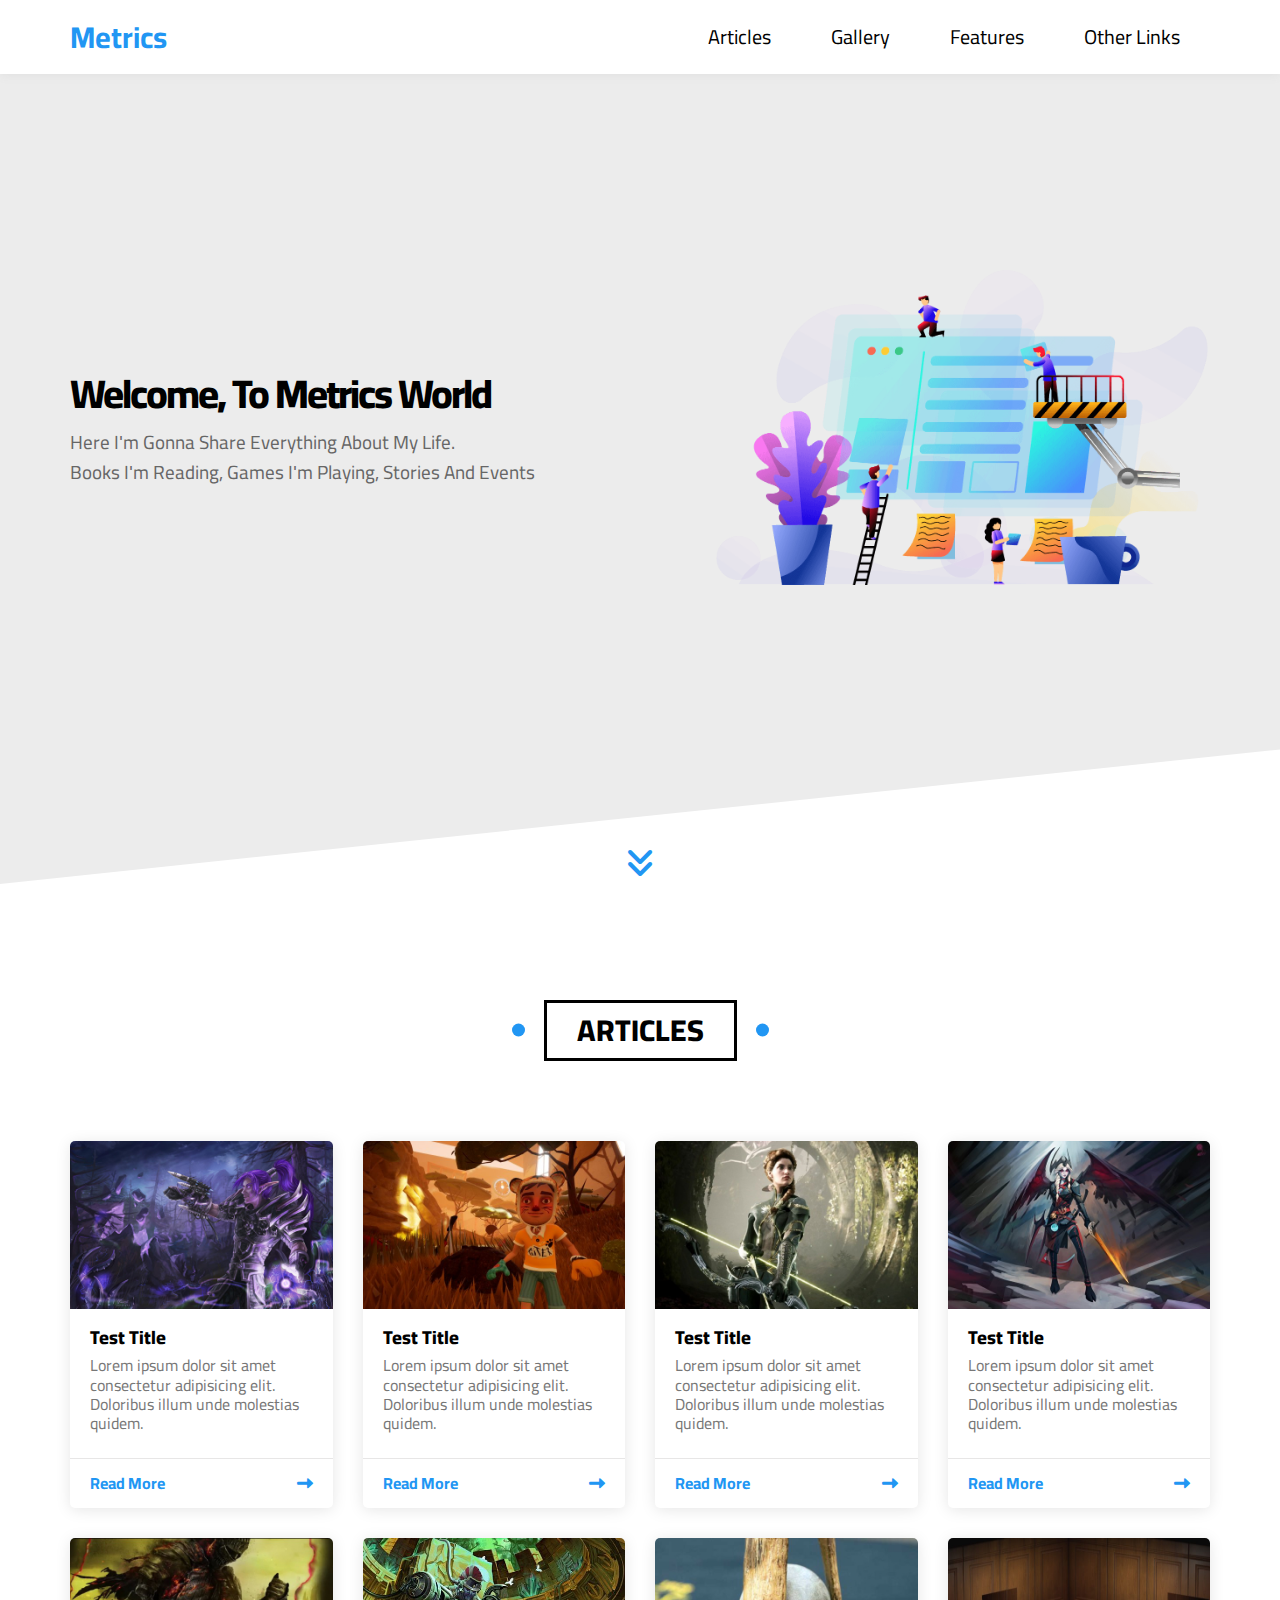
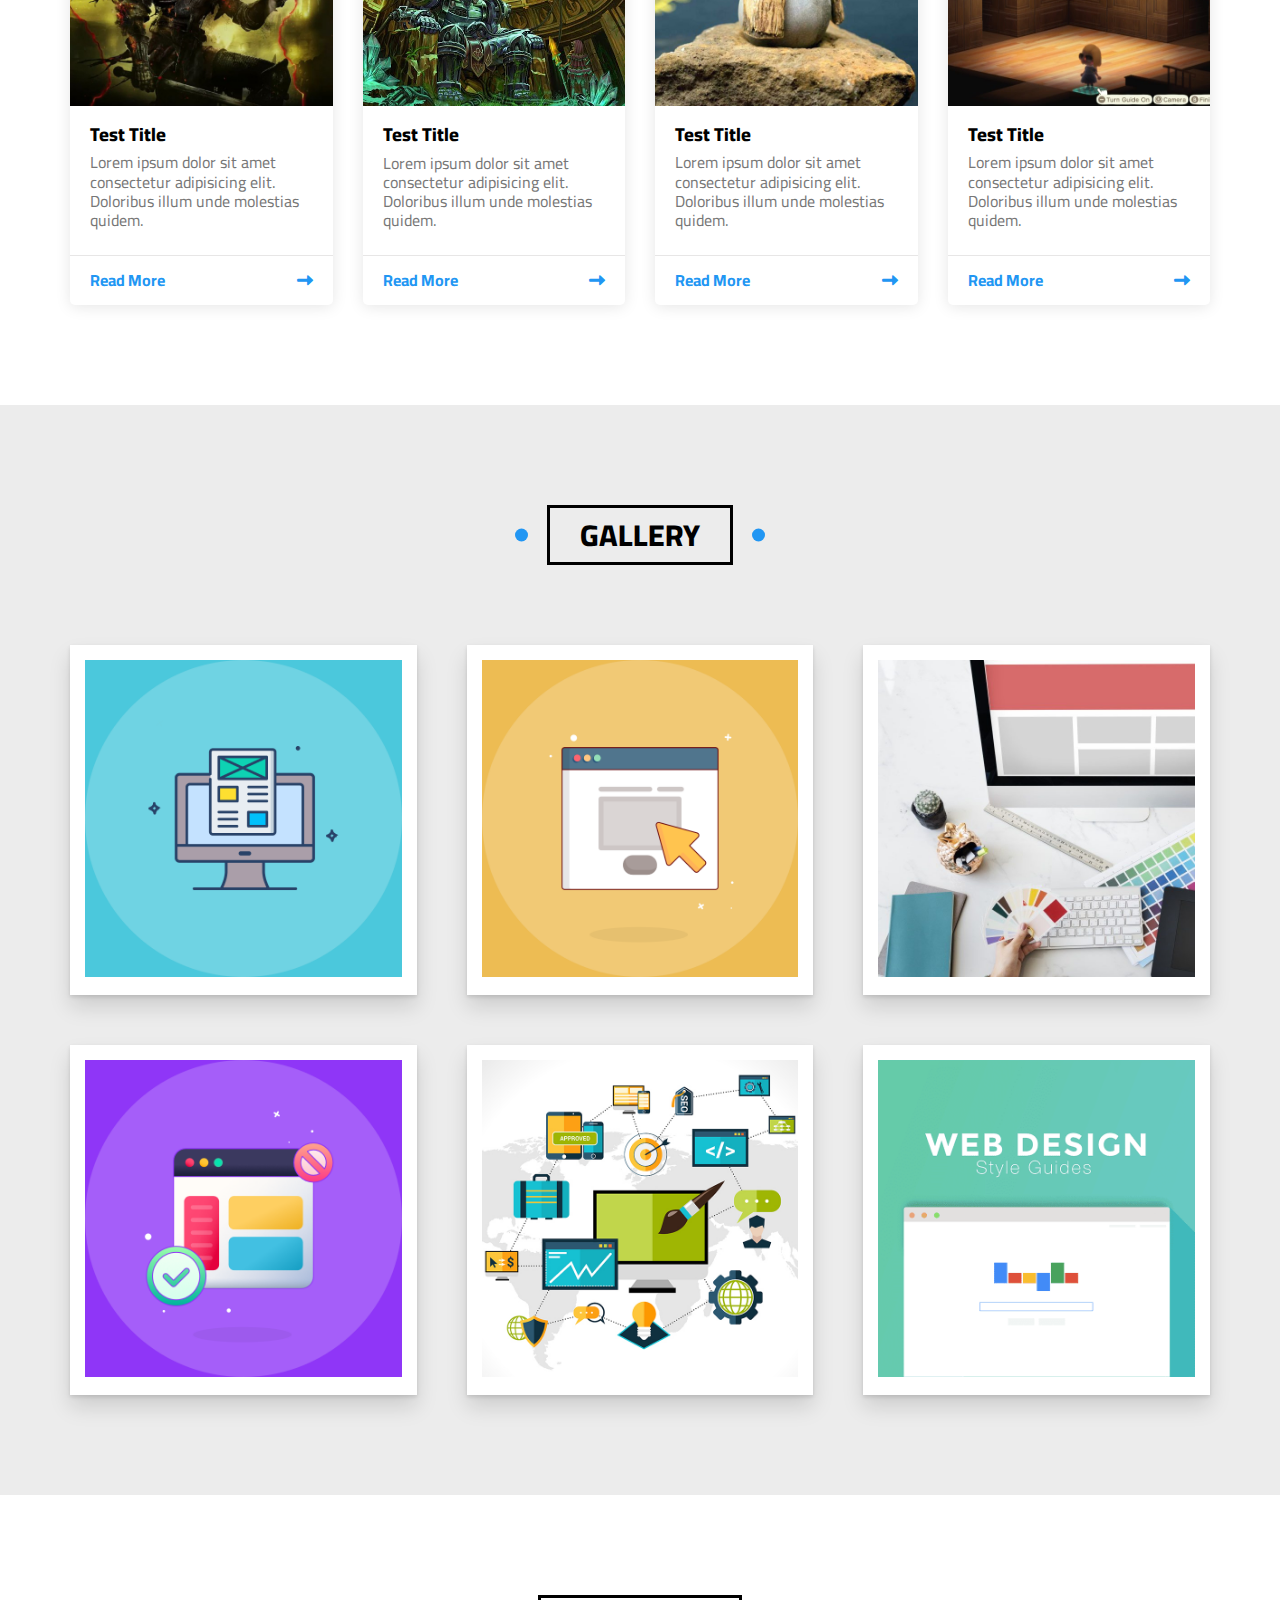
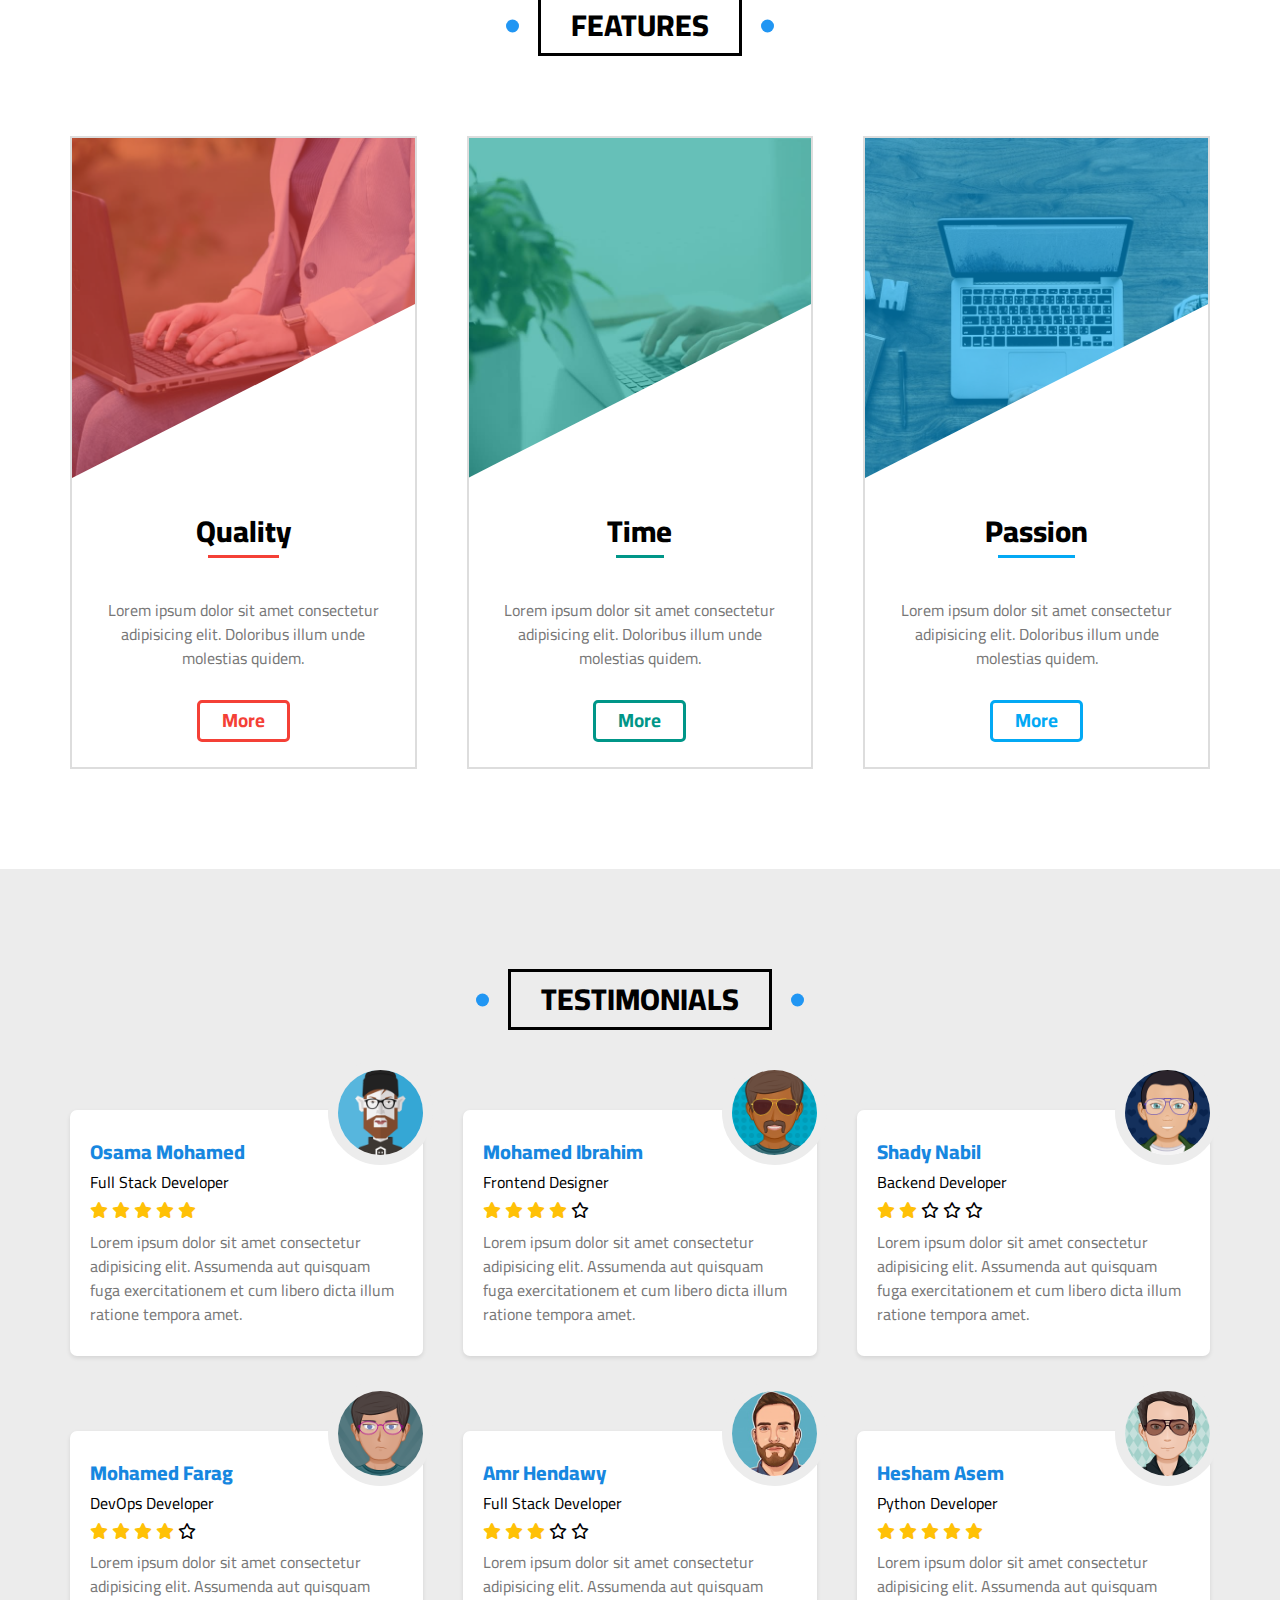
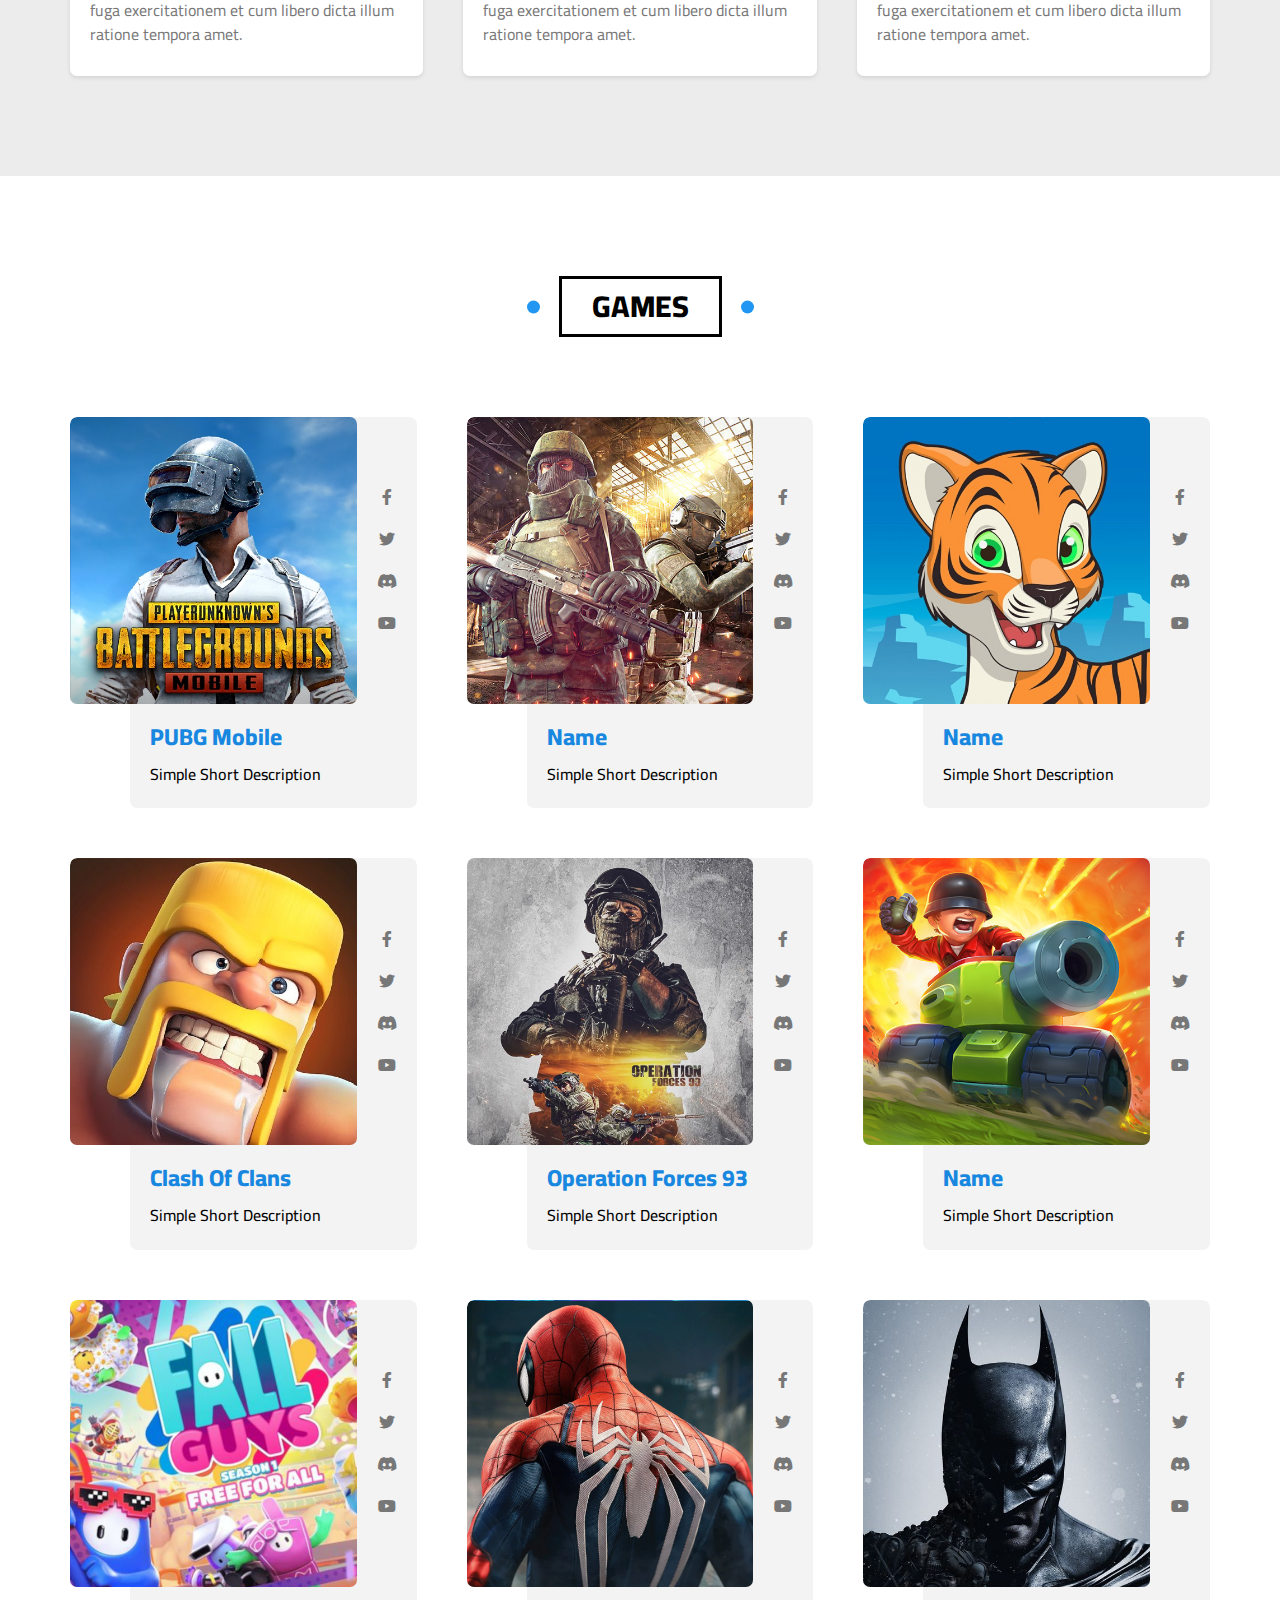
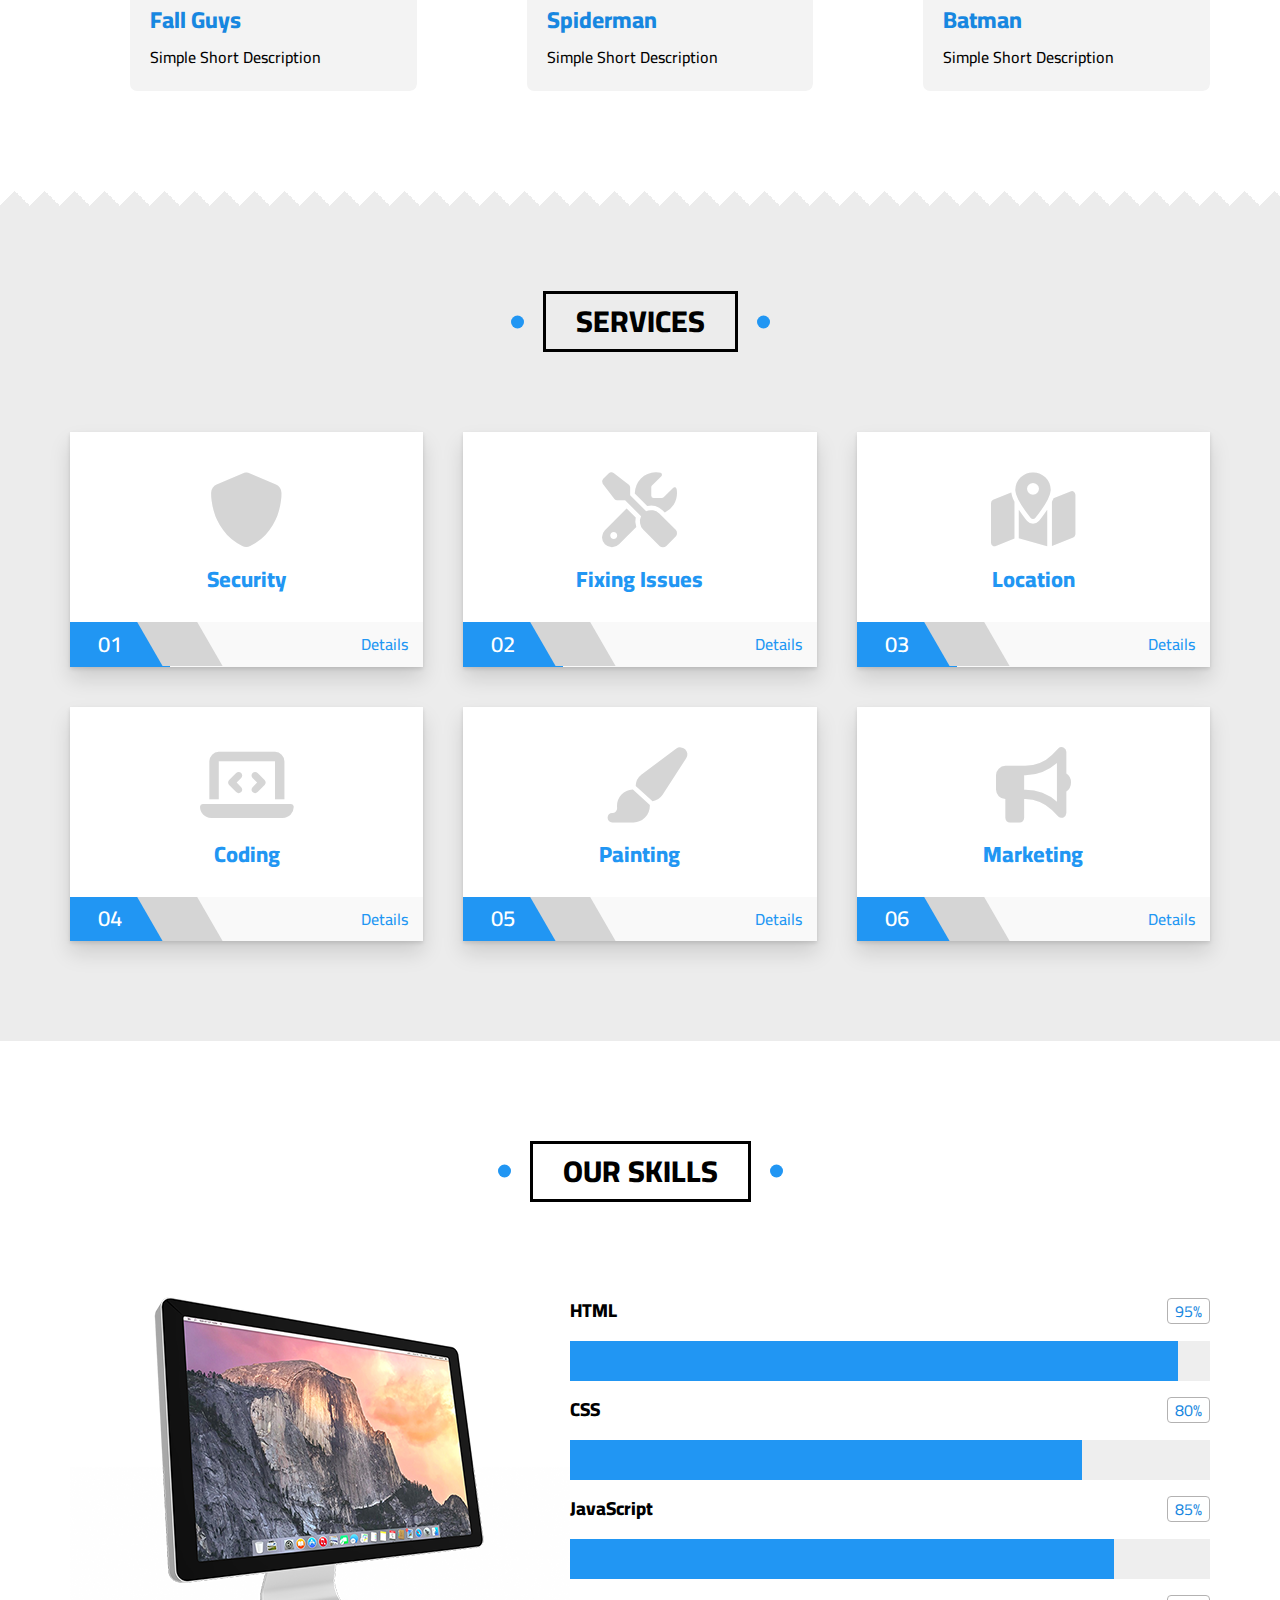
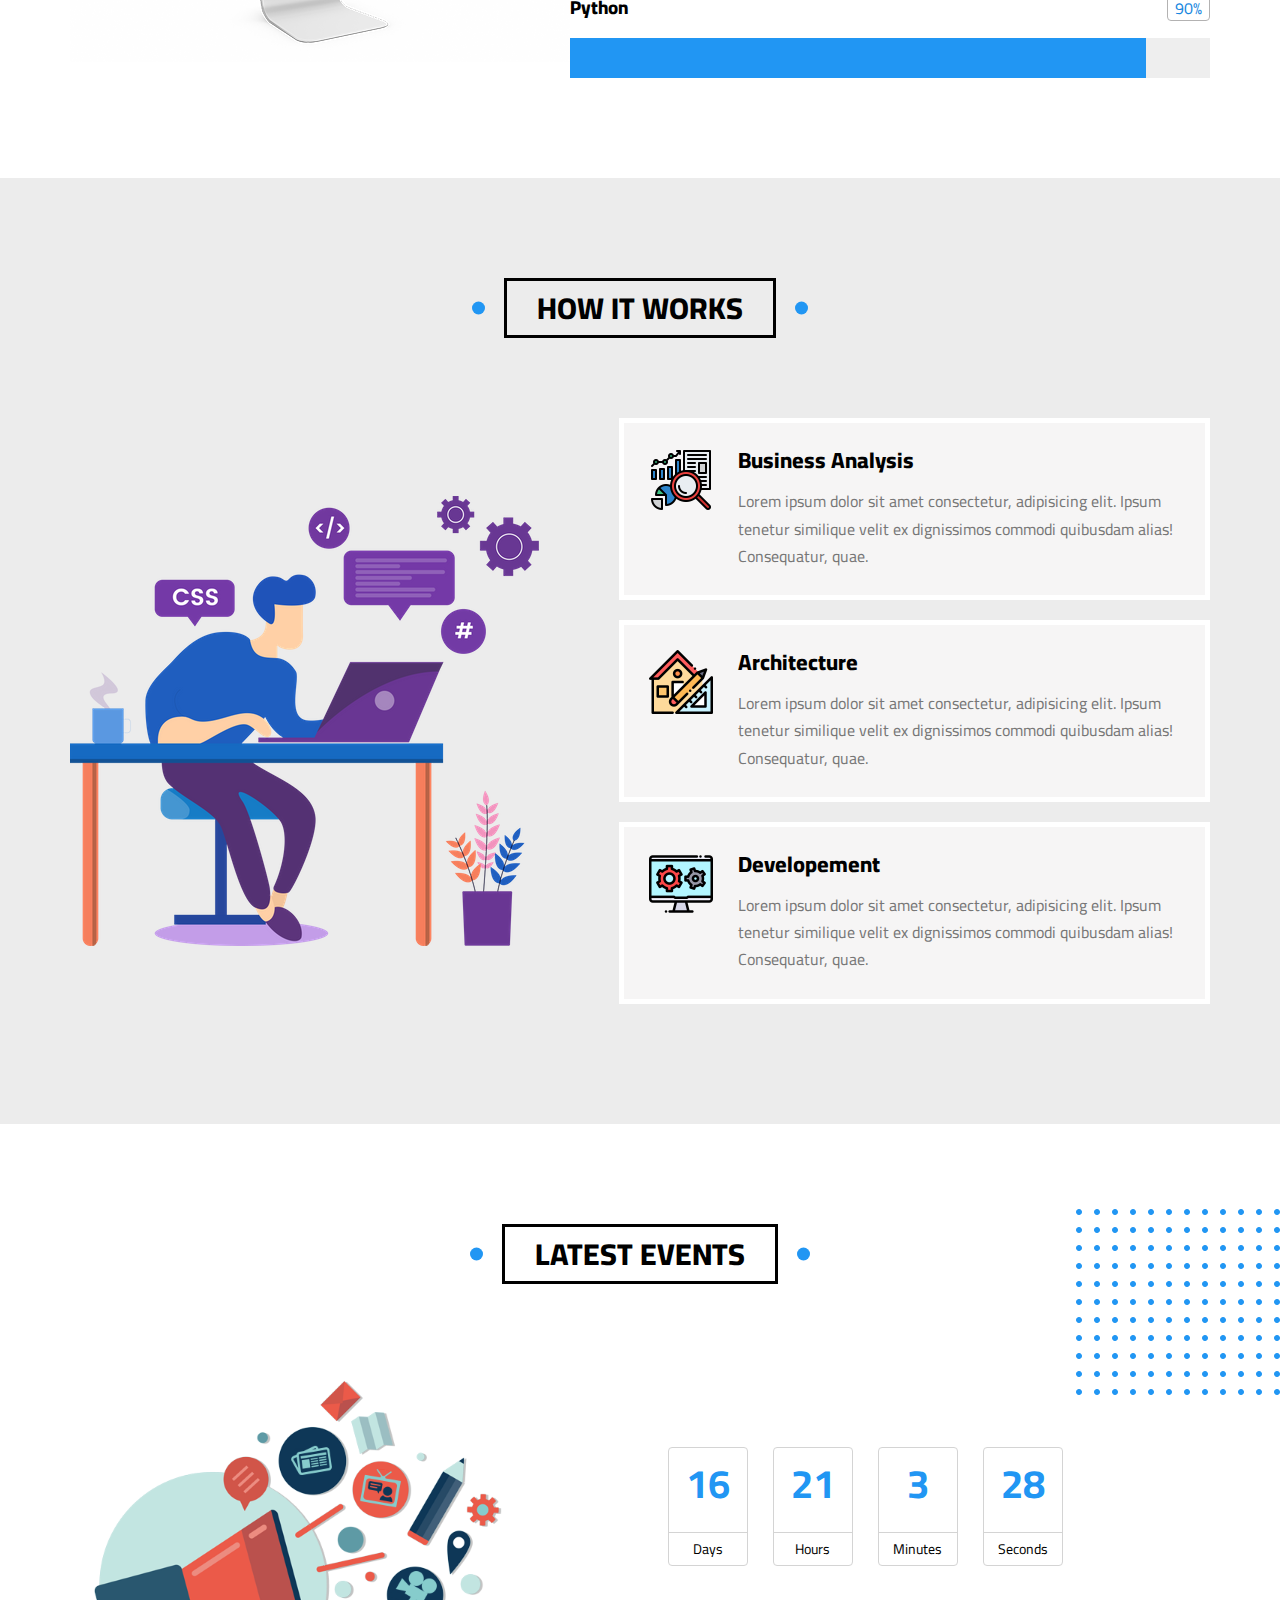
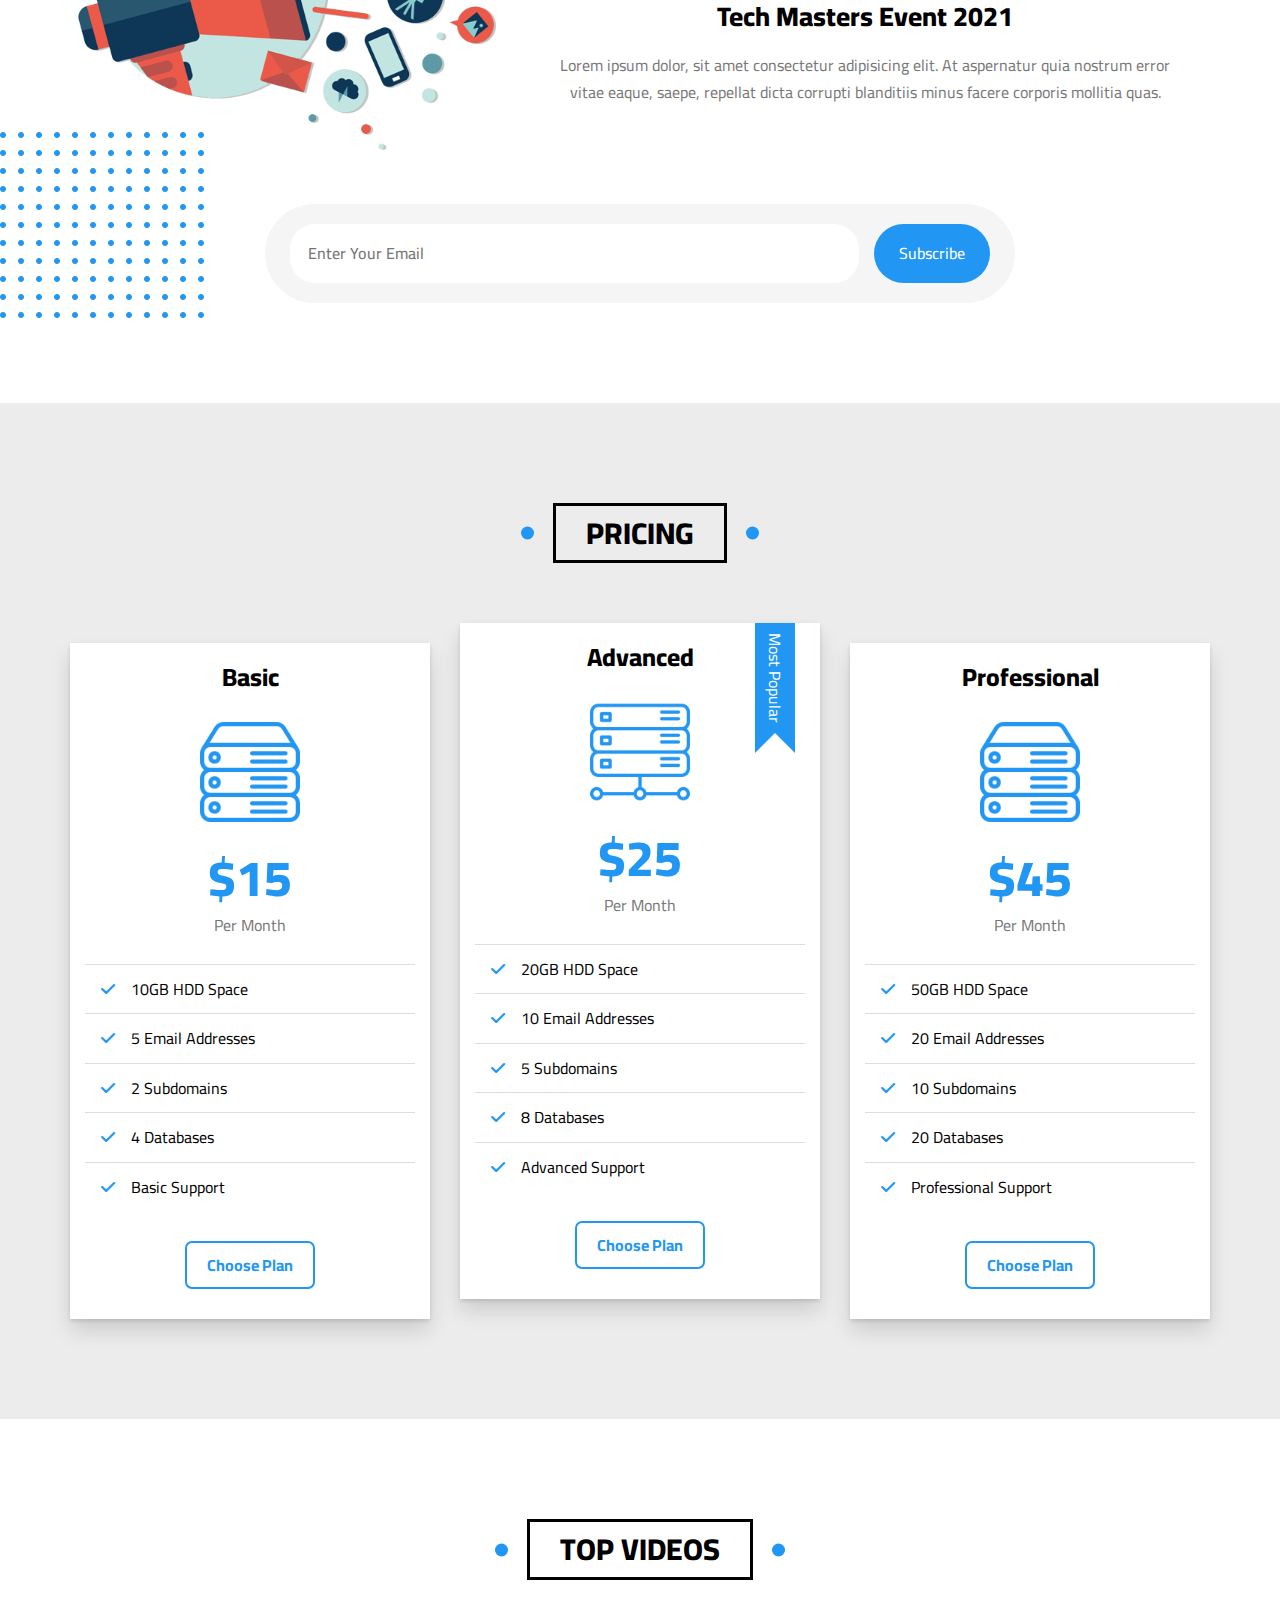
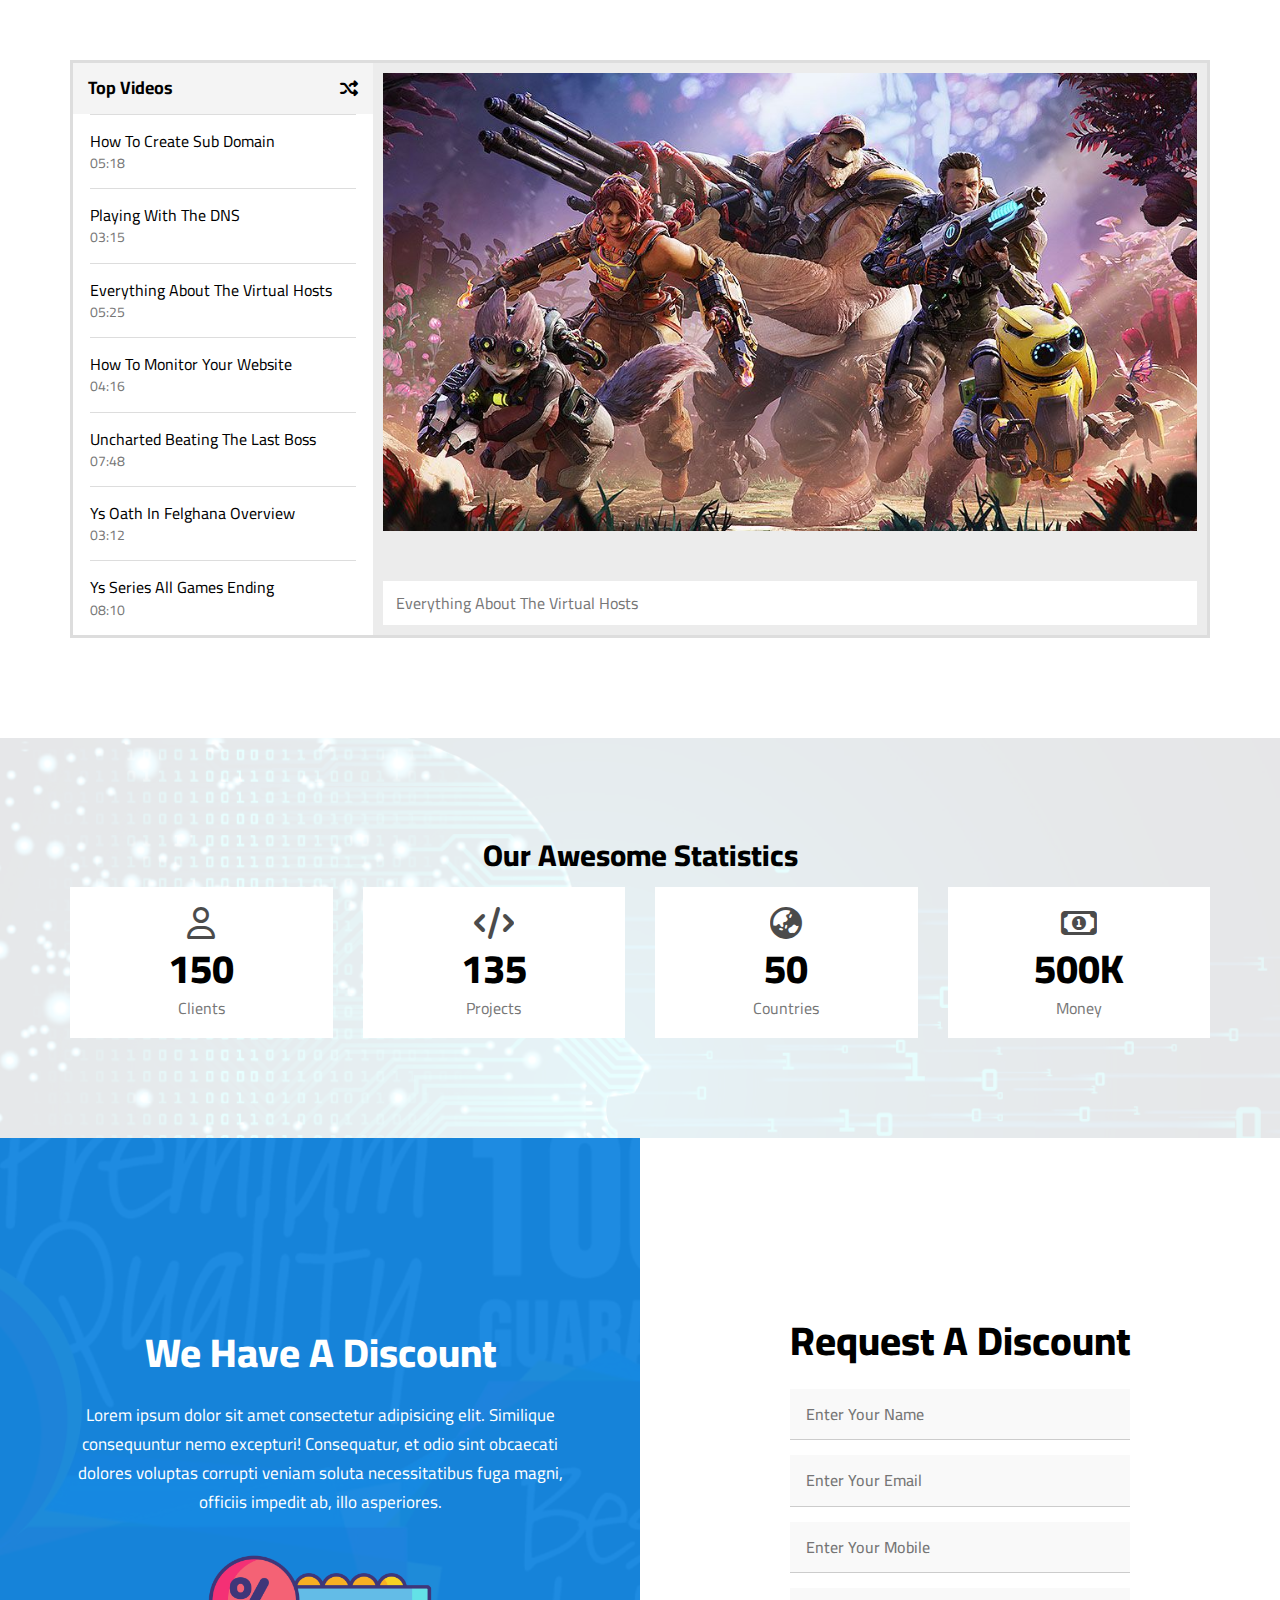
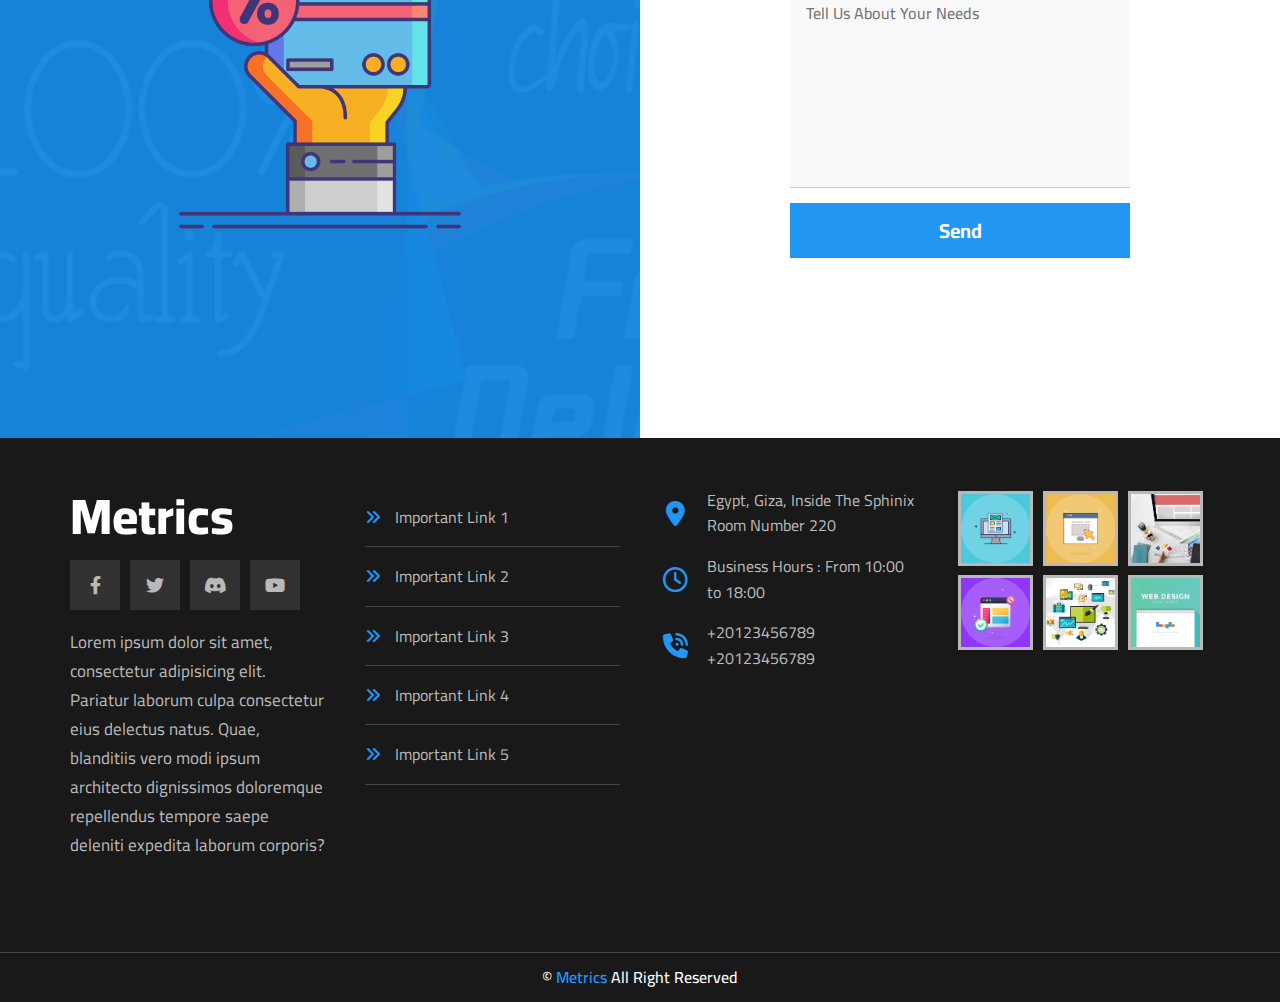
<file: index.html>
<!DOCTYPE html>
<html lang="en">
<head>
    <meta charset="UTF-8">
    <meta http-equiv="X-UA-Compatible" content="IE=edge">
    <meta name="viewport" content="width=device-width, initial-scale=1.0">
    <link rel="stylesheet" href="css/normalize.css">
    <link rel="stylesheet" href="css/all.min.css">
    <link rel="stylesheet" href="css/fonts.css">
    <link rel="stylesheet" href="css/index.css">
    <title>Metrics</title>
</head>
<body>
    <div class="up">
        <i class="fa-solid fa-up-long"></i>
    </div>
    <!-- Start Header -->
    <div class="header" id="Header">
        <div class="container">
            <a href="">Metrics</a>
            <ul class="nav">
                <li><a href="#Articles">Articles</a></li>
                <li><a href="#Gallery">Gallery</a></li>
                <li><a href="#Features">Features</a></li>
                <li>
                    <a href="#">Other Links</a>
                    <!-- Start Mega Menu -->
                    <div class="mega-menu">
                        <div class="mega-image">
                            <img src="img/megamenu.png">
                        </div>
                        <ul class="links">
                            <li>
                                <a href="#Testimonials">
                                    <i class="far fa-comments fa-fw"></i> Testimonials
                                </a>
                            </li>
                            <li>
                                <a href="#Games">
                                    <i class="far fa-user fa-fw"></i> Games
                                </a>
                            </li>
                            <li>
                                <a href="#Services">
                                    <i class="far fa-building fa-fw"></i> Services
                                </a>
                            </li>
                            <li>
                                <a href="#Our-skills">
                                    <i class="far fa-check-circle fa-fw"></i> Our Skills
                                </a>
                            </li>
                            <li>
                                <a href="#How-it-works">
                                    <i class="far fa-clipboard fa-fw"></i> How It Works
                                </a>
                            </li>
                        </ul>
                        <ul class="links">
                            <li>
                                <a href="#Events">
                                    <i class="far fa-calendar-alt fa-fw"></i> Events
                                </a>
                            </li>
                            <li>
                                <a href="#Pricing-plans">
                                    <i class="fas fa-server fa-fw"></i> Pricing Plans
                                </a>
                            </li>
                            <li>
                                <a href="#Top-videos">
                                    <i class="far fa-play-circle fa-fw"></i> Top Videos
                                </a>
                            </li>
                            <li>
                                <a href="#Statistics">
                                    <i class="far fa-chart-bar fa-fw"></i> Statistics
                                </a>
                            </li>
                            <li>
                                <a href="#Request-a-discount">
                                    <i class="fas fa-percent fa-fw"></i> Request A Discount
                                </a>
                            </li>
                        </ul>
                    </div>
                    <!-- End Mega Menu -->
                </li>
            </ul>
        </div>
    </div>
    <!-- End Header -->
    <!-- Start Landing -->
    <div class="landing">
        <div class="container">
            <div class="text-content">
                <h1>
                    Welcome, To Metrics World
                </h1>
                <p>
                    Here I'm Gonna Share Everything About My Life.<br>
                    Books I'm Reading, Games I'm Playing, Stories And Events
                </p>
            </div>
            <div class="image">
                <img src="img/landing-image.png">
            </div>
            <a href="#Articles"><i class="fas fa-angle-double-down fa-2x"></i></a>
        </div>
    </div>
    <!-- End Landing -->
    <!-- Start Articles -->
    <div class="articles" id="Articles">
        <h2 class="main-heading">ARTICLES</h2>
        <div class="container">
            <div class="articles-card">
                <img src="img/cat-01.jpg" alt="">
                <div class="articles-card-content">
                    <h3>Test Title</h3>
                    <p>
                        Lorem ipsum dolor sit amet consectetur adipisicing elit. Doloribus illum unde molestias quidem.
                    </p>
                </div>
                <div class="articles-card-info">
                    <a href=""><p>Read More</p></a>
                    <a href=""><i class="fas fa-long-arrow-alt-right"></i></a>
                </div>
            </div>
            <div class="articles-card">
                <img src="img/cat-02.jpg" alt="">
                <div class="articles-card-content">
                    <h3>Test Title</h3>
                    <p>
                        Lorem ipsum dolor sit amet consectetur adipisicing elit. Doloribus illum unde molestias quidem.
                    </p>
                </div>
                <div class="articles-card-info">
                    <a href=""><p>Read More</p></a>
                    <a href=""><i class="fas fa-long-arrow-alt-right"></i></a>
                </div>
            </div>
            <div class="articles-card">
                <img src="img/cat-03.jpg" alt="">
                <div class="articles-card-content">
                    <h3>Test Title</h3>
                    <p>
                        Lorem ipsum dolor sit amet consectetur adipisicing elit. Doloribus illum unde molestias quidem.
                    </p>
                </div>
                <div class="articles-card-info">
                    <a href=""><p>Read More</p></a>
                    <a href=""><i class="fas fa-long-arrow-alt-right"></i></a>
                </div>
            </div>
            <div class="articles-card">
                <img src="img/cat-04.jpg" alt="">
                <div class="articles-card-content">
                    <h3>Test Title</h3>
                    <p>
                        Lorem ipsum dolor sit amet consectetur adipisicing elit. Doloribus illum unde molestias quidem.
                    </p>
                </div>
                <div class="articles-card-info">
                    <a href=""><p>Read More</p></a>
                    <a href=""><i class="fas fa-long-arrow-alt-right"></i></a>
                </div>
            </div>
            <div class="articles-card">
                <img src="img/cat-05.jpg" alt="">
                <div class="articles-card-content">
                    <h3>Test Title</h3>
                    <p>
                        Lorem ipsum dolor sit amet consectetur adipisicing elit. Doloribus illum unde molestias quidem.
                    </p>
                </div>
                <div class="articles-card-info">
                    <a href=""><p>Read More</p></a>
                    <a href=""><i class="fas fa-long-arrow-alt-right"></i></a>
                </div>
            </div>
            <div class="articles-card">
                <img src="img/cat-06.jpg" alt="">
                <div class="articles-card-content">
                    <h3>Test Title</h3>
                    <p>
                        Lorem ipsum dolor sit amet consectetur adipisicing elit. Doloribus illum unde molestias quidem.
                    </p>
                </div>
                <div class="articles-card-info">
                    <a href=""><p>Read More</p></a>
                    <a href=""><i class="fas fa-long-arrow-alt-right"></i></a>
                </div>
            </div>
            <div class="articles-card">
                <img src="img/cat-07.jpg" alt="">
                <div class="articles-card-content">
                    <h3>Test Title</h3>
                    <p>
                        Lorem ipsum dolor sit amet consectetur adipisicing elit. Doloribus illum unde molestias quidem.
                    </p>
                </div>
                <div class="articles-card-info">
                    <a href=""><p>Read More</p></a>
                    <a href=""><i class="fas fa-long-arrow-alt-right"></i></a>
                </div>
            </div>
            <div class="articles-card">
                <img src="img/cat-08.jpg" alt="">
                <div class="articles-card-content">
                    <h3>Test Title</h3>
                    <p>
                        Lorem ipsum dolor sit amet consectetur adipisicing elit. Doloribus illum unde molestias quidem.
                    </p>
                </div>
                <div class="articles-card-info">
                    <a href=""><p>Read More</p></a>
                    <a href=""><i class="fas fa-long-arrow-alt-right"></i></a>
                </div>
            </div>
        </div>
    </div>
    <!-- End Articles -->
    <!-- Start Gallery -->
    <div class="gallery" id="Gallery">
        <h2 class="main-heading">GALLERY</h2>
        <div class="container">
            <div class="gallery-card">
                <div class="image">
                    <img src="img/gallery-01.png" alt="">
                </div>
            </div>
            <div class="gallery-card">
                <div class="image">
                    <img src="img/gallery-02.png" alt="">
                </div>
            </div>
            <div class="gallery-card">
                <div class="image">
                    <img src="img/gallery-03.jpg" alt="">
                </div>
            </div>
            <div class="gallery-card">
                <div class="image">
                    <img src="img/gallery-04.png" alt="">
                </div>
            </div>
            <div class="gallery-card">
                <div class="image">
                    <img src="img/gallery-05.jpg" alt="">
                </div>
            </div>
            <div class="gallery-card">
                <div class="image">
                    <img src="img/gallery-06.png" alt="">
                </div>
            </div>
        </div>
    </div>
    <!-- End Gallery -->
    <!-- Start Features -->
    <div class="features" id="Features">
        <h2 class="main-heading">FEATURES</h2>
        <div class="container">
            <div class="features-card red">
                <div class="image">
                    <img src="img/features-01.jpg" alt="">
                </div>
                <h4>Quality</h4>
                <p>
                    Lorem ipsum dolor sit amet consectetur adipisicing elit. Doloribus illum unde molestias quidem.
                </p>
                <a href="">More</a>
            </div>
            <div class="features-card green">
                <div class="image">
                    <img src="img/features-02.jpg" alt="">
                </div>
                <h4>Time</h4>
                <p>
                    Lorem ipsum dolor sit amet consectetur adipisicing elit. Doloribus illum unde molestias quidem.
                </p>
                <a href="">More</a>
            </div>
            <div class="features-card blue">
                <div class="image">
                    <img src="img/features-03.jpg" alt="">
                </div>
                <h4>Passion</h4>
                <p>
                    Lorem ipsum dolor sit amet consectetur adipisicing elit. Doloribus illum unde molestias quidem.
                </p>
                <a href="">More</a>
            </div>
        </div>
    </div>
    <!-- End Features -->
    <!-- Start Testimonials -->
    <div class="testimonials" id="Testimonials">
        <h2 class="main-heading">TESTIMONIALS</h2>
        <div class="container">
            <div class="testimonial-card">
                <img src="img/avatar-01.png" alt="">
                <h6>Osama Mohamed</h6>
                <span>Full Stack Developer</span>
                <div class="rate">
                    <i class="filled fas fa-star"></i>
                    <i class="filled fas fa-star"></i>
                    <i class="filled fas fa-star"></i>
                    <i class="filled fas fa-star"></i>
                    <i class="filled fas fa-star"></i>
                </div>
                <p>
                    Lorem ipsum dolor sit amet consectetur adipisicing elit. Assumenda aut quisquam fuga exercitationem et cum libero dicta illum ratione tempora amet.
                </p>
            </div>
            <div class="testimonial-card">
                <img src="img/avatar-02.png" alt="">
                <h6>Mohamed Ibrahim</h6>
                <span>Frontend Designer</span>
                <div class="rate">
                    <i class="filled fas fa-star"></i>
                    <i class="filled fas fa-star"></i>
                    <i class="filled fas fa-star"></i>
                    <i class="filled fas fa-star"></i>
                    <i class="far fa-star"></i>
                </div>
                <p>
                    Lorem ipsum dolor sit amet consectetur adipisicing elit. Assumenda aut quisquam fuga exercitationem et cum libero dicta illum ratione tempora amet.
                </p>
            </div>
            <div class="testimonial-card">
                <img src="img/avatar-03.png" alt="">
                <h6>Shady Nabil</h6>
                <span>Backend Developer</span>
                <div class="rate">
                    <i class="filled fas fa-star"></i>
                    <i class="filled fas fa-star"></i>
                    <i class="far fa-star"></i>
                    <i class="far fa-star"></i>
                    <i class="far fa-star"></i>
                </div>
                <p>
                    Lorem ipsum dolor sit amet consectetur adipisicing elit. Assumenda aut quisquam fuga exercitationem et cum libero dicta illum ratione tempora amet.
                </p>
            </div>
            <div class="testimonial-card">
                <img src="img/avatar-04.png" alt="">
                <h6>Mohamed Farag</h6>
                <span>DevOps Developer</span>
                <div class="rate">
                    <i class="filled fas fa-star"></i>
                    <i class="filled fas fa-star"></i>
                    <i class="filled fas fa-star"></i>
                    <i class="filled fas fa-star"></i>
                    <i class="far fa-star"></i>
                </div>
                <p>
                    Lorem ipsum dolor sit amet consectetur adipisicing elit. Assumenda aut quisquam fuga exercitationem et cum libero dicta illum ratione tempora amet.
                </p>
            </div>
            <div class="testimonial-card">
                <img src="img/avatar-05.png" alt="">
                <h6>Amr Hendawy</h6>
                <span>Full Stack Developer</span>
                <div class="rate">
                    <i class="filled fas fa-star"></i>
                    <i class="filled fas fa-star"></i>
                    <i class="filled fas fa-star"></i>
                    <i class="far fa-star"></i>
                    <i class="far fa-star"></i>
                </div>
                <p>
                    Lorem ipsum dolor sit amet consectetur adipisicing elit. Assumenda aut quisquam fuga exercitationem et cum libero dicta illum ratione tempora amet.
                </p>
            </div>
            <div class="testimonial-card">
                <img src="img/avatar-06.png" alt="">
                <h6>Hesham Asem</h6>
                <span>Python Developer</span>
                <div class="rate">
                    <i class="filled fas fa-star"></i>
                    <i class="filled fas fa-star"></i>
                    <i class="filled fas fa-star"></i>
                    <i class="filled fas fa-star"></i>
                    <i class="filled fas fa-star"></i>
                </div>
                <p>
                    Lorem ipsum dolor sit amet consectetur adipisicing elit. Assumenda aut quisquam fuga exercitationem et cum libero dicta illum ratione tempora amet.
                </p>
            </div>
        </div>
    </div>
    <!-- End Testimonials -->
    <!-- Start Team Members -->
    <div class="team-members" id="Games">
        <h2 class="main-heading">GAMES</h2>
        <div class="container">
            <div class="team-card">
                <div class="team-card-header">
                    <img src="img/team-01.jpg" alt="">
                    <ul class="links">
                        <li><a href=""><i class="fa-brands fa-facebook-f"></i></a></li>
                        <li><a href=""><i class="fa-brands fa-twitter"></i></a></li>
                        <li><a href=""><i class="fa-brands fa-discord"></i></a></li>
                        <li><a href=""><i class="fa-brands fa-youtube"></i></a></li>
                    </ul>
                </div>
                <div class="team-card-info">
                    <h6>PUBG Mobile</h6>
                    <p>
                        Simple Short Description
                    </p>
                </div>
            </div>
            <div class="team-card">
                <div class="team-card-header">
                    <img src="img/team-02.jpg" alt="">
                    <ul class="links">
                        <li><a href=""><i class="fa-brands fa-facebook-f"></i></a></li>
                        <li><a href=""><i class="fa-brands fa-twitter"></i></a></li>
                        <li><a href=""><i class="fa-brands fa-discord"></i></a></li>
                        <li><a href=""><i class="fa-brands fa-youtube"></i></a></li>
                    </ul>
                </div>
                <div class="team-card-info">
                    <h6>Name</h6>
                    <p>
                        Simple Short Description
                    </p>
                </div>
            </div>
            <div class="team-card">
                <div class="team-card-header">
                    <img src="img/team-03.jpg" alt="">
                    <ul class="links">
                        <li><a href=""><i class="fa-brands fa-facebook-f"></i></a></li>
                        <li><a href=""><i class="fa-brands fa-twitter"></i></a></li>
                        <li><a href=""><i class="fa-brands fa-discord"></i></a></li>
                        <li><a href=""><i class="fa-brands fa-youtube"></i></a></li>
                    </ul>
                </div>
                <div class="team-card-info">
                    <h6>Name</h6>
                    <p>
                        Simple Short Description
                    </p>
                </div>
            </div>
            <div class="team-card">
                <div class="team-card-header">
                    <img src="img/team-04.jpg" alt="">
                    <ul class="links">
                        <li><a href=""><i class="fa-brands fa-facebook-f"></i></a></li>
                        <li><a href=""><i class="fa-brands fa-twitter"></i></a></li>
                        <li><a href=""><i class="fa-brands fa-discord"></i></a></li>
                        <li><a href=""><i class="fa-brands fa-youtube"></i></a></li>
                    </ul>
                </div>
                <div class="team-card-info">
                    <h6>Clash Of Clans</h6>
                    <p>
                        Simple Short Description
                    </p>
                </div>
            </div>
            <div class="team-card">
                <div class="team-card-header">
                    <img src="img/team-05.png" alt="">
                    <ul class="links">
                        <li><a href=""><i class="fa-brands fa-facebook-f"></i></a></li>
                        <li><a href=""><i class="fa-brands fa-twitter"></i></a></li>
                        <li><a href=""><i class="fa-brands fa-discord"></i></a></li>
                        <li><a href=""><i class="fa-brands fa-youtube"></i></a></li>
                    </ul>
                </div>
                <div class="team-card-info">
                    <h6>Operation Forces 93</h6>
                    <p>
                        Simple Short Description
                    </p>
                </div>
            </div>
            <div class="team-card">
                <div class="team-card-header">
                    <img src="img/team-06.png" alt="">
                    <ul class="links">
                        <li><a href=""><i class="fa-brands fa-facebook-f"></i></a></li>
                        <li><a href=""><i class="fa-brands fa-twitter"></i></a></li>
                        <li><a href=""><i class="fa-brands fa-discord"></i></a></li>
                        <li><a href=""><i class="fa-brands fa-youtube"></i></a></li>
                    </ul>
                </div>
                <div class="team-card-info">
                    <h6>Name</h6>
                    <p>
                        Simple Short Description
                    </p>
                </div>
            </div>
            <div class="team-card">
                <div class="team-card-header">
                    <img src="img/team-07.jpg" alt="">
                    <ul class="links">
                        <li><a href=""><i class="fa-brands fa-facebook-f"></i></a></li>
                        <li><a href=""><i class="fa-brands fa-twitter"></i></a></li>
                        <li><a href=""><i class="fa-brands fa-discord"></i></a></li>
                        <li><a href=""><i class="fa-brands fa-youtube"></i></a></li>
                    </ul>
                </div>
                <div class="team-card-info">
                    <h6>Fall Guys</h6>
                    <p>
                        Simple Short Description
                    </p>
                </div>
            </div>
            <div class="team-card">
                <div class="team-card-header">
                    <img src="img/team-08.jpg" alt="">
                    <ul class="links">
                        <li><a href=""><i class="fa-brands fa-facebook-f"></i></a></li>
                        <li><a href=""><i class="fa-brands fa-twitter"></i></a></li>
                        <li><a href=""><i class="fa-brands fa-discord"></i></a></li>
                        <li><a href=""><i class="fa-brands fa-youtube"></i></a></li>
                    </ul>
                </div>
                <div class="team-card-info">
                    <h6>Spiderman</h6>
                    <p>
                        Simple Short Description
                    </p>
                </div>
            </div>
            <div class="team-card">
                <div class="team-card-header">
                    <img src="img/team-09.jpg" alt="">
                    <ul class="links">
                        <li><a href=""><i class="fa-brands fa-facebook-f"></i></a></li>
                        <li><a href=""><i class="fa-brands fa-twitter"></i></a></li>
                        <li><a href=""><i class="fa-brands fa-discord"></i></a></li>
                        <li><a href=""><i class="fa-brands fa-youtube"></i></a></li>
                    </ul>
                </div>
                <div class="team-card-info">
                    <h6>Batman</h6>
                    <p>
                        Simple Short Description
                    </p>
                </div>
            </div>
        </div>
    </div>
    <!-- End Team Members -->
    <div class="spike"></div>
    <!-- Start Services -->
    <div class="services" id="Services">
        <h2 class="main-heading">SERVICES</h2>
        <div class="container">
            <div class="service-card">
                <i class="fa-solid fa-shield"></i>
                <h3>Security</h3>
                <span>Details</span>
            </div>
            <div class="service-card">
                <i class="fa-solid fa-screwdriver-wrench"></i>
                <h3>Fixing Issues</h3>
                <span>Details</span>
            </div>
            <div class="service-card">
                <i class="fa-solid fa-map-location-dot"></i>
                <h3>Location</h3>
                <span>Details</span>
            </div>
            <div class="service-card">
                <i class="fa-solid fa-laptop-code"></i>
                <h3>Coding</h3>
                <span>Details</span>
            </div>
            <div class="service-card">
                <i class="fa-solid fa-paintbrush"></i>
                <h3>Painting</h3>
                <span>Details</span>
            </div>
            <div class="service-card">
                <i class="fa-solid fa-bullhorn"></i>
                <h3>Marketing</h3>
                <span>Details</span>
            </div>
        </div>
    </div>
    <!-- End Services -->
    <!-- Start Our Skills -->
    <div class="our-skills" id="Our-skills">
        <h2 class="main-heading">OUR SKILLS</h2>
        <div class="container">
            <img src="img/skills.png" alt="">
            <div class="skills">
                <div class="skill">
                    <div class="info">
                        <h3>HTML</h3>
                        <span>95%</span>
                    </div>
                    <div class="progress">
                        <span style="width: 95%;"></span>
                    </div>
                </div>
                <div class="skill">
                    <div class="info">
                        <h3>CSS</h3>
                        <span>80%</span>
                    </div>
                    <div class="progress">
                        <span style="width: 80%;"></span>
                    </div>
                </div>
                <div class="skill">
                    <div class="info">
                        <h3>JavaScript</h3>
                        <span>85%</span>
                    </div>
                    <div class="progress">
                        <span style="width: 85%;"></span>
                    </div>
                </div>
                <div class="skill">
                    <div class="info">
                        <h3>Python</h3>
                        <span>90%</span>
                    </div>
                    <div class="progress">
                        <span style="width: 90%;"></span>
                    </div>
                </div>
            </div>
        </div>
    </div>
    <!-- End Our Skills -->
    <!-- Start How It Works -->
    <div class="how-it-works" id="How-it-works">
        <h2 class="main-heading">HOW IT WORKS</h2>
        <div class="container">
            <img src="img/work-steps.png" alt="">
            <div class="content">
                <div class="content-box">
                    <img src="img/work-steps-1.png" alt="">
                    <div class="info">
                        <h3>Business Analysis</h3>
                        <p>
                            Lorem ipsum dolor sit amet consectetur, adipisicing elit. Ipsum tenetur similique velit ex dignissimos commodi quibusdam alias! Consequatur, quae.
                        </p>
                    </div>
                </div>
                <div class="content-box">
                    <img src="img/work-steps-2.png" alt="">
                    <div class="info">
                        <h3>Architecture</h3>
                        <p>
                            Lorem ipsum dolor sit amet consectetur, adipisicing elit. Ipsum tenetur similique velit ex dignissimos commodi quibusdam alias! Consequatur, quae.
                        </p>
                    </div>
                </div>
                <div class="content-box">
                    <img src="img/work-steps-3.png" alt="">
                    <div class="info">
                        <h3>Developement</h3>
                        <p>
                            Lorem ipsum dolor sit amet consectetur, adipisicing elit. Ipsum tenetur similique velit ex dignissimos commodi quibusdam alias! Consequatur, quae.
                        </p>
                    </div>
                </div>
            </div>
        </div>
        </div>
    </div>
    <!-- End How It Works -->
    <!-- Start Latest Events -->
    <div class="latest-events" id="Events">
        <div class="dots dots-up"></div>
        <div class="dots dots-down"></div>
        <h2 class="main-heading">LATEST EVENTS</h2>
        <div class="container">
            <img src="img/events.png" alt="">
            <div class="content">
                <div class="units">
                    <div class="unit">
                        <span>16</span>
                        <span>Days</span>
                    </div>
                    <div class="unit">
                        <span>21</span>
                        <span>Hours</span>
                    </div>
                    <div class="unit">
                        <span>3</span>
                        <span>Minutes</span>
                    </div>
                    <div class="unit">
                        <span>28</span>
                        <span>Seconds</span>
                    </div>
                </div>
                <h3>Tech Masters Event 2021</h3>
                <p>
                    Lorem ipsum dolor, sit amet consectetur adipisicing elit. At aspernatur quia nostrum error vitae eaque, saepe, repellat dicta corrupti blanditiis minus facere corporis mollitia quas.
                </p>
            </div>
            <div class="subscribe">
                <form action="">
                    <input type="email" placeholder="Enter Your Email">
                    <input type="submit" value="Subscribe">
                </form>
            </div>
        </div>
    </div>
    <!-- End Latest Events -->
    <!-- Start Pricing -->
    <div class="pricing" id="Pricing-plans">
        <h2 class="main-heading">PRICING</h2>
        <div class="container">
            <div class="pricing-card">
                <h3>Basic</h3>
                <img src="img/hosting-basic.png" alt="">
                <div class="price">
                    <span>$15</span>
                    <span>Per Month</span>
                </div>
                <ul class="features">
                    <li>10GB HDD Space</li>
                    <li>5 Email Addresses</li>
                    <li>2 Subdomains</li>
                    <li>4 Databases</li>
                    <li>Basic Support</li>
                </ul>
                <a href="">Choose Plan</a>
            </div>
            <div class="pricing-card popular">
                <h3>Advanced</h3>
                <span>Most Popular</span>
                <img src="img/hosting-advanced.png" alt="">
                <div class="price">
                    <span>$25</span>
                    <span>Per Month</span>
                </div>
                <ul class="features">
                    <li>20GB HDD Space</li>
                    <li>10 Email Addresses</li>
                    <li>5 Subdomains</li>
                    <li>8 Databases</li>
                    <li>Advanced Support</li>
                </ul>
                <a href="">Choose Plan</a>
            </div>
            <div class="pricing-card">
                <h3>Professional</h3>
                <img src="img/hosting-basic.png" alt="">
                <div class="price">
                    <span>$45</span>
                    <span>Per Month</span>
                </div>
                <ul class="features">
                    <li>50GB HDD Space</li>
                    <li>20 Email Addresses</li>
                    <li>10 Subdomains</li>
                    <li>20 Databases</li>
                    <li>Professional Support</li>
                </ul>
                <a href="">Choose Plan</a>
            </div>
        </div>
    </div>
    <!-- End Pricing -->
    <!-- Start Top Videos -->
    <div class="top-videos" id="Top-videos">
        <h2 class="main-heading">TOP VIDEOS</h2>
        <div class="container">
            <div class="holder">
                <div class="holder-nav">
                    <div class="name">
                        <span>Top Videos</span>
                        <i class="fas fa-random"></i>
                    </div>
                    <ul class="videos">
                        <li>How To Create Sub Domain<span>05:18</span></li>
                        <li>Playing With The DNS<span>03:15</span></li>
                        <li>Everything About The Virtual Hosts<span>05:25</span></li>
                        <li>How To Monitor Your Website<span>04:16</span></li>
                        <li>Uncharted Beating The Last Boss<span>07:48</span></li>
                        <li>Ys Oath In Felghana Overview<span>03:12</span></li>
                        <li>Ys Series All Games Ending<span>08:10</span></li>
                    </ul>
                </div>
                <div class="holder-preview">
                    <img src="img/video-preview.jpg" alt="">
                    <span>Everything About The Virtual Hosts</span>
                </div>
            </div>
        </div>
    </div>
    <!-- End Top Videos -->
    <!-- Start Statistics -->
    <div class="statistics" id="Statistics">
        <h2>Our Awesome Statistics</h2>
        <div class="container">
            <div class="statistics-card">
                <i class="far fa-user fa-2x fa-fw"></i>
                <span>150</span>
                <span>Clients</span>
            </div>
            <div class="statistics-card">
                <i class="fas fa-code fa-2x fa-fw"></i>
                <span>135</span>
                <span>Projects</span>
            </div>
            <div class="statistics-card">
                <i class="fas fa-globe-asia fa-2x fa-fw"></i>
                <span>50</span>
                <span>Countries</span>
            </div>
            <div class="statistics-card">
                <i class="far fa-money-bill-alt fa-2x fa-fw"></i>
                <span>500K</span>
                <span>Money</span>
            </div>
        </div>
    </div>
    <!-- End Statistics -->
    <!-- Start Discount -->
    <div class="discount" id="Request-a-discount">
        <div class="image">
            <div class="content">
                <h3>We Have A Discount</h3>
                <p>
                    Lorem ipsum dolor sit amet consectetur adipisicing elit. Similique consequuntur nemo excepturi! Consequatur, et odio sint obcaecati dolores voluptas corrupti veniam soluta necessitatibus fuga magni, officiis impedit ab, illo asperiores.
                </p>
                <img src="img/discount.png" alt="">
            </div>
        </div>
        <div class="form">
            <div class="content">
                <form action="">
                    <h2>Request A Discount</h2>
                    <input type="text" placeholder="Enter Your Name">
                    <input type="email" placeholder="Enter Your Email">
                    <input type="text" placeholder="Enter Your Mobile">
                    <textarea placeholder="Tell Us About Your Needs"></textarea>
                    <input type="submit" value="Send">
                </form>
            </div>
        </div>
    </div>
    <!-- End Discount -->
    <!-- Start Footer -->
    <div class="footer">
        <div class="container">
            <div class="footer-box">
                <h3>Metrics</h3>
                <ul class="links">
                    <li>
                        <a href=""><i class="fa-brands fa-facebook-f facebook"></i></a>
                    </li>
                    <li>
                        <a href=""><i class="fa-brands fa-twitter twitter"></i></a>
                    </li>
                    <li>
                        <a href=""><i class="fa-brands fa-discord discord"></i></a>
                    </li>
                    <li>
                        <a href=""><i class="fa-brands fa-youtube youtube"></i></a>
                    </li>
                </ul>
                <p>
                    Lorem ipsum dolor sit amet, consectetur adipisicing elit. Pariatur laborum culpa consectetur eius delectus natus. Quae, blanditiis vero modi ipsum architecto dignissimos doloremque repellendus tempore saepe deleniti expedita laborum corporis?
                </p>
            </div>
            <div class="footer-box">
                <ul class="important">
                    <li>
                        <a href="">Important Link 1</a>
                    </li>
                    <li>
                        <a href="">Important Link 2</a>
                    </li>
                    <li>
                        <a href="">Important Link 3</a>
                    </li>
                    <li>
                        <a href="">Important Link 4</a>
                    </li>
                    <li>
                        <a href="">Important Link 5</a>
                    </li>
                </ul>
            </div>
            <div class="footer-box">
                <div class="line">
                    <i class="fas fa-map-marker-alt fa-fw"></i>
                    <div class="line-text">
                        <span>
                            Egypt, Giza, Inside The Sphinix
                        </span>
                        <span>
                            Room Number 220
                        </span>
                    </div>
                </div>
                <div class="line">
                    <i class="far fa-clock fa-fw"></i>
                    <div class="line-text">
                        <span>
                            Business Hours : From 10:00 to 18:00
                        </span>
                    </div>
                </div>
                <div class="line">
                    <i class="fas fa-phone-volume fa-fw"></i>
                    <div class="line-text">
                        <span>
                            +20123456789
                        </span>
                        <span>
                            +20123456789
                        </span>
                    </div>
                </div>
            </div>
            <div class="footer-box">
                <img src="img/gallery-01.png" alt="">
                <img src="img/gallery-02.png" alt="">
                <img src="img/gallery-03.jpg" alt="">
                <img src="img/gallery-04.png" alt="">
                <img src="img/gallery-05.jpg" alt="">
                <img src="img/gallery-06.png" alt="">
            </div>
        </div>
        <p>&copy; <a href="#Header">Metrics</a> All Right Reserved</p>
    </div>
    <!-- End Footer -->
    <script src="JS/main.js"></script>
</body>
</html>
</file>
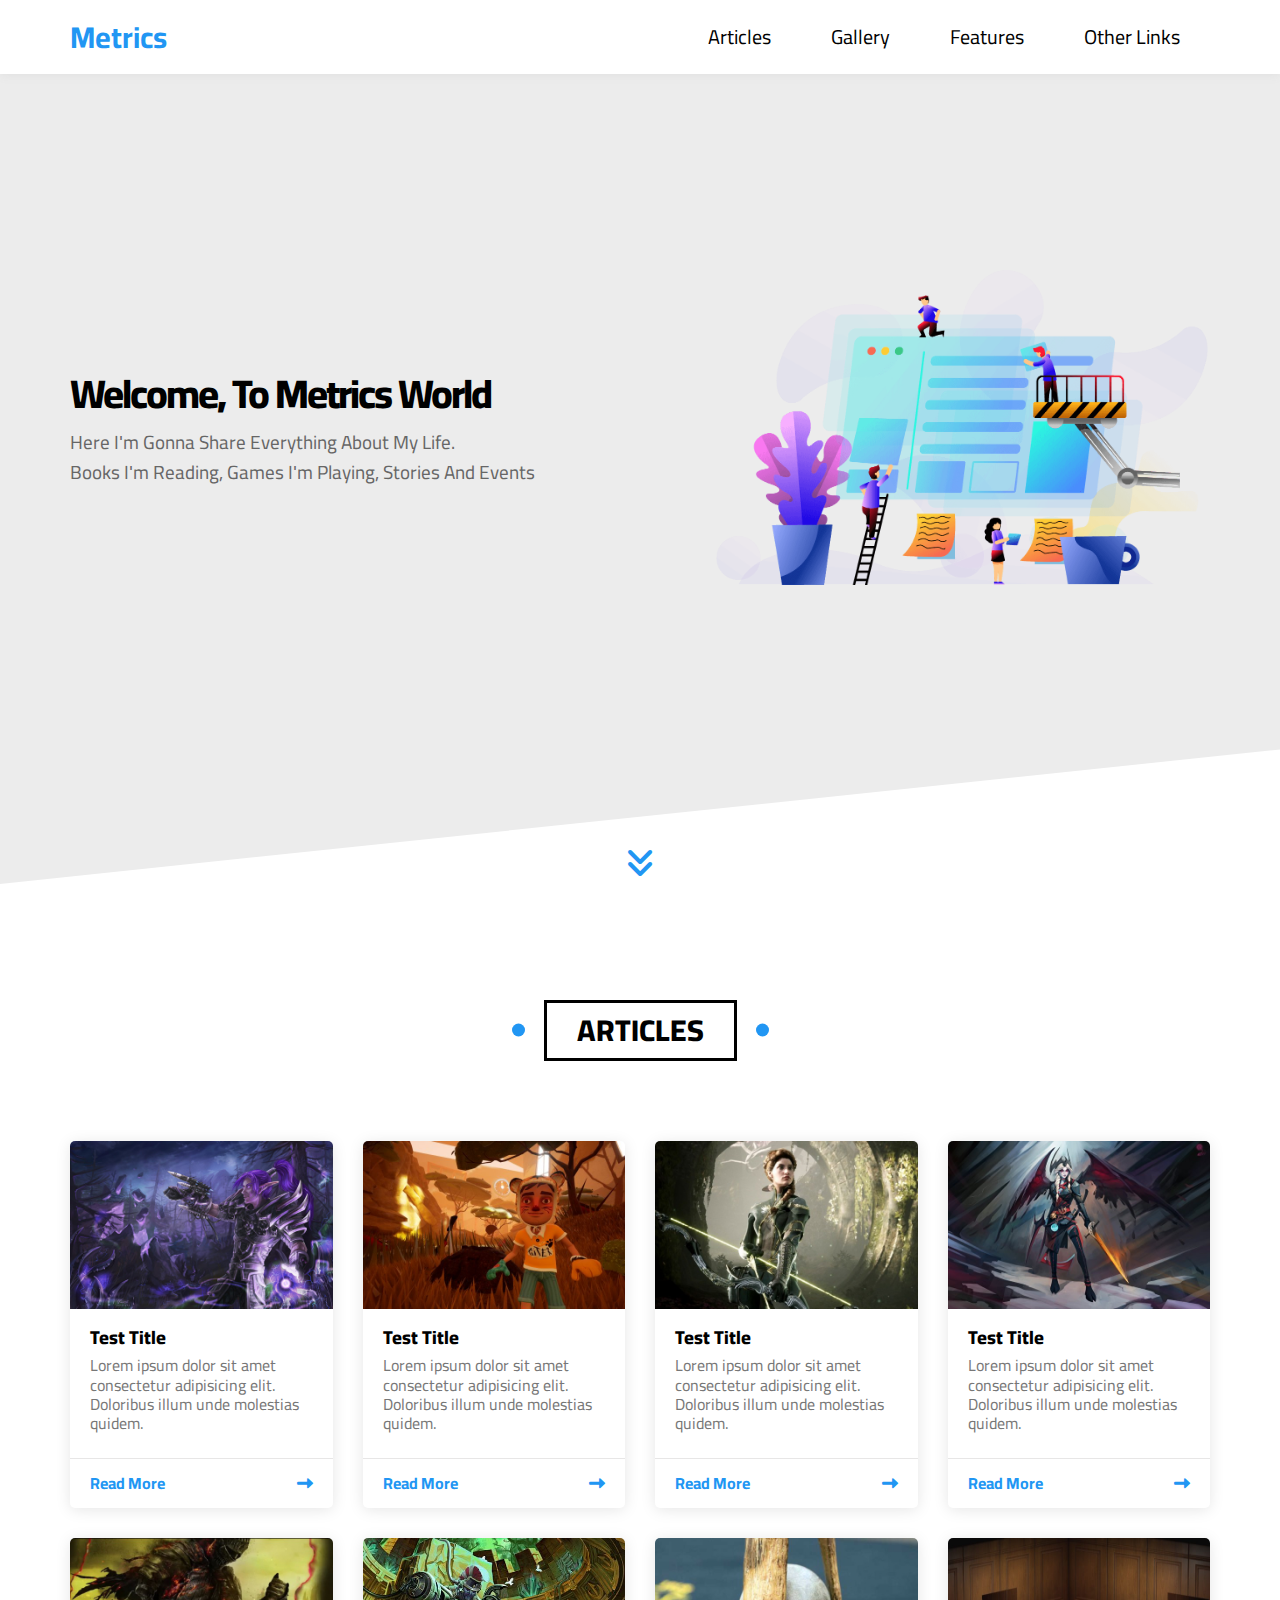
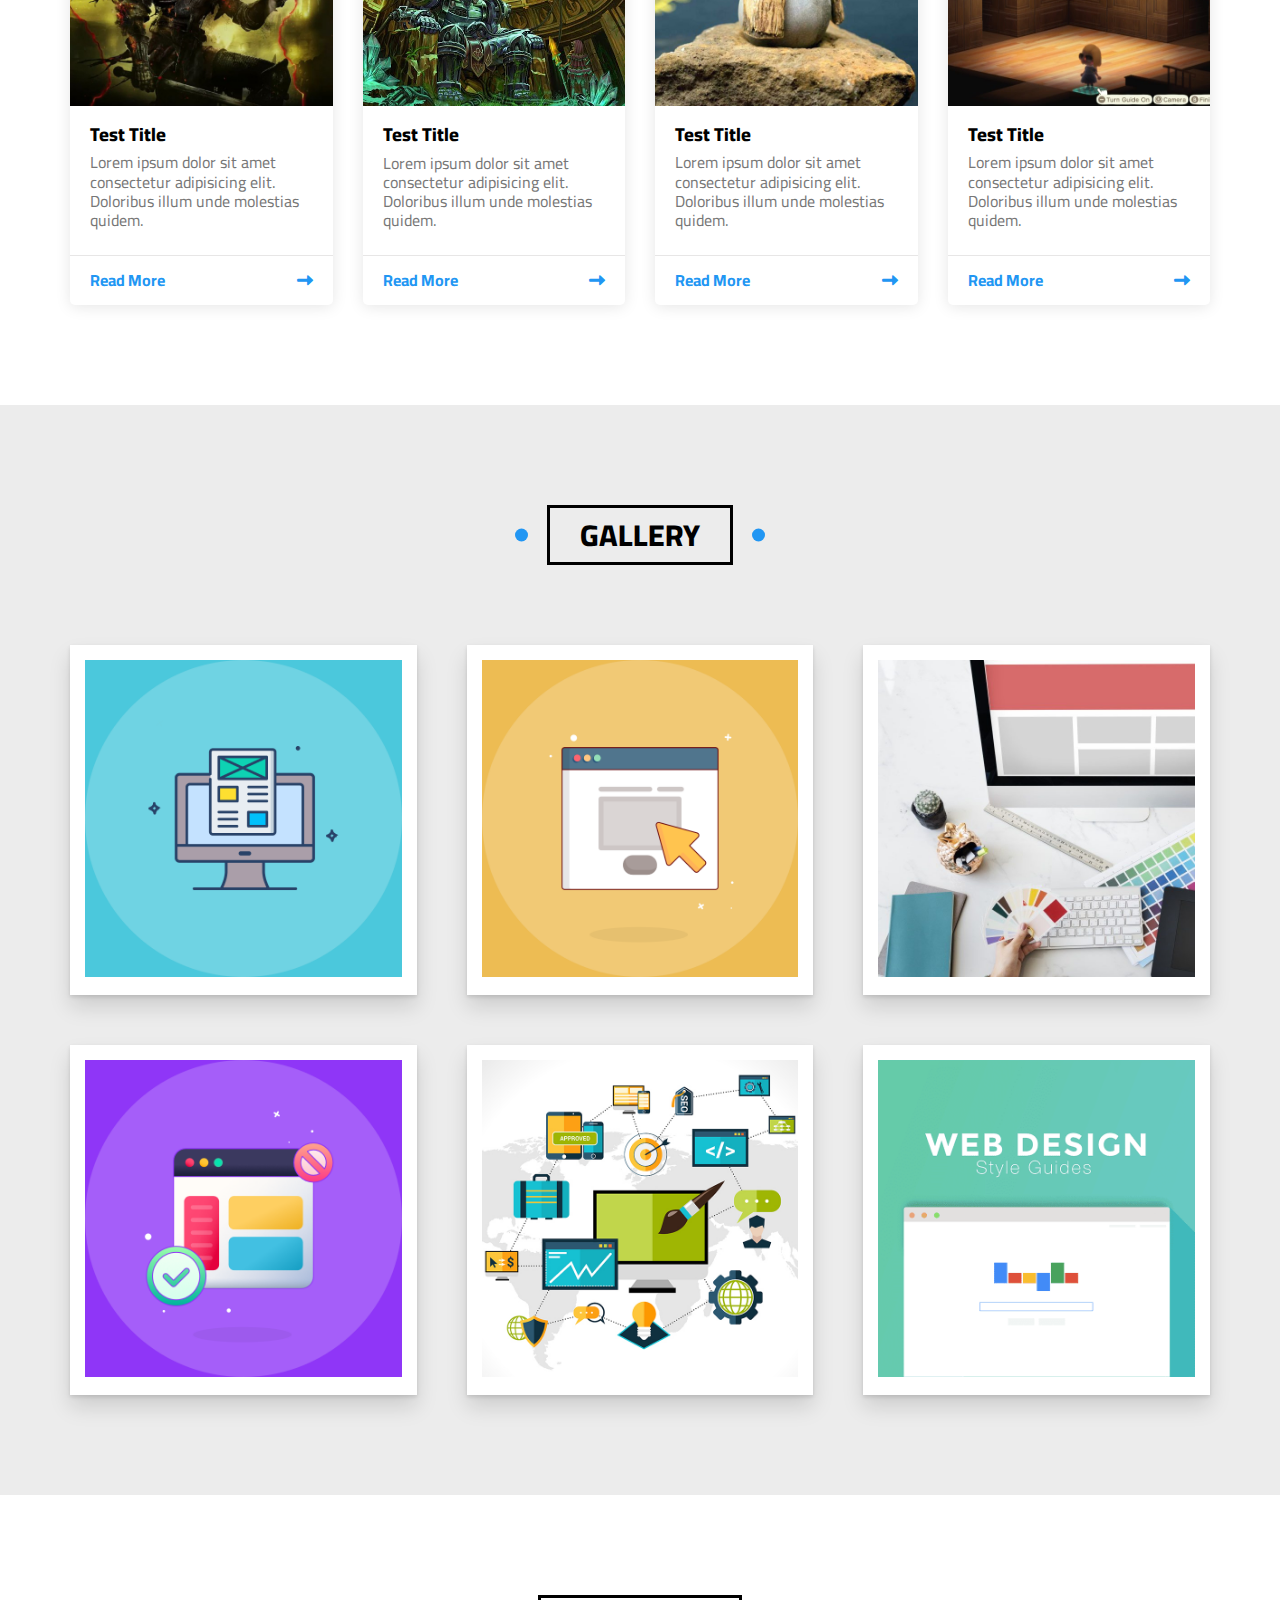
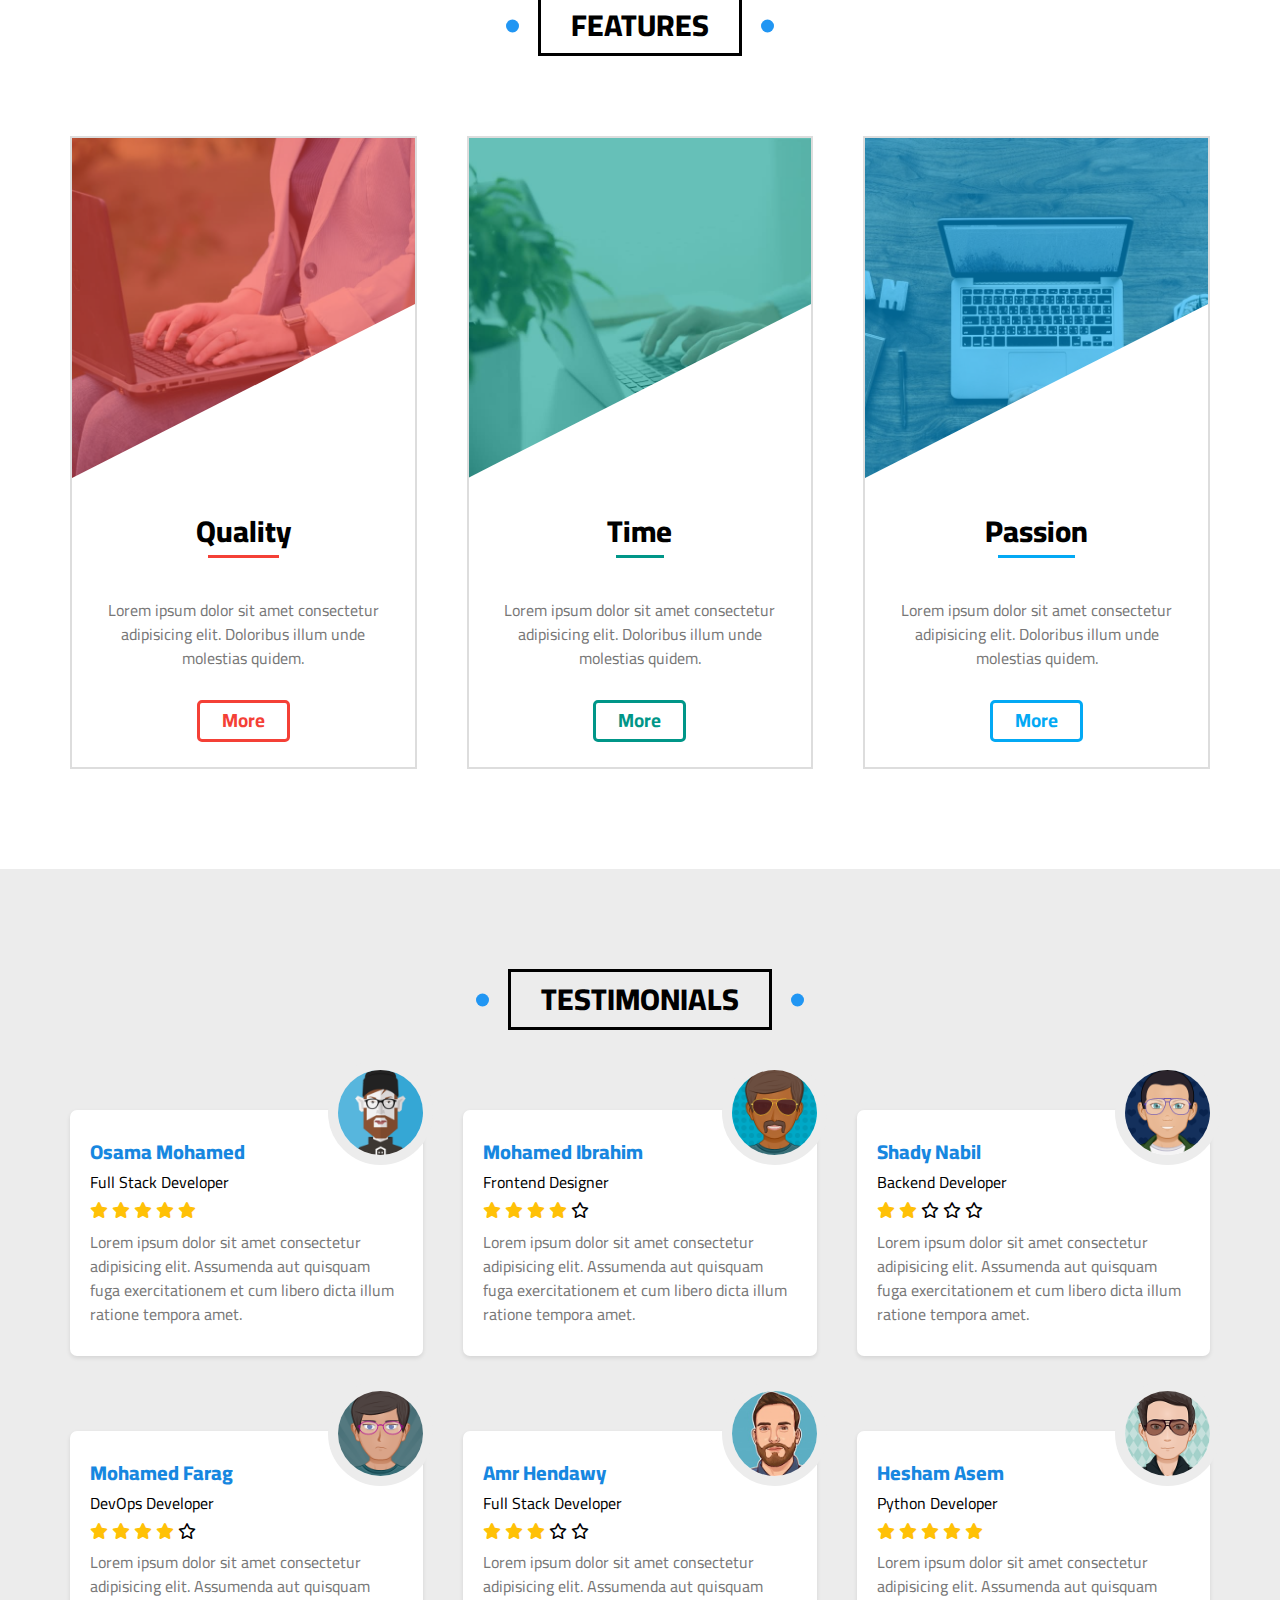
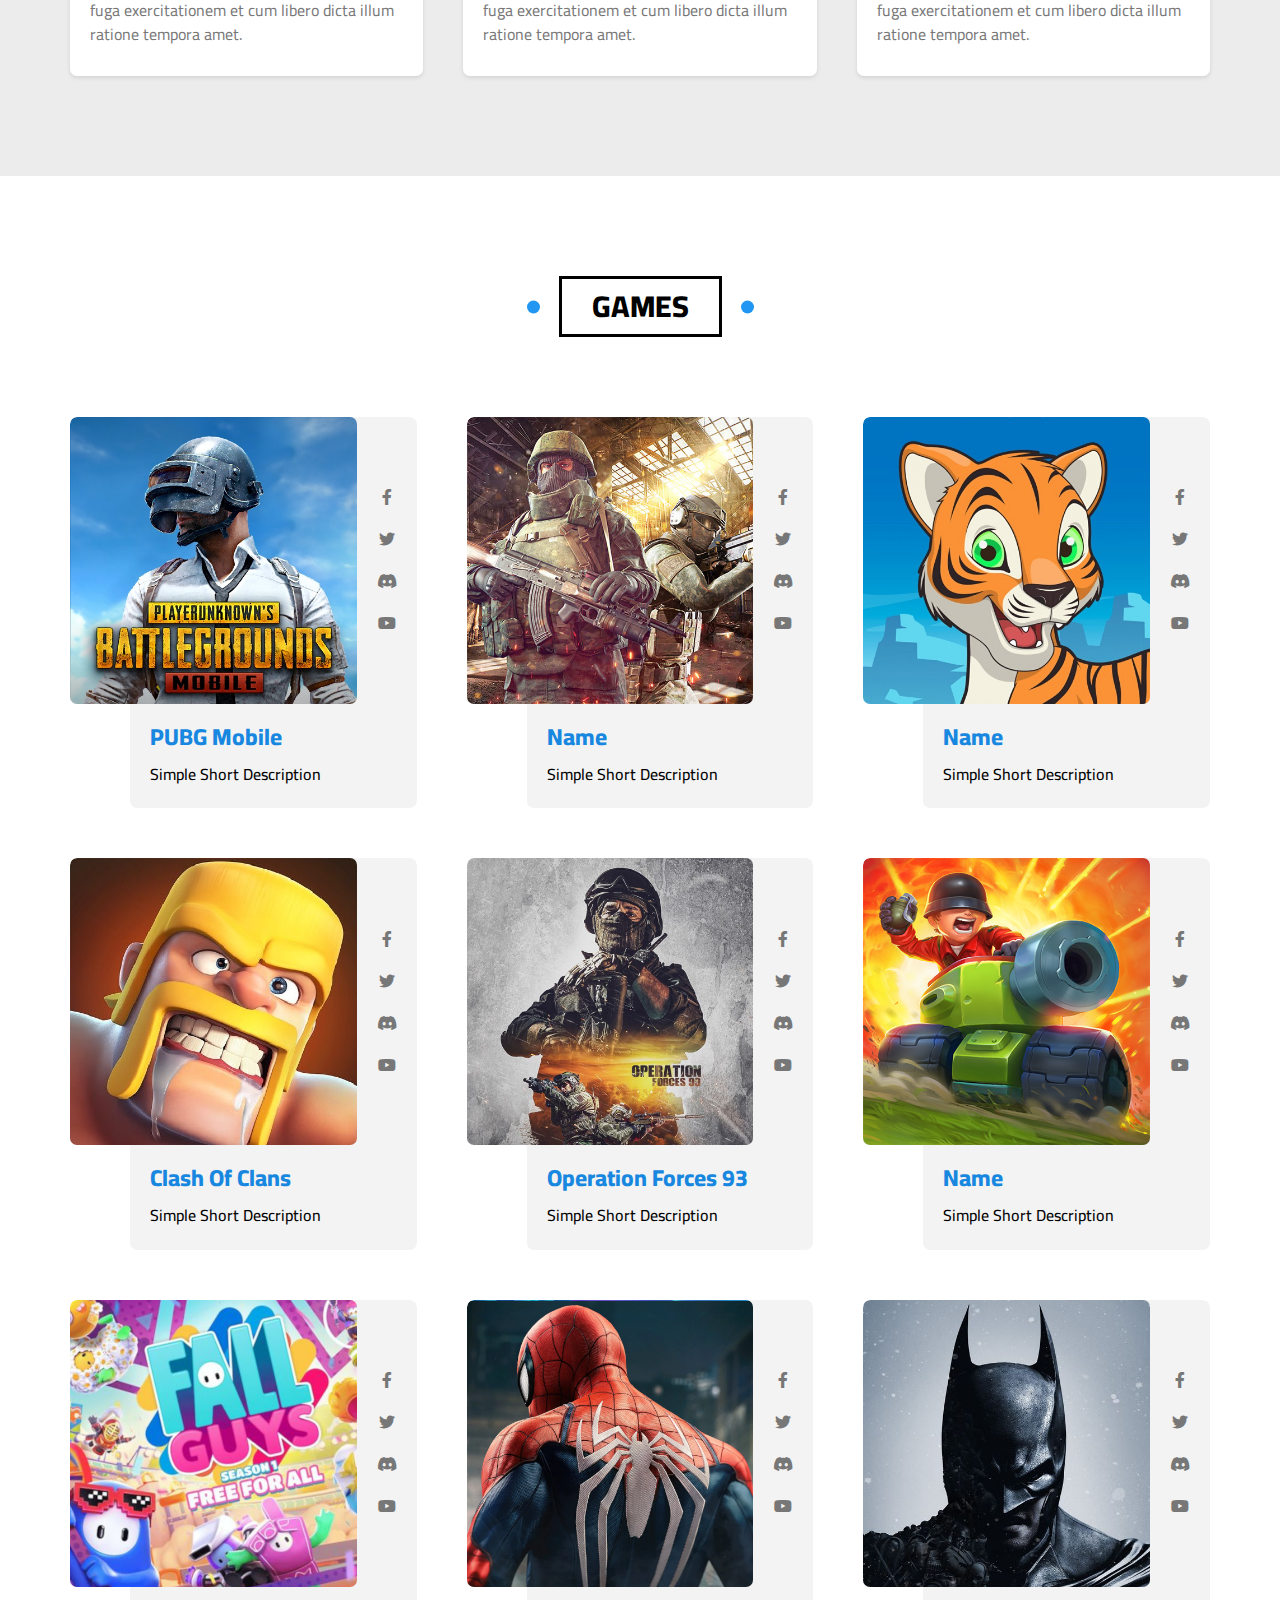
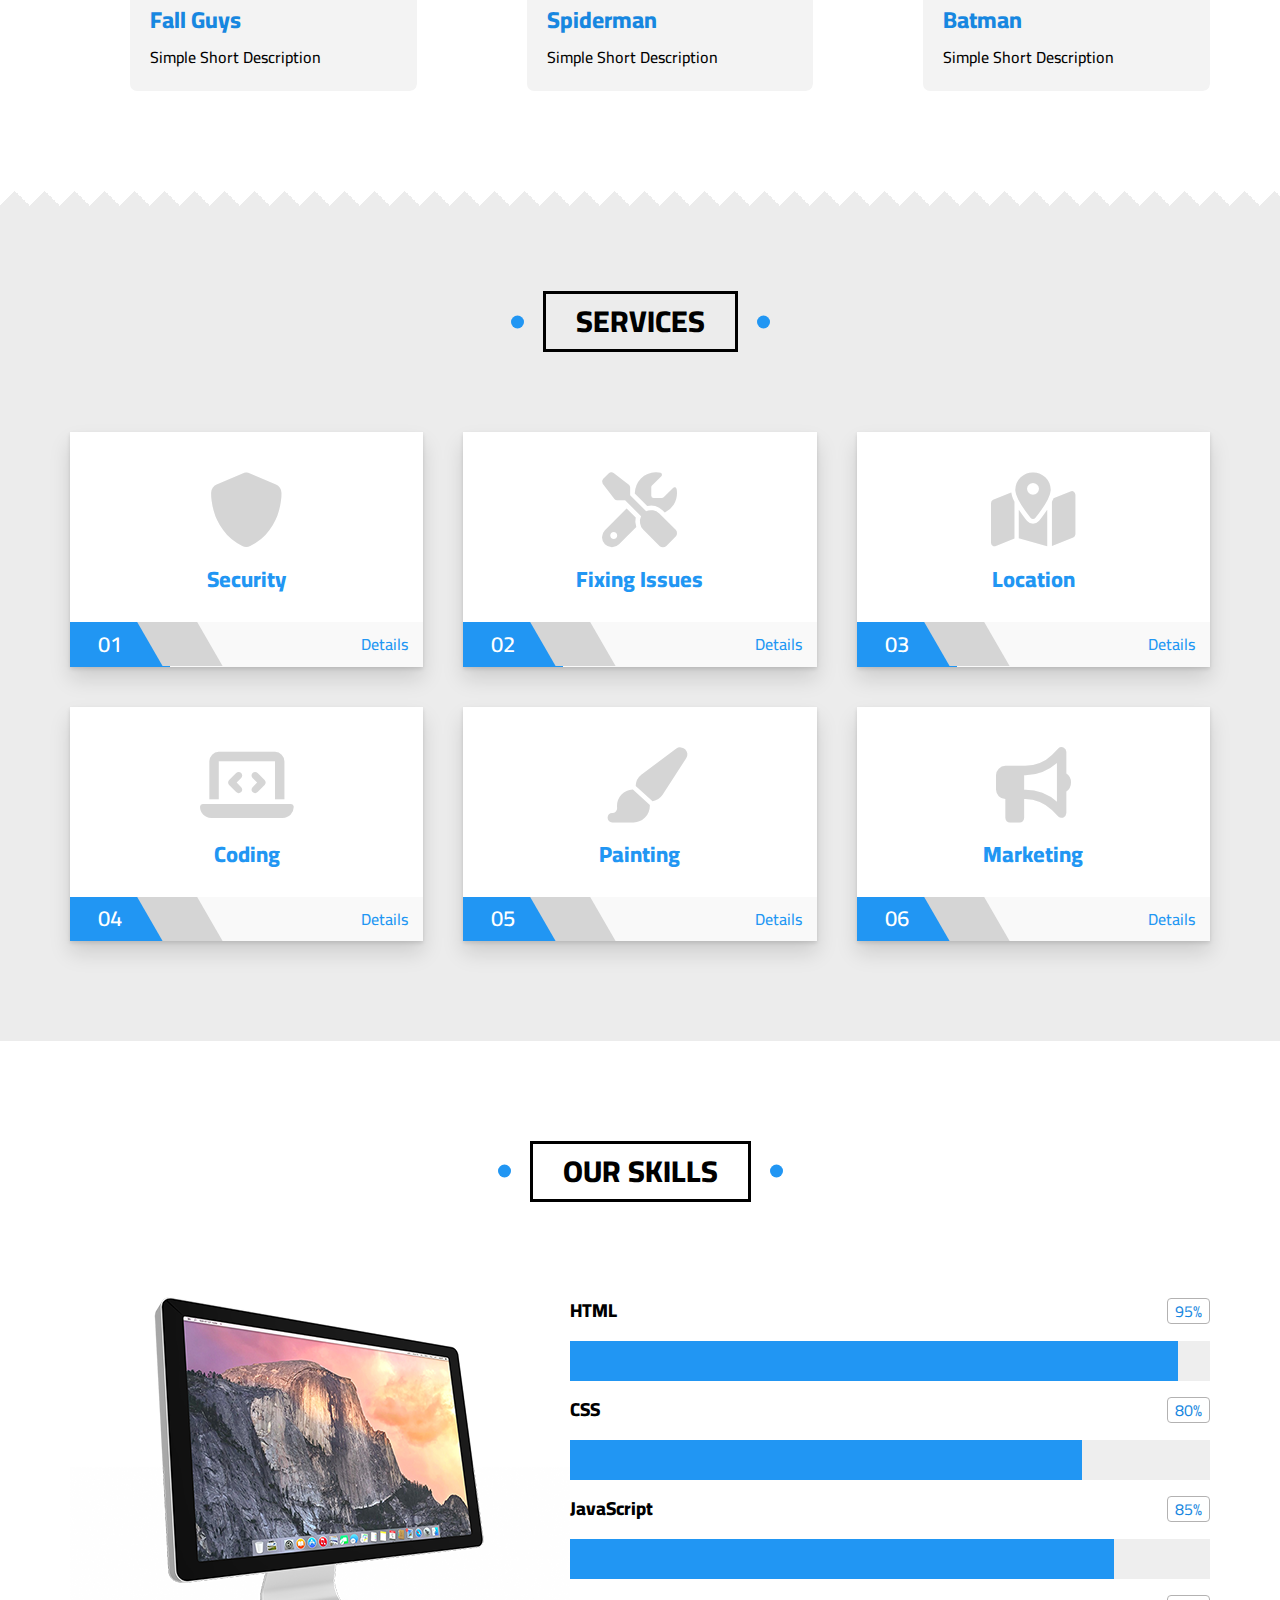
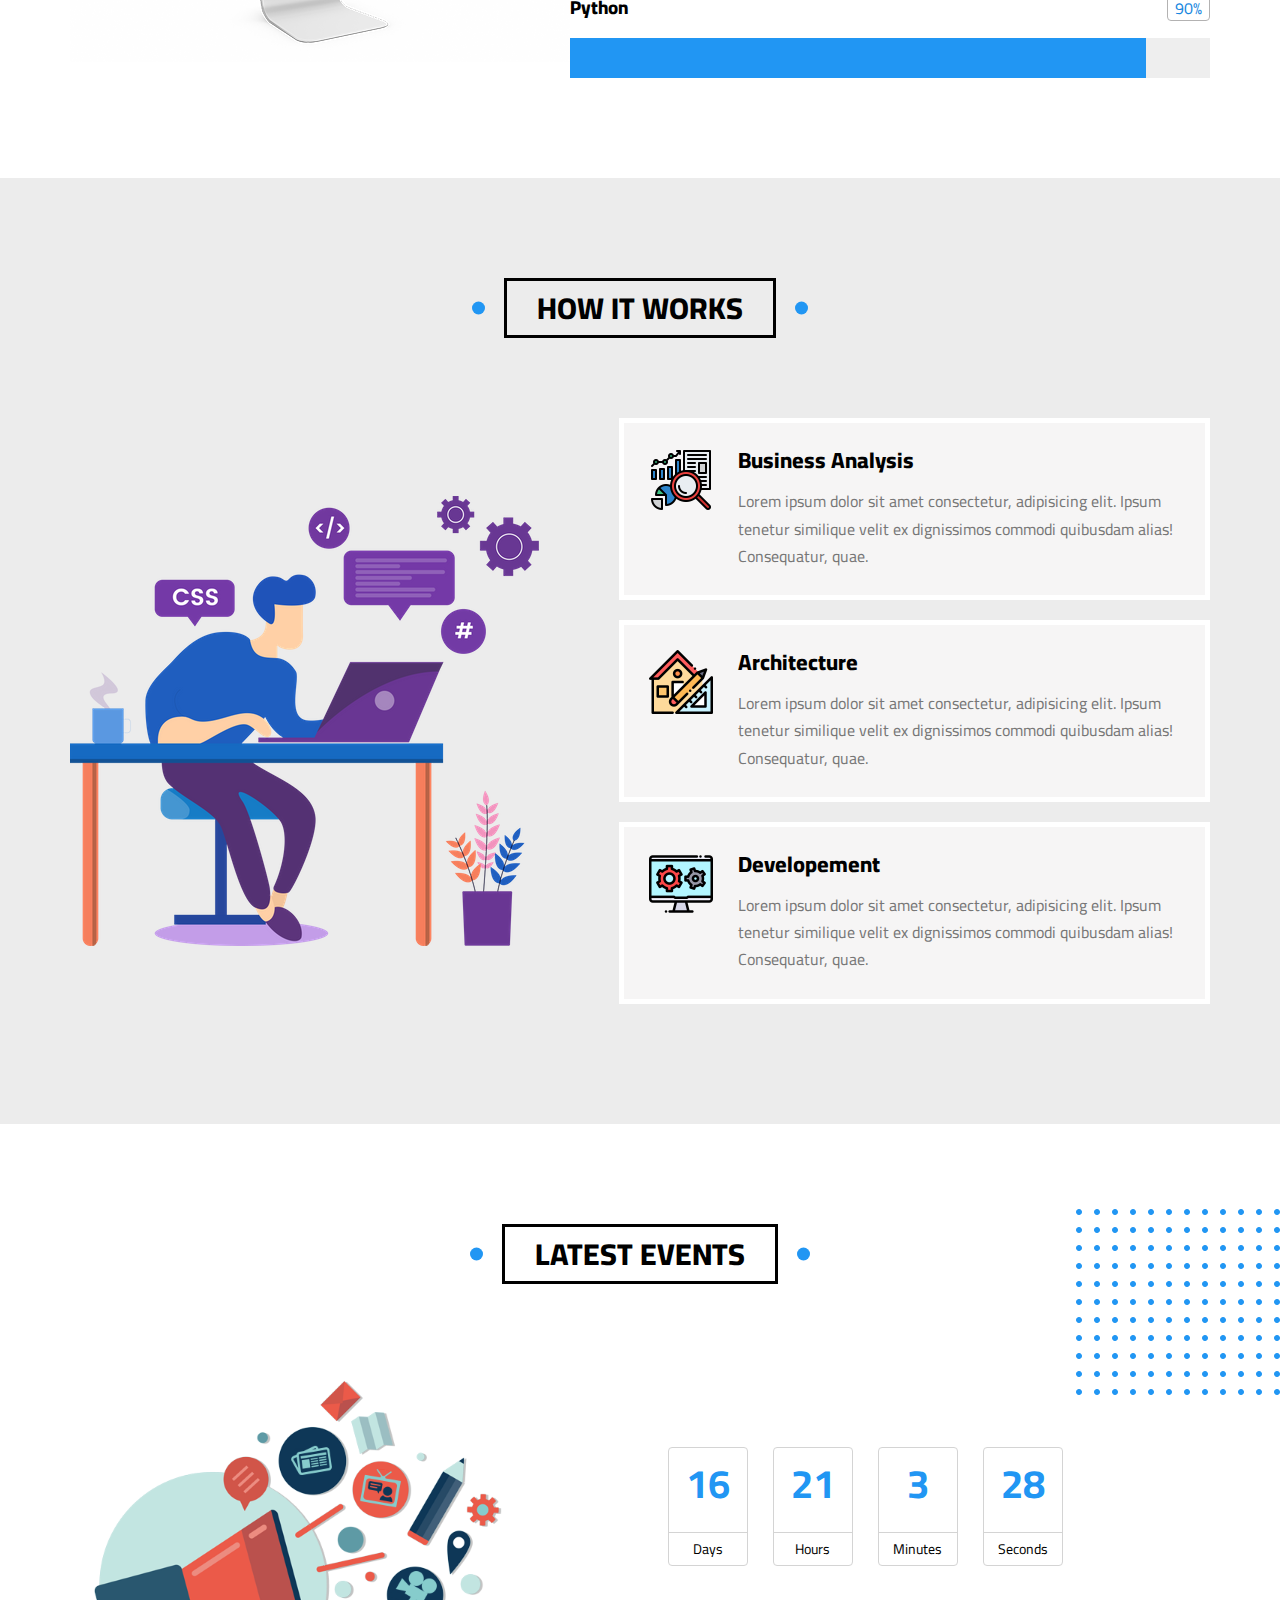
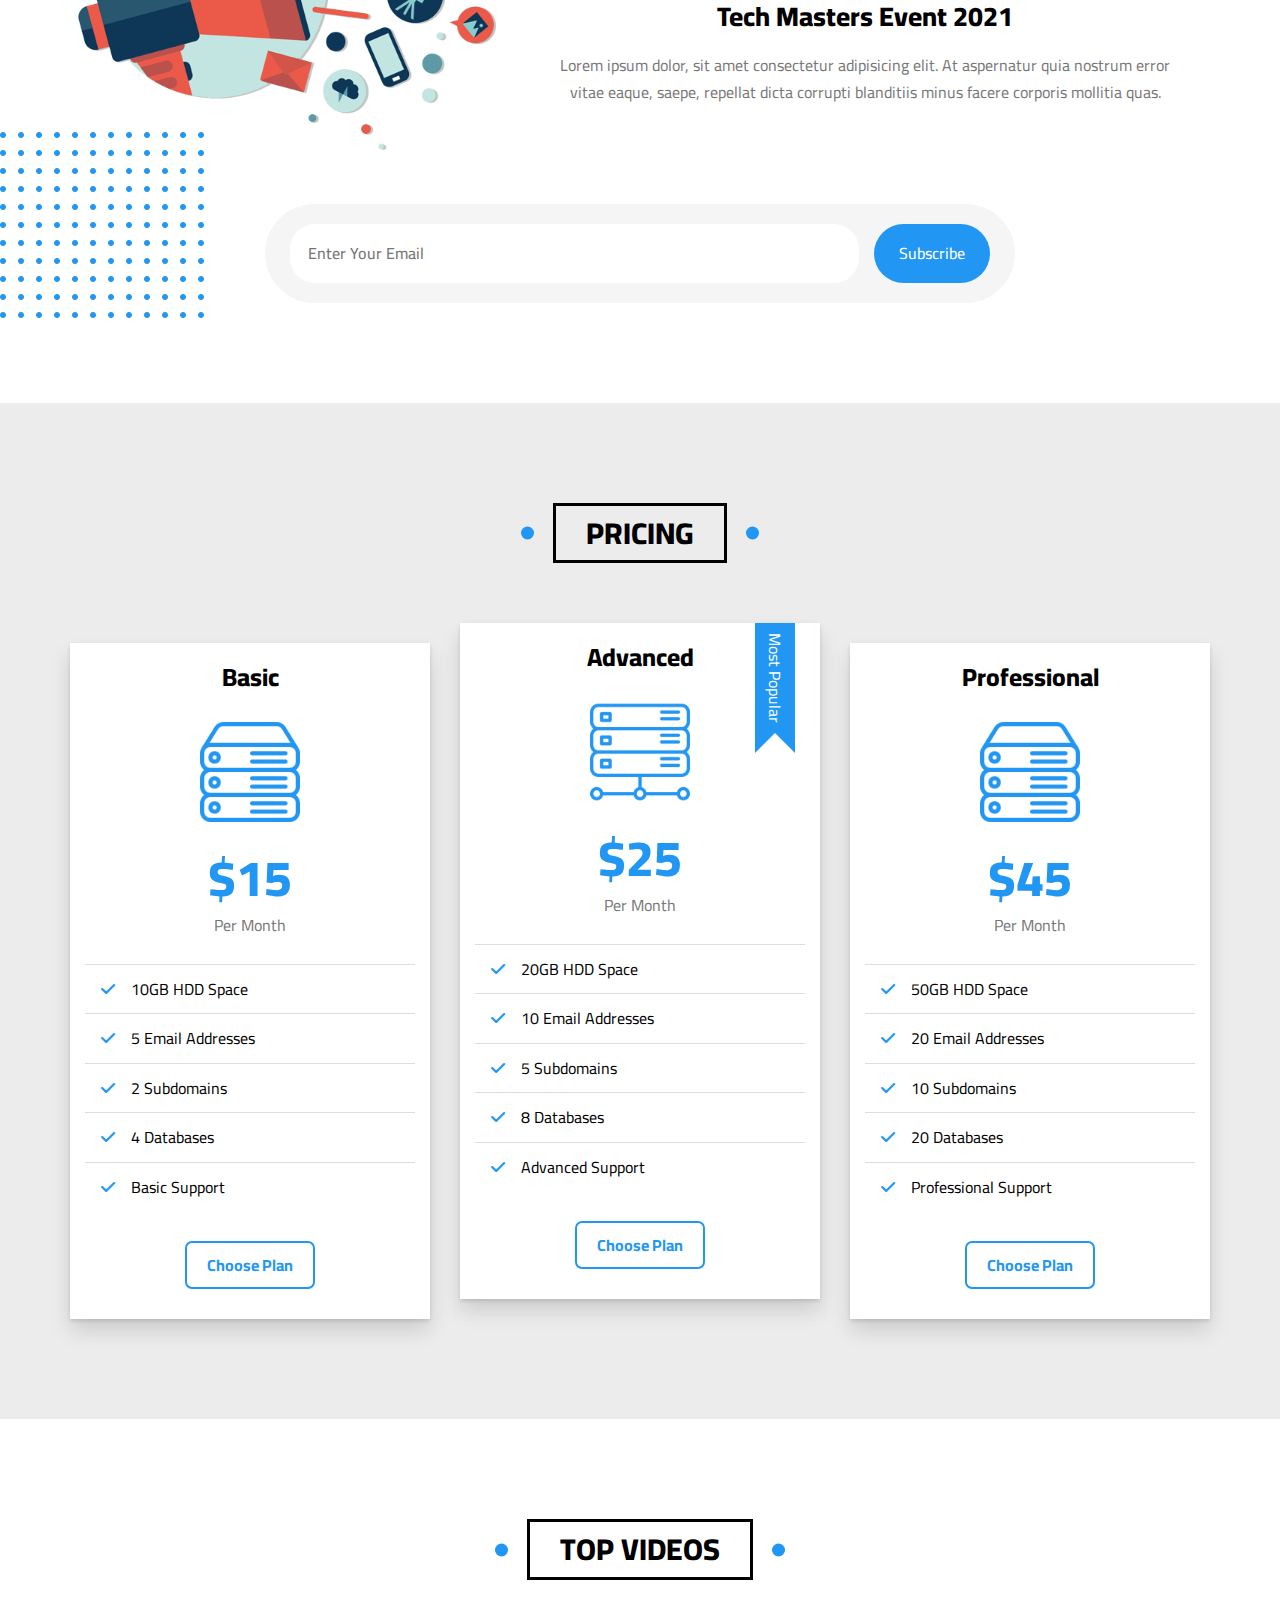
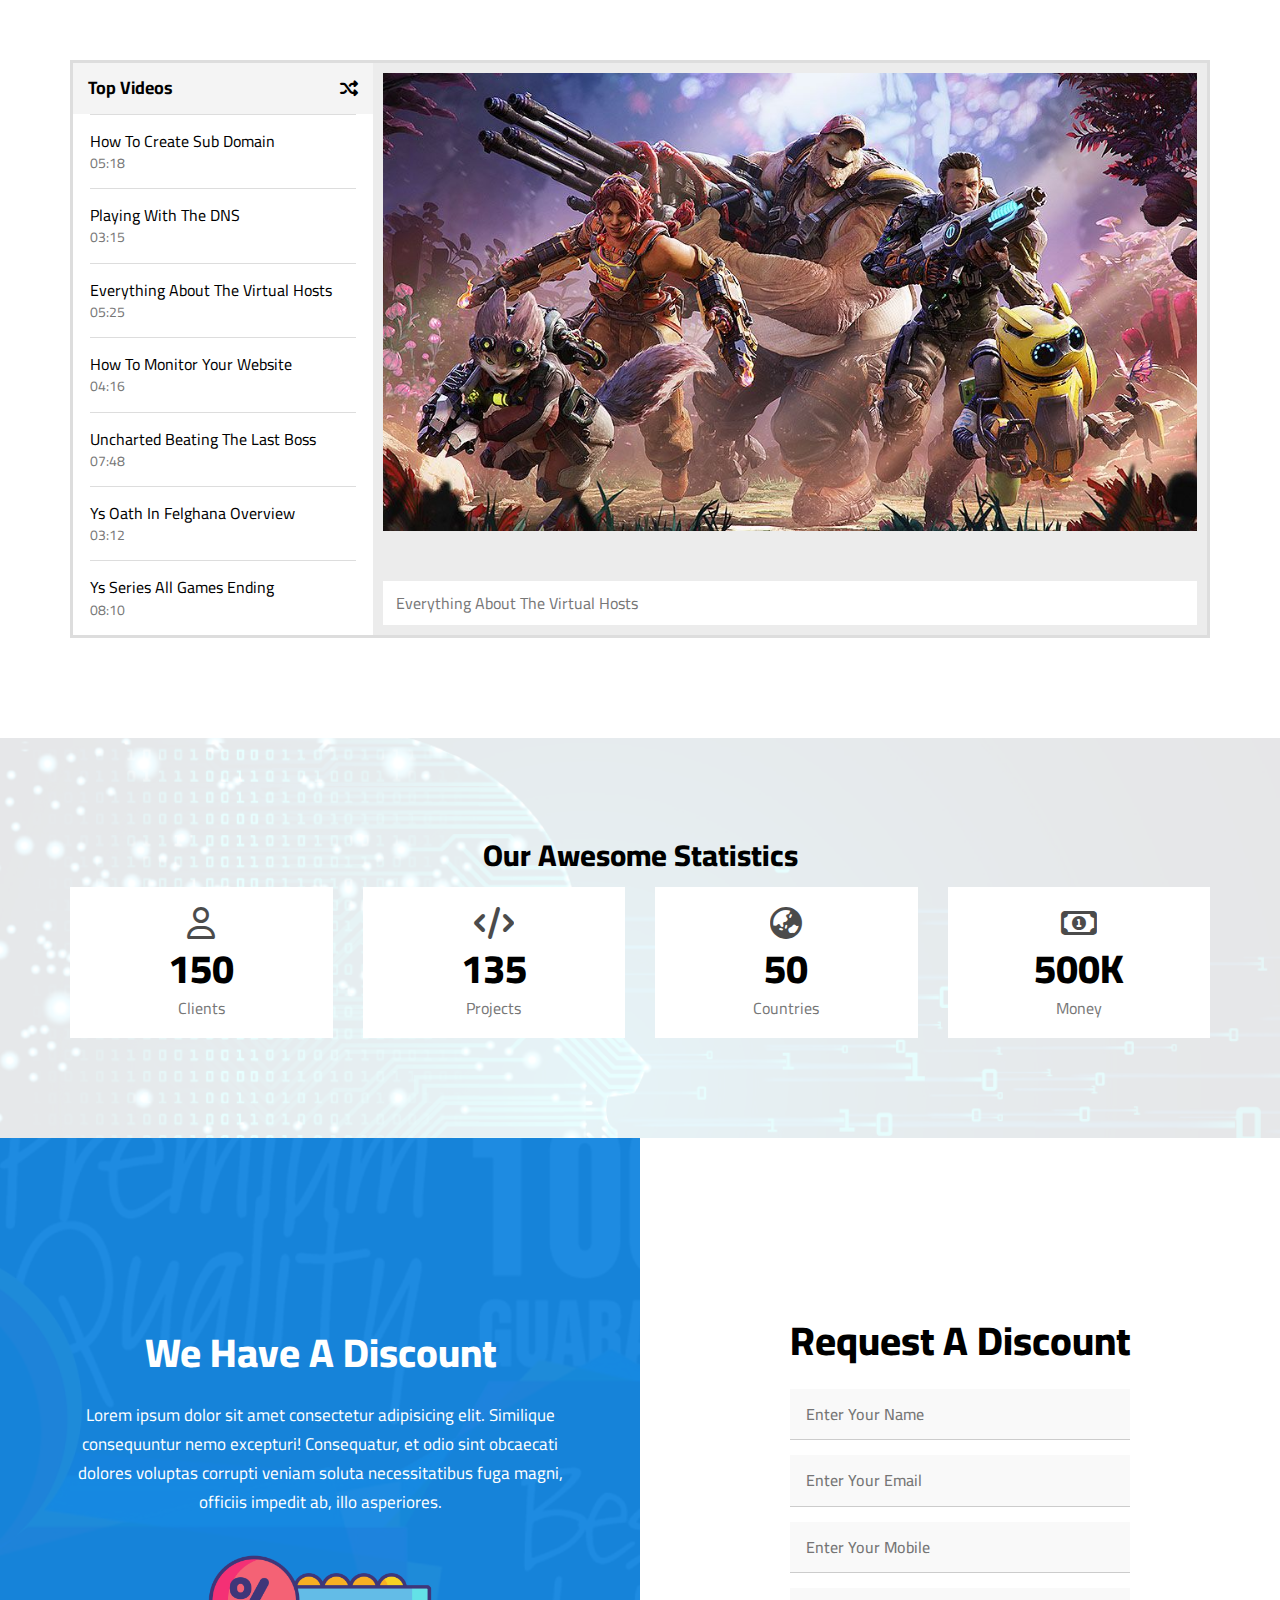
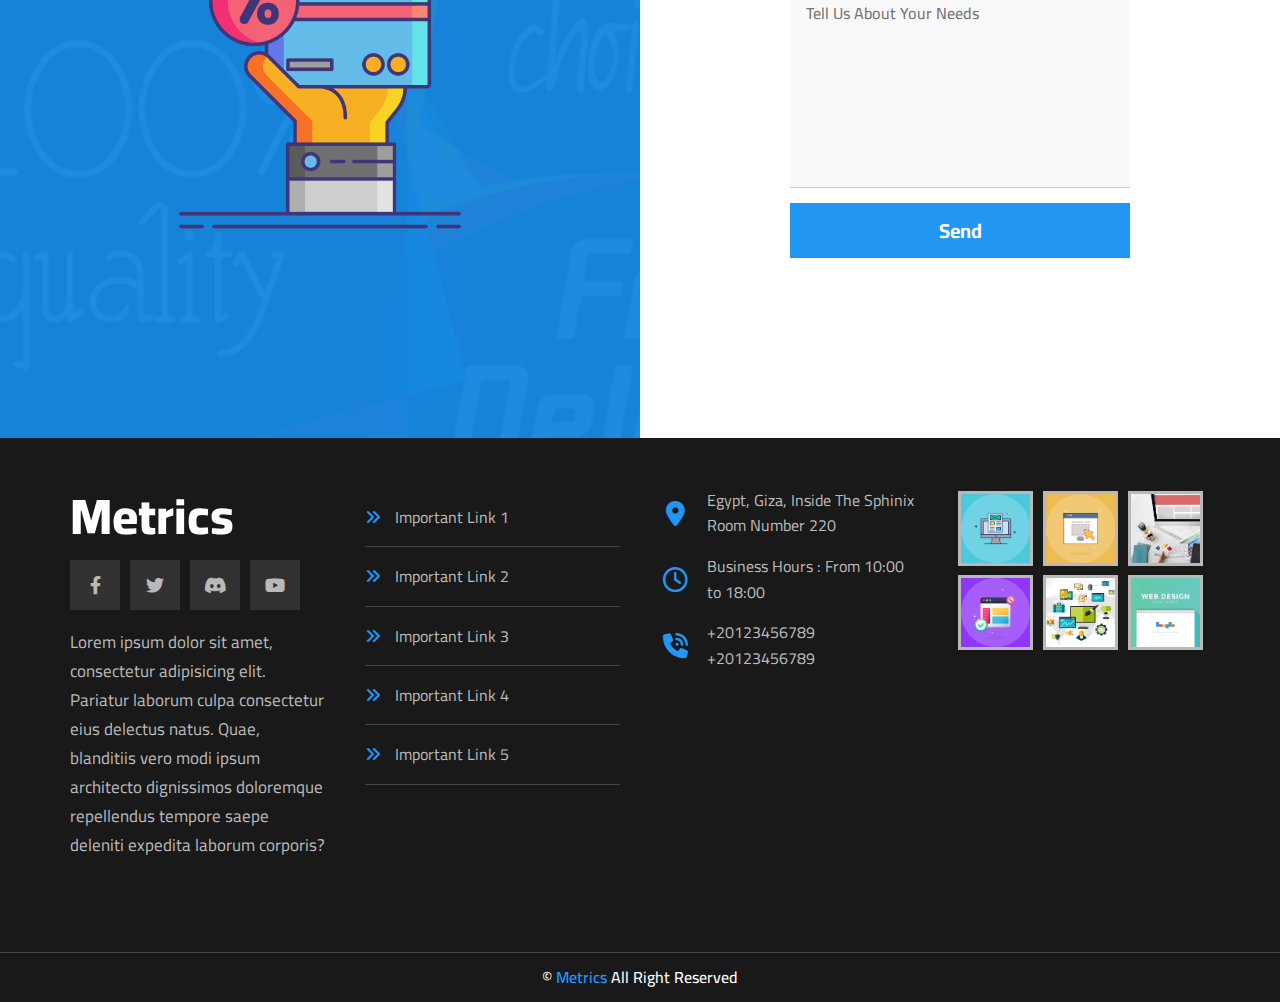
<file: Metrics.html>
<!DOCTYPE html>
<html lang="en">
<head>
    <meta charset="UTF-8">
    <meta http-equiv="X-UA-Compatible" content="IE=edge">
    <meta name="viewport" content="width=device-width, initial-scale=1.0">
    <link rel="stylesheet" href="css/normalize.css">
    <link rel="stylesheet" href="css/all.min.css">
    <link rel="stylesheet" href="css/fonts.css">
    <link rel="stylesheet" href="css/index.css">
    <title>Metrics</title>
</head>
<body>
    <div class="up">
        <i class="fa-solid fa-up-long"></i>
    </div>
    <!-- Start Header -->
    <div class="header" id="Header">
        <div class="container">
            <a href="">Metrics</a>
            <ul class="nav">
                <li><a href="#Articles">Articles</a></li>
                <li><a href="#Gallery">Gallery</a></li>
                <li><a href="#Features">Features</a></li>
                <li>
                    <a href="#">Other Links</a>
                    <!-- Start Mega Menu -->
                    <div class="mega-menu">
                        <div class="mega-image">
                            <img src="img/megamenu.png">
                        </div>
                        <ul class="links">
                            <li>
                                <a href="#Testimonials">
                                    <i class="far fa-comments fa-fw"></i> Testimonials
                                </a>
                            </li>
                            <li>
                                <a href="#Games">
                                    <i class="far fa-user fa-fw"></i> Games
                                </a>
                            </li>
                            <li>
                                <a href="#Services">
                                    <i class="far fa-building fa-fw"></i> Services
                                </a>
                            </li>
                            <li>
                                <a href="#Our-skills">
                                    <i class="far fa-check-circle fa-fw"></i> Our Skills
                                </a>
                            </li>
                            <li>
                                <a href="#How-it-works">
                                    <i class="far fa-clipboard fa-fw"></i> How It Works
                                </a>
                            </li>
                        </ul>
                        <ul class="links">
                            <li>
                                <a href="#Events">
                                    <i class="far fa-calendar-alt fa-fw"></i> Events
                                </a>
                            </li>
                            <li>
                                <a href="#Pricing-plans">
                                    <i class="fas fa-server fa-fw"></i> Pricing Plans
                                </a>
                            </li>
                            <li>
                                <a href="#Top-videos">
                                    <i class="far fa-play-circle fa-fw"></i> Top Videos
                                </a>
                            </li>
                            <li>
                                <a href="#Statistics">
                                    <i class="far fa-chart-bar fa-fw"></i> Statistics
                                </a>
                            </li>
                            <li>
                                <a href="#Request-a-discount">
                                    <i class="fas fa-percent fa-fw"></i> Request A Discount
                                </a>
                            </li>
                        </ul>
                    </div>
                    <!-- End Mega Menu -->
                </li>
            </ul>
        </div>
    </div>
    <!-- End Header -->
    <!-- Start Landing -->
    <div class="landing">
        <div class="container">
            <div class="text-content">
                <h1>
                    Welcome, To Metrics World
                </h1>
                <p>
                    Here I'm Gonna Share Everything About My Life.<br>
                    Books I'm Reading, Games I'm Playing, Stories And Events
                </p>
            </div>
            <div class="image">
                <img src="img/landing-image.png">
            </div>
            <a href="#Articles"><i class="fas fa-angle-double-down fa-2x"></i></a>
        </div>
    </div>
    <!-- End Landing -->
    <!-- Start Articles -->
    <div class="articles" id="Articles">
        <h2 class="main-heading">ARTICLES</h2>
        <div class="container">
            <div class="articles-card">
                <img src="img/cat-01.jpg" alt="">
                <div class="articles-card-content">
                    <h3>Test Title</h3>
                    <p>
                        Lorem ipsum dolor sit amet consectetur adipisicing elit. Doloribus illum unde molestias quidem.
                    </p>
                </div>
                <div class="articles-card-info">
                    <a href=""><p>Read More</p></a>
                    <a href=""><i class="fas fa-long-arrow-alt-right"></i></a>
                </div>
            </div>
            <div class="articles-card">
                <img src="img/cat-02.jpg" alt="">
                <div class="articles-card-content">
                    <h3>Test Title</h3>
                    <p>
                        Lorem ipsum dolor sit amet consectetur adipisicing elit. Doloribus illum unde molestias quidem.
                    </p>
                </div>
                <div class="articles-card-info">
                    <a href=""><p>Read More</p></a>
                    <a href=""><i class="fas fa-long-arrow-alt-right"></i></a>
                </div>
            </div>
            <div class="articles-card">
                <img src="img/cat-03.jpg" alt="">
                <div class="articles-card-content">
                    <h3>Test Title</h3>
                    <p>
                        Lorem ipsum dolor sit amet consectetur adipisicing elit. Doloribus illum unde molestias quidem.
                    </p>
                </div>
                <div class="articles-card-info">
                    <a href=""><p>Read More</p></a>
                    <a href=""><i class="fas fa-long-arrow-alt-right"></i></a>
                </div>
            </div>
            <div class="articles-card">
                <img src="img/cat-04.jpg" alt="">
                <div class="articles-card-content">
                    <h3>Test Title</h3>
                    <p>
                        Lorem ipsum dolor sit amet consectetur adipisicing elit. Doloribus illum unde molestias quidem.
                    </p>
                </div>
                <div class="articles-card-info">
                    <a href=""><p>Read More</p></a>
                    <a href=""><i class="fas fa-long-arrow-alt-right"></i></a>
                </div>
            </div>
            <div class="articles-card">
                <img src="img/cat-05.jpg" alt="">
                <div class="articles-card-content">
                    <h3>Test Title</h3>
                    <p>
                        Lorem ipsum dolor sit amet consectetur adipisicing elit. Doloribus illum unde molestias quidem.
                    </p>
                </div>
                <div class="articles-card-info">
                    <a href=""><p>Read More</p></a>
                    <a href=""><i class="fas fa-long-arrow-alt-right"></i></a>
                </div>
            </div>
            <div class="articles-card">
                <img src="img/cat-06.jpg" alt="">
                <div class="articles-card-content">
                    <h3>Test Title</h3>
                    <p>
                        Lorem ipsum dolor sit amet consectetur adipisicing elit. Doloribus illum unde molestias quidem.
                    </p>
                </div>
                <div class="articles-card-info">
                    <a href=""><p>Read More</p></a>
                    <a href=""><i class="fas fa-long-arrow-alt-right"></i></a>
                </div>
            </div>
            <div class="articles-card">
                <img src="img/cat-07.jpg" alt="">
                <div class="articles-card-content">
                    <h3>Test Title</h3>
                    <p>
                        Lorem ipsum dolor sit amet consectetur adipisicing elit. Doloribus illum unde molestias quidem.
                    </p>
                </div>
                <div class="articles-card-info">
                    <a href=""><p>Read More</p></a>
                    <a href=""><i class="fas fa-long-arrow-alt-right"></i></a>
                </div>
            </div>
            <div class="articles-card">
                <img src="img/cat-08.jpg" alt="">
                <div class="articles-card-content">
                    <h3>Test Title</h3>
                    <p>
                        Lorem ipsum dolor sit amet consectetur adipisicing elit. Doloribus illum unde molestias quidem.
                    </p>
                </div>
                <div class="articles-card-info">
                    <a href=""><p>Read More</p></a>
                    <a href=""><i class="fas fa-long-arrow-alt-right"></i></a>
                </div>
            </div>
        </div>
    </div>
    <!-- End Articles -->
    <!-- Start Gallery -->
    <div class="gallery" id="Gallery">
        <h2 class="main-heading">GALLERY</h2>
        <div class="container">
            <div class="gallery-card">
                <div class="image">
                    <img src="img/gallery-01.png" alt="">
                </div>
            </div>
            <div class="gallery-card">
                <div class="image">
                    <img src="img/gallery-02.png" alt="">
                </div>
            </div>
            <div class="gallery-card">
                <div class="image">
                    <img src="img/gallery-03.jpg" alt="">
                </div>
            </div>
            <div class="gallery-card">
                <div class="image">
                    <img src="img/gallery-04.png" alt="">
                </div>
            </div>
            <div class="gallery-card">
                <div class="image">
                    <img src="img/gallery-05.jpg" alt="">
                </div>
            </div>
            <div class="gallery-card">
                <div class="image">
                    <img src="img/gallery-06.png" alt="">
                </div>
            </div>
        </div>
    </div>
    <!-- End Gallery -->
    <!-- Start Features -->
    <div class="features" id="Features">
        <h2 class="main-heading">FEATURES</h2>
        <div class="container">
            <div class="features-card red">
                <div class="image">
                    <img src="img/features-01.jpg" alt="">
                </div>
                <h4>Quality</h4>
                <p>
                    Lorem ipsum dolor sit amet consectetur adipisicing elit. Doloribus illum unde molestias quidem.
                </p>
                <a href="">More</a>
            </div>
            <div class="features-card green">
                <div class="image">
                    <img src="img/features-02.jpg" alt="">
                </div>
                <h4>Time</h4>
                <p>
                    Lorem ipsum dolor sit amet consectetur adipisicing elit. Doloribus illum unde molestias quidem.
                </p>
                <a href="">More</a>
            </div>
            <div class="features-card blue">
                <div class="image">
                    <img src="img/features-03.jpg" alt="">
                </div>
                <h4>Passion</h4>
                <p>
                    Lorem ipsum dolor sit amet consectetur adipisicing elit. Doloribus illum unde molestias quidem.
                </p>
                <a href="">More</a>
            </div>
        </div>
    </div>
    <!-- End Features -->
    <!-- Start Testimonials -->
    <div class="testimonials" id="Testimonials">
        <h2 class="main-heading">TESTIMONIALS</h2>
        <div class="container">
            <div class="testimonial-card">
                <img src="img/avatar-01.png" alt="">
                <h6>Osama Mohamed</h6>
                <span>Full Stack Developer</span>
                <div class="rate">
                    <i class="filled fas fa-star"></i>
                    <i class="filled fas fa-star"></i>
                    <i class="filled fas fa-star"></i>
                    <i class="filled fas fa-star"></i>
                    <i class="filled fas fa-star"></i>
                </div>
                <p>
                    Lorem ipsum dolor sit amet consectetur adipisicing elit. Assumenda aut quisquam fuga exercitationem et cum libero dicta illum ratione tempora amet.
                </p>
            </div>
            <div class="testimonial-card">
                <img src="img/avatar-02.png" alt="">
                <h6>Mohamed Ibrahim</h6>
                <span>Frontend Designer</span>
                <div class="rate">
                    <i class="filled fas fa-star"></i>
                    <i class="filled fas fa-star"></i>
                    <i class="filled fas fa-star"></i>
                    <i class="filled fas fa-star"></i>
                    <i class="far fa-star"></i>
                </div>
                <p>
                    Lorem ipsum dolor sit amet consectetur adipisicing elit. Assumenda aut quisquam fuga exercitationem et cum libero dicta illum ratione tempora amet.
                </p>
            </div>
            <div class="testimonial-card">
                <img src="img/avatar-03.png" alt="">
                <h6>Shady Nabil</h6>
                <span>Backend Developer</span>
                <div class="rate">
                    <i class="filled fas fa-star"></i>
                    <i class="filled fas fa-star"></i>
                    <i class="far fa-star"></i>
                    <i class="far fa-star"></i>
                    <i class="far fa-star"></i>
                </div>
                <p>
                    Lorem ipsum dolor sit amet consectetur adipisicing elit. Assumenda aut quisquam fuga exercitationem et cum libero dicta illum ratione tempora amet.
                </p>
            </div>
            <div class="testimonial-card">
                <img src="img/avatar-04.png" alt="">
                <h6>Mohamed Farag</h6>
                <span>DevOps Developer</span>
                <div class="rate">
                    <i class="filled fas fa-star"></i>
                    <i class="filled fas fa-star"></i>
                    <i class="filled fas fa-star"></i>
                    <i class="filled fas fa-star"></i>
                    <i class="far fa-star"></i>
                </div>
                <p>
                    Lorem ipsum dolor sit amet consectetur adipisicing elit. Assumenda aut quisquam fuga exercitationem et cum libero dicta illum ratione tempora amet.
                </p>
            </div>
            <div class="testimonial-card">
                <img src="img/avatar-05.png" alt="">
                <h6>Amr Hendawy</h6>
                <span>Full Stack Developer</span>
                <div class="rate">
                    <i class="filled fas fa-star"></i>
                    <i class="filled fas fa-star"></i>
                    <i class="filled fas fa-star"></i>
                    <i class="far fa-star"></i>
                    <i class="far fa-star"></i>
                </div>
                <p>
                    Lorem ipsum dolor sit amet consectetur adipisicing elit. Assumenda aut quisquam fuga exercitationem et cum libero dicta illum ratione tempora amet.
                </p>
            </div>
            <div class="testimonial-card">
                <img src="img/avatar-06.png" alt="">
                <h6>Hesham Asem</h6>
                <span>Python Developer</span>
                <div class="rate">
                    <i class="filled fas fa-star"></i>
                    <i class="filled fas fa-star"></i>
                    <i class="filled fas fa-star"></i>
                    <i class="filled fas fa-star"></i>
                    <i class="filled fas fa-star"></i>
                </div>
                <p>
                    Lorem ipsum dolor sit amet consectetur adipisicing elit. Assumenda aut quisquam fuga exercitationem et cum libero dicta illum ratione tempora amet.
                </p>
            </div>
        </div>
    </div>
    <!-- End Testimonials -->
    <!-- Start Team Members -->
    <div class="team-members" id="Games">
        <h2 class="main-heading">GAMES</h2>
        <div class="container">
            <div class="team-card">
                <div class="team-card-header">
                    <img src="img/team-01.jpg" alt="">
                    <ul class="links">
                        <li><a href=""><i class="fa-brands fa-facebook-f"></i></a></li>
                        <li><a href=""><i class="fa-brands fa-twitter"></i></a></li>
                        <li><a href=""><i class="fa-brands fa-discord"></i></a></li>
                        <li><a href=""><i class="fa-brands fa-youtube"></i></a></li>
                    </ul>
                </div>
                <div class="team-card-info">
                    <h6>PUBG Mobile</h6>
                    <p>
                        Simple Short Description
                    </p>
                </div>
            </div>
            <div class="team-card">
                <div class="team-card-header">
                    <img src="img/team-02.jpg" alt="">
                    <ul class="links">
                        <li><a href=""><i class="fa-brands fa-facebook-f"></i></a></li>
                        <li><a href=""><i class="fa-brands fa-twitter"></i></a></li>
                        <li><a href=""><i class="fa-brands fa-discord"></i></a></li>
                        <li><a href=""><i class="fa-brands fa-youtube"></i></a></li>
                    </ul>
                </div>
                <div class="team-card-info">
                    <h6>Name</h6>
                    <p>
                        Simple Short Description
                    </p>
                </div>
            </div>
            <div class="team-card">
                <div class="team-card-header">
                    <img src="img/team-03.jpg" alt="">
                    <ul class="links">
                        <li><a href=""><i class="fa-brands fa-facebook-f"></i></a></li>
                        <li><a href=""><i class="fa-brands fa-twitter"></i></a></li>
                        <li><a href=""><i class="fa-brands fa-discord"></i></a></li>
                        <li><a href=""><i class="fa-brands fa-youtube"></i></a></li>
                    </ul>
                </div>
                <div class="team-card-info">
                    <h6>Name</h6>
                    <p>
                        Simple Short Description
                    </p>
                </div>
            </div>
            <div class="team-card">
                <div class="team-card-header">
                    <img src="img/team-04.jpg" alt="">
                    <ul class="links">
                        <li><a href=""><i class="fa-brands fa-facebook-f"></i></a></li>
                        <li><a href=""><i class="fa-brands fa-twitter"></i></a></li>
                        <li><a href=""><i class="fa-brands fa-discord"></i></a></li>
                        <li><a href=""><i class="fa-brands fa-youtube"></i></a></li>
                    </ul>
                </div>
                <div class="team-card-info">
                    <h6>Clash Of Clans</h6>
                    <p>
                        Simple Short Description
                    </p>
                </div>
            </div>
            <div class="team-card">
                <div class="team-card-header">
                    <img src="img/team-05.png" alt="">
                    <ul class="links">
                        <li><a href=""><i class="fa-brands fa-facebook-f"></i></a></li>
                        <li><a href=""><i class="fa-brands fa-twitter"></i></a></li>
                        <li><a href=""><i class="fa-brands fa-discord"></i></a></li>
                        <li><a href=""><i class="fa-brands fa-youtube"></i></a></li>
                    </ul>
                </div>
                <div class="team-card-info">
                    <h6>Operation Forces 93</h6>
                    <p>
                        Simple Short Description
                    </p>
                </div>
            </div>
            <div class="team-card">
                <div class="team-card-header">
                    <img src="img/team-06.png" alt="">
                    <ul class="links">
                        <li><a href=""><i class="fa-brands fa-facebook-f"></i></a></li>
                        <li><a href=""><i class="fa-brands fa-twitter"></i></a></li>
                        <li><a href=""><i class="fa-brands fa-discord"></i></a></li>
                        <li><a href=""><i class="fa-brands fa-youtube"></i></a></li>
                    </ul>
                </div>
                <div class="team-card-info">
                    <h6>Name</h6>
                    <p>
                        Simple Short Description
                    </p>
                </div>
            </div>
            <div class="team-card">
                <div class="team-card-header">
                    <img src="img/team-07.jpg" alt="">
                    <ul class="links">
                        <li><a href=""><i class="fa-brands fa-facebook-f"></i></a></li>
                        <li><a href=""><i class="fa-brands fa-twitter"></i></a></li>
                        <li><a href=""><i class="fa-brands fa-discord"></i></a></li>
                        <li><a href=""><i class="fa-brands fa-youtube"></i></a></li>
                    </ul>
                </div>
                <div class="team-card-info">
                    <h6>Fall Guys</h6>
                    <p>
                        Simple Short Description
                    </p>
                </div>
            </div>
            <div class="team-card">
                <div class="team-card-header">
                    <img src="img/team-08.jpg" alt="">
                    <ul class="links">
                        <li><a href=""><i class="fa-brands fa-facebook-f"></i></a></li>
                        <li><a href=""><i class="fa-brands fa-twitter"></i></a></li>
                        <li><a href=""><i class="fa-brands fa-discord"></i></a></li>
                        <li><a href=""><i class="fa-brands fa-youtube"></i></a></li>
                    </ul>
                </div>
                <div class="team-card-info">
                    <h6>Spiderman</h6>
                    <p>
                        Simple Short Description
                    </p>
                </div>
            </div>
            <div class="team-card">
                <div class="team-card-header">
                    <img src="img/team-09.jpg" alt="">
                    <ul class="links">
                        <li><a href=""><i class="fa-brands fa-facebook-f"></i></a></li>
                        <li><a href=""><i class="fa-brands fa-twitter"></i></a></li>
                        <li><a href=""><i class="fa-brands fa-discord"></i></a></li>
                        <li><a href=""><i class="fa-brands fa-youtube"></i></a></li>
                    </ul>
                </div>
                <div class="team-card-info">
                    <h6>Batman</h6>
                    <p>
                        Simple Short Description
                    </p>
                </div>
            </div>
        </div>
    </div>
    <!-- End Team Members -->
    <div class="spike"></div>
    <!-- Start Services -->
    <div class="services" id="Services">
        <h2 class="main-heading">SERVICES</h2>
        <div class="container">
            <div class="service-card">
                <i class="fa-solid fa-shield"></i>
                <h3>Security</h3>
                <span>Details</span>
            </div>
            <div class="service-card">
                <i class="fa-solid fa-screwdriver-wrench"></i>
                <h3>Fixing Issues</h3>
                <span>Details</span>
            </div>
            <div class="service-card">
                <i class="fa-solid fa-map-location-dot"></i>
                <h3>Location</h3>
                <span>Details</span>
            </div>
            <div class="service-card">
                <i class="fa-solid fa-laptop-code"></i>
                <h3>Coding</h3>
                <span>Details</span>
            </div>
            <div class="service-card">
                <i class="fa-solid fa-paintbrush"></i>
                <h3>Painting</h3>
                <span>Details</span>
            </div>
            <div class="service-card">
                <i class="fa-solid fa-bullhorn"></i>
                <h3>Marketing</h3>
                <span>Details</span>
            </div>
        </div>
    </div>
    <!-- End Services -->
    <!-- Start Our Skills -->
    <div class="our-skills" id="Our-skills">
        <h2 class="main-heading">OUR SKILLS</h2>
        <div class="container">
            <img src="img/skills.png" alt="">
            <div class="skills">
                <div class="skill">
                    <div class="info">
                        <h3>HTML</h3>
                        <span>95%</span>
                    </div>
                    <div class="progress">
                        <span style="width: 95%;"></span>
                    </div>
                </div>
                <div class="skill">
                    <div class="info">
                        <h3>CSS</h3>
                        <span>80%</span>
                    </div>
                    <div class="progress">
                        <span style="width: 80%;"></span>
                    </div>
                </div>
                <div class="skill">
                    <div class="info">
                        <h3>JavaScript</h3>
                        <span>85%</span>
                    </div>
                    <div class="progress">
                        <span style="width: 85%;"></span>
                    </div>
                </div>
                <div class="skill">
                    <div class="info">
                        <h3>Python</h3>
                        <span>90%</span>
                    </div>
                    <div class="progress">
                        <span style="width: 90%;"></span>
                    </div>
                </div>
            </div>
        </div>
    </div>
    <!-- End Our Skills -->
    <!-- Start How It Works -->
    <div class="how-it-works" id="How-it-works">
        <h2 class="main-heading">HOW IT WORKS</h2>
        <div class="container">
            <img src="img/work-steps.png" alt="">
            <div class="content">
                <div class="content-box">
                    <img src="img/work-steps-1.png" alt="">
                    <div class="info">
                        <h3>Business Analysis</h3>
                        <p>
                            Lorem ipsum dolor sit amet consectetur, adipisicing elit. Ipsum tenetur similique velit ex dignissimos commodi quibusdam alias! Consequatur, quae.
                        </p>
                    </div>
                </div>
                <div class="content-box">
                    <img src="img/work-steps-2.png" alt="">
                    <div class="info">
                        <h3>Architecture</h3>
                        <p>
                            Lorem ipsum dolor sit amet consectetur, adipisicing elit. Ipsum tenetur similique velit ex dignissimos commodi quibusdam alias! Consequatur, quae.
                        </p>
                    </div>
                </div>
                <div class="content-box">
                    <img src="img/work-steps-3.png" alt="">
                    <div class="info">
                        <h3>Developement</h3>
                        <p>
                            Lorem ipsum dolor sit amet consectetur, adipisicing elit. Ipsum tenetur similique velit ex dignissimos commodi quibusdam alias! Consequatur, quae.
                        </p>
                    </div>
                </div>
            </div>
        </div>
        </div>
    </div>
    <!-- End How It Works -->
    <!-- Start Latest Events -->
    <div class="latest-events" id="Events">
        <div class="dots dots-up"></div>
        <div class="dots dots-down"></div>
        <h2 class="main-heading">LATEST EVENTS</h2>
        <div class="container">
            <img src="img/events.png" alt="">
            <div class="content">
                <div class="units">
                    <div class="unit">
                        <span>16</span>
                        <span>Days</span>
                    </div>
                    <div class="unit">
                        <span>21</span>
                        <span>Hours</span>
                    </div>
                    <div class="unit">
                        <span>3</span>
                        <span>Minutes</span>
                    </div>
                    <div class="unit">
                        <span>28</span>
                        <span>Seconds</span>
                    </div>
                </div>
                <h3>Tech Masters Event 2021</h3>
                <p>
                    Lorem ipsum dolor, sit amet consectetur adipisicing elit. At aspernatur quia nostrum error vitae eaque, saepe, repellat dicta corrupti blanditiis minus facere corporis mollitia quas.
                </p>
            </div>
            <div class="subscribe">
                <form action="">
                    <input type="email" placeholder="Enter Your Email">
                    <input type="submit" value="Subscribe">
                </form>
            </div>
        </div>
    </div>
    <!-- End Latest Events -->
    <!-- Start Pricing -->
    <div class="pricing" id="Pricing-plans">
        <h2 class="main-heading">PRICING</h2>
        <div class="container">
            <div class="pricing-card">
                <h3>Basic</h3>
                <img src="img/hosting-basic.png" alt="">
                <div class="price">
                    <span>$15</span>
                    <span>Per Month</span>
                </div>
                <ul class="features">
                    <li>10GB HDD Space</li>
                    <li>5 Email Addresses</li>
                    <li>2 Subdomains</li>
                    <li>4 Databases</li>
                    <li>Basic Support</li>
                </ul>
                <a href="">Choose Plan</a>
            </div>
            <div class="pricing-card popular">
                <h3>Advanced</h3>
                <span>Most Popular</span>
                <img src="img/hosting-advanced.png" alt="">
                <div class="price">
                    <span>$25</span>
                    <span>Per Month</span>
                </div>
                <ul class="features">
                    <li>20GB HDD Space</li>
                    <li>10 Email Addresses</li>
                    <li>5 Subdomains</li>
                    <li>8 Databases</li>
                    <li>Advanced Support</li>
                </ul>
                <a href="">Choose Plan</a>
            </div>
            <div class="pricing-card">
                <h3>Professional</h3>
                <img src="img/hosting-basic.png" alt="">
                <div class="price">
                    <span>$45</span>
                    <span>Per Month</span>
                </div>
                <ul class="features">
                    <li>50GB HDD Space</li>
                    <li>20 Email Addresses</li>
                    <li>10 Subdomains</li>
                    <li>20 Databases</li>
                    <li>Professional Support</li>
                </ul>
                <a href="">Choose Plan</a>
            </div>
        </div>
    </div>
    <!-- End Pricing -->
    <!-- Start Top Videos -->
    <div class="top-videos" id="Top-videos">
        <h2 class="main-heading">TOP VIDEOS</h2>
        <div class="container">
            <div class="holder">
                <div class="holder-nav">
                    <div class="name">
                        <span>Top Videos</span>
                        <i class="fas fa-random"></i>
                    </div>
                    <ul class="videos">
                        <li>How To Create Sub Domain<span>05:18</span></li>
                        <li>Playing With The DNS<span>03:15</span></li>
                        <li>Everything About The Virtual Hosts<span>05:25</span></li>
                        <li>How To Monitor Your Website<span>04:16</span></li>
                        <li>Uncharted Beating The Last Boss<span>07:48</span></li>
                        <li>Ys Oath In Felghana Overview<span>03:12</span></li>
                        <li>Ys Series All Games Ending<span>08:10</span></li>
                    </ul>
                </div>
                <div class="holder-preview">
                    <img src="img/video-preview.jpg" alt="">
                    <span>Everything About The Virtual Hosts</span>
                </div>
            </div>
        </div>
    </div>
    <!-- End Top Videos -->
    <!-- Start Statistics -->
    <div class="statistics" id="Statistics">
        <h2>Our Awesome Statistics</h2>
        <div class="container">
            <div class="statistics-card">
                <i class="far fa-user fa-2x fa-fw"></i>
                <span>150</span>
                <span>Clients</span>
            </div>
            <div class="statistics-card">
                <i class="fas fa-code fa-2x fa-fw"></i>
                <span>135</span>
                <span>Projects</span>
            </div>
            <div class="statistics-card">
                <i class="fas fa-globe-asia fa-2x fa-fw"></i>
                <span>50</span>
                <span>Countries</span>
            </div>
            <div class="statistics-card">
                <i class="far fa-money-bill-alt fa-2x fa-fw"></i>
                <span>500K</span>
                <span>Money</span>
            </div>
        </div>
    </div>
    <!-- End Statistics -->
    <!-- Start Discount -->
    <div class="discount" id="Request-a-discount">
        <div class="image">
            <div class="content">
                <h3>We Have A Discount</h3>
                <p>
                    Lorem ipsum dolor sit amet consectetur adipisicing elit. Similique consequuntur nemo excepturi! Consequatur, et odio sint obcaecati dolores voluptas corrupti veniam soluta necessitatibus fuga magni, officiis impedit ab, illo asperiores.
                </p>
                <img src="img/discount.png" alt="">
            </div>
        </div>
        <div class="form">
            <div class="content">
                <form action="">
                    <h2>Request A Discount</h2>
                    <input type="text" placeholder="Enter Your Name">
                    <input type="email" placeholder="Enter Your Email">
                    <input type="text" placeholder="Enter Your Mobile">
                    <textarea placeholder="Tell Us About Your Needs"></textarea>
                    <input type="submit" value="Send">
                </form>
            </div>
        </div>
    </div>
    <!-- End Discount -->
    <!-- Start Footer -->
    <div class="footer">
        <div class="container">
            <div class="footer-box">
                <h3>Metrics</h3>
                <ul class="links">
                    <li>
                        <a href=""><i class="fa-brands fa-facebook-f facebook"></i></a>
                    </li>
                    <li>
                        <a href=""><i class="fa-brands fa-twitter twitter"></i></a>
                    </li>
                    <li>
                        <a href=""><i class="fa-brands fa-discord discord"></i></a>
                    </li>
                    <li>
                        <a href=""><i class="fa-brands fa-youtube youtube"></i></a>
                    </li>
                </ul>
                <p>
                    Lorem ipsum dolor sit amet, consectetur adipisicing elit. Pariatur laborum culpa consectetur eius delectus natus. Quae, blanditiis vero modi ipsum architecto dignissimos doloremque repellendus tempore saepe deleniti expedita laborum corporis?
                </p>
            </div>
            <div class="footer-box">
                <ul class="important">
                    <li>
                        <a href="">Important Link 1</a>
                    </li>
                    <li>
                        <a href="">Important Link 2</a>
                    </li>
                    <li>
                        <a href="">Important Link 3</a>
                    </li>
                    <li>
                        <a href="">Important Link 4</a>
                    </li>
                    <li>
                        <a href="">Important Link 5</a>
                    </li>
                </ul>
            </div>
            <div class="footer-box">
                <div class="line">
                    <i class="fas fa-map-marker-alt fa-fw"></i>
                    <div class="line-text">
                        <span>
                            Egypt, Giza, Inside The Sphinix
                        </span>
                        <span>
                            Room Number 220
                        </span>
                    </div>
                </div>
                <div class="line">
                    <i class="far fa-clock fa-fw"></i>
                    <div class="line-text">
                        <span>
                            Business Hours : From 10:00 to 18:00
                        </span>
                    </div>
                </div>
                <div class="line">
                    <i class="fas fa-phone-volume fa-fw"></i>
                    <div class="line-text">
                        <span>
                            +20123456789
                        </span>
                        <span>
                            +20123456789
                        </span>
                    </div>
                </div>
            </div>
            <div class="footer-box">
                <img src="img/gallery-01.png" alt="">
                <img src="img/gallery-02.png" alt="">
                <img src="img/gallery-03.jpg" alt="">
                <img src="img/gallery-04.png" alt="">
                <img src="img/gallery-05.jpg" alt="">
                <img src="img/gallery-06.png" alt="">
            </div>
        </div>
        <p>&copy; <a href="#Header">Metrics</a> All Right Reserved</p>
    </div>
    <!-- End Footer -->
    <script src="JS/main.js"></script>
</body>
</html>
</file>
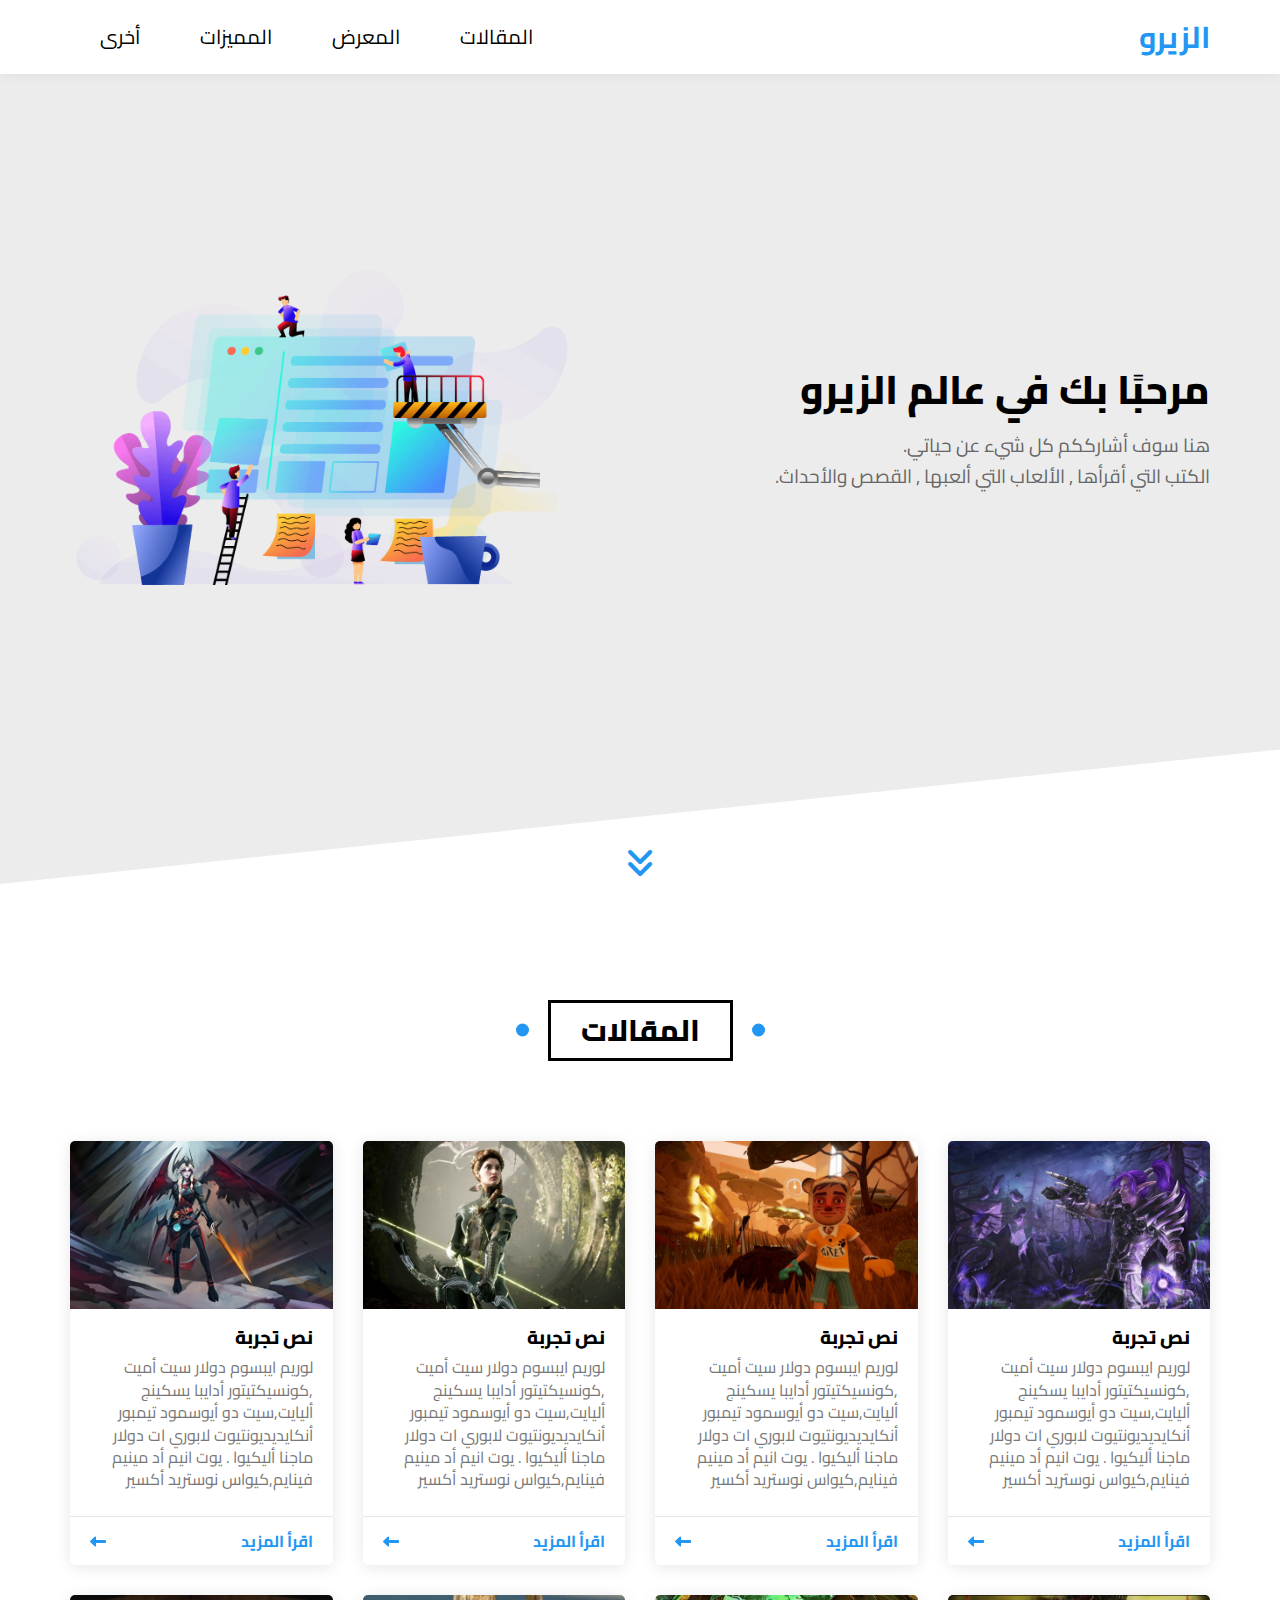
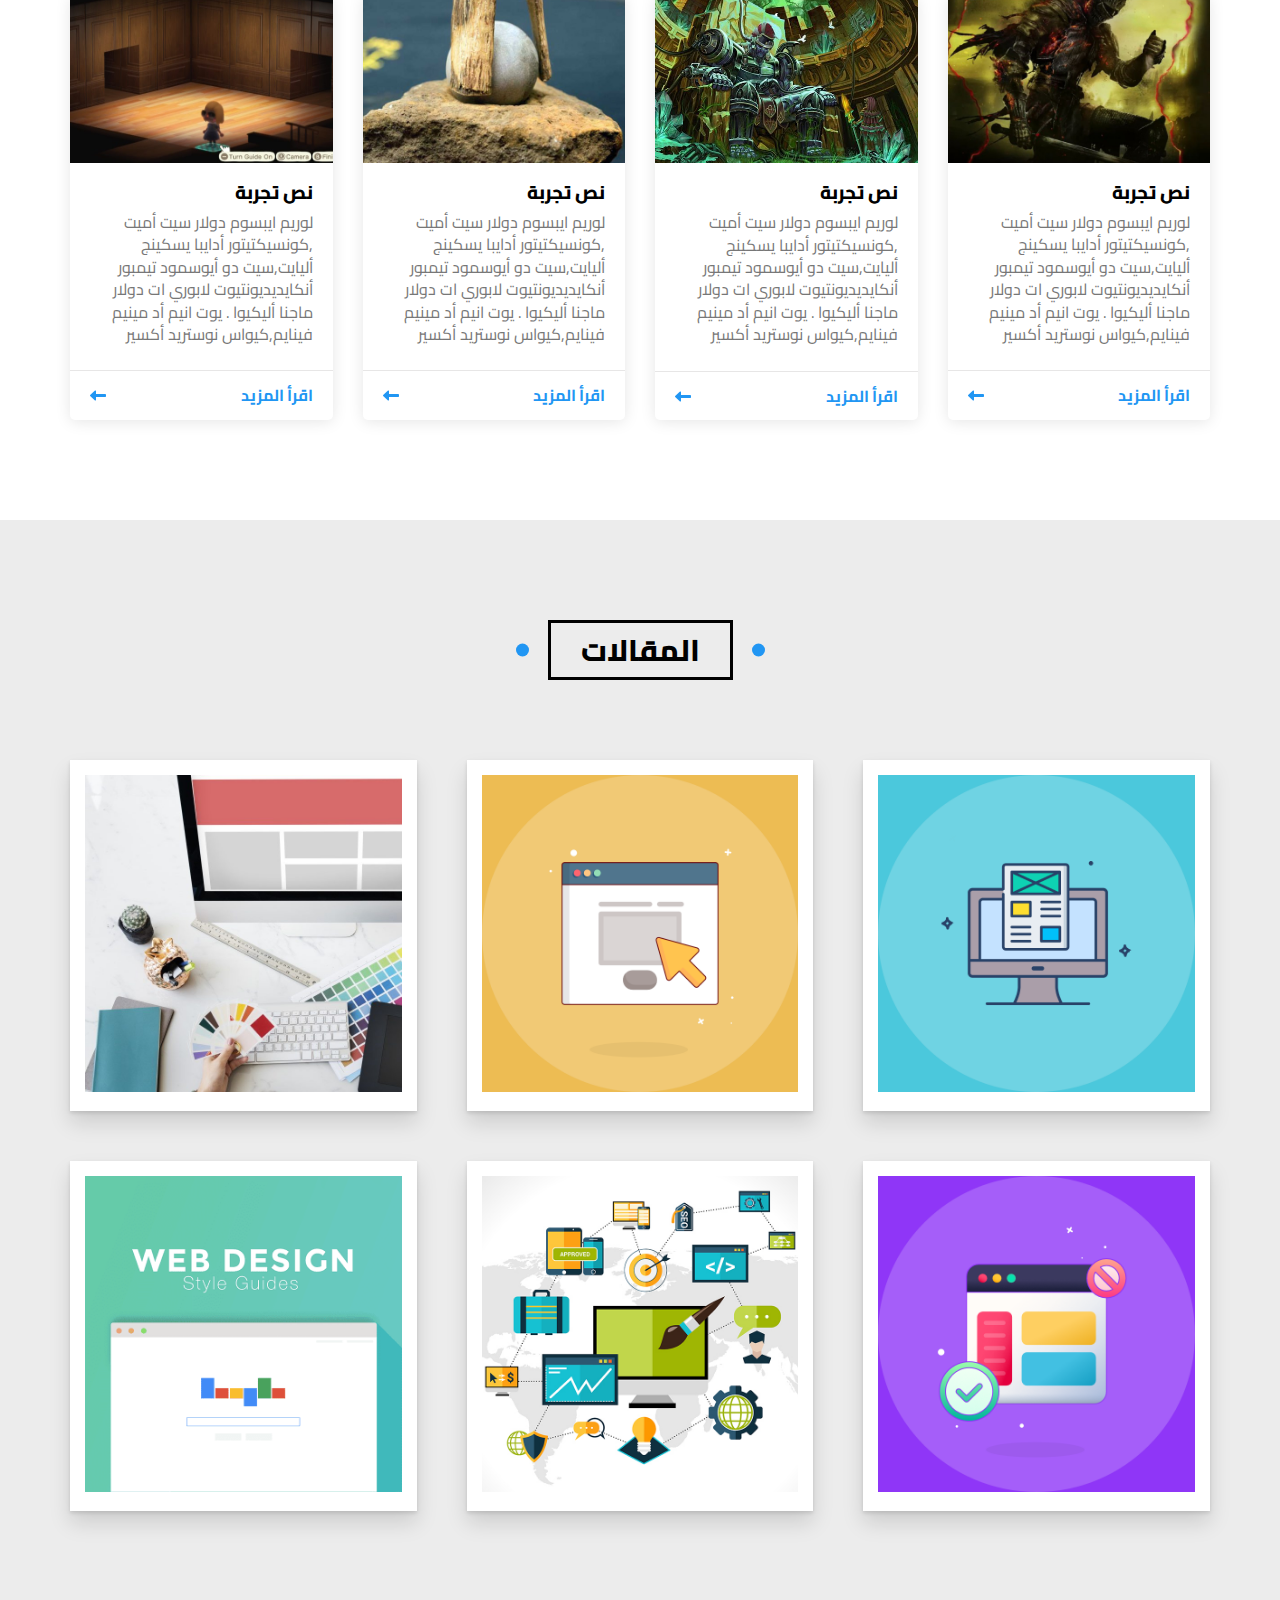
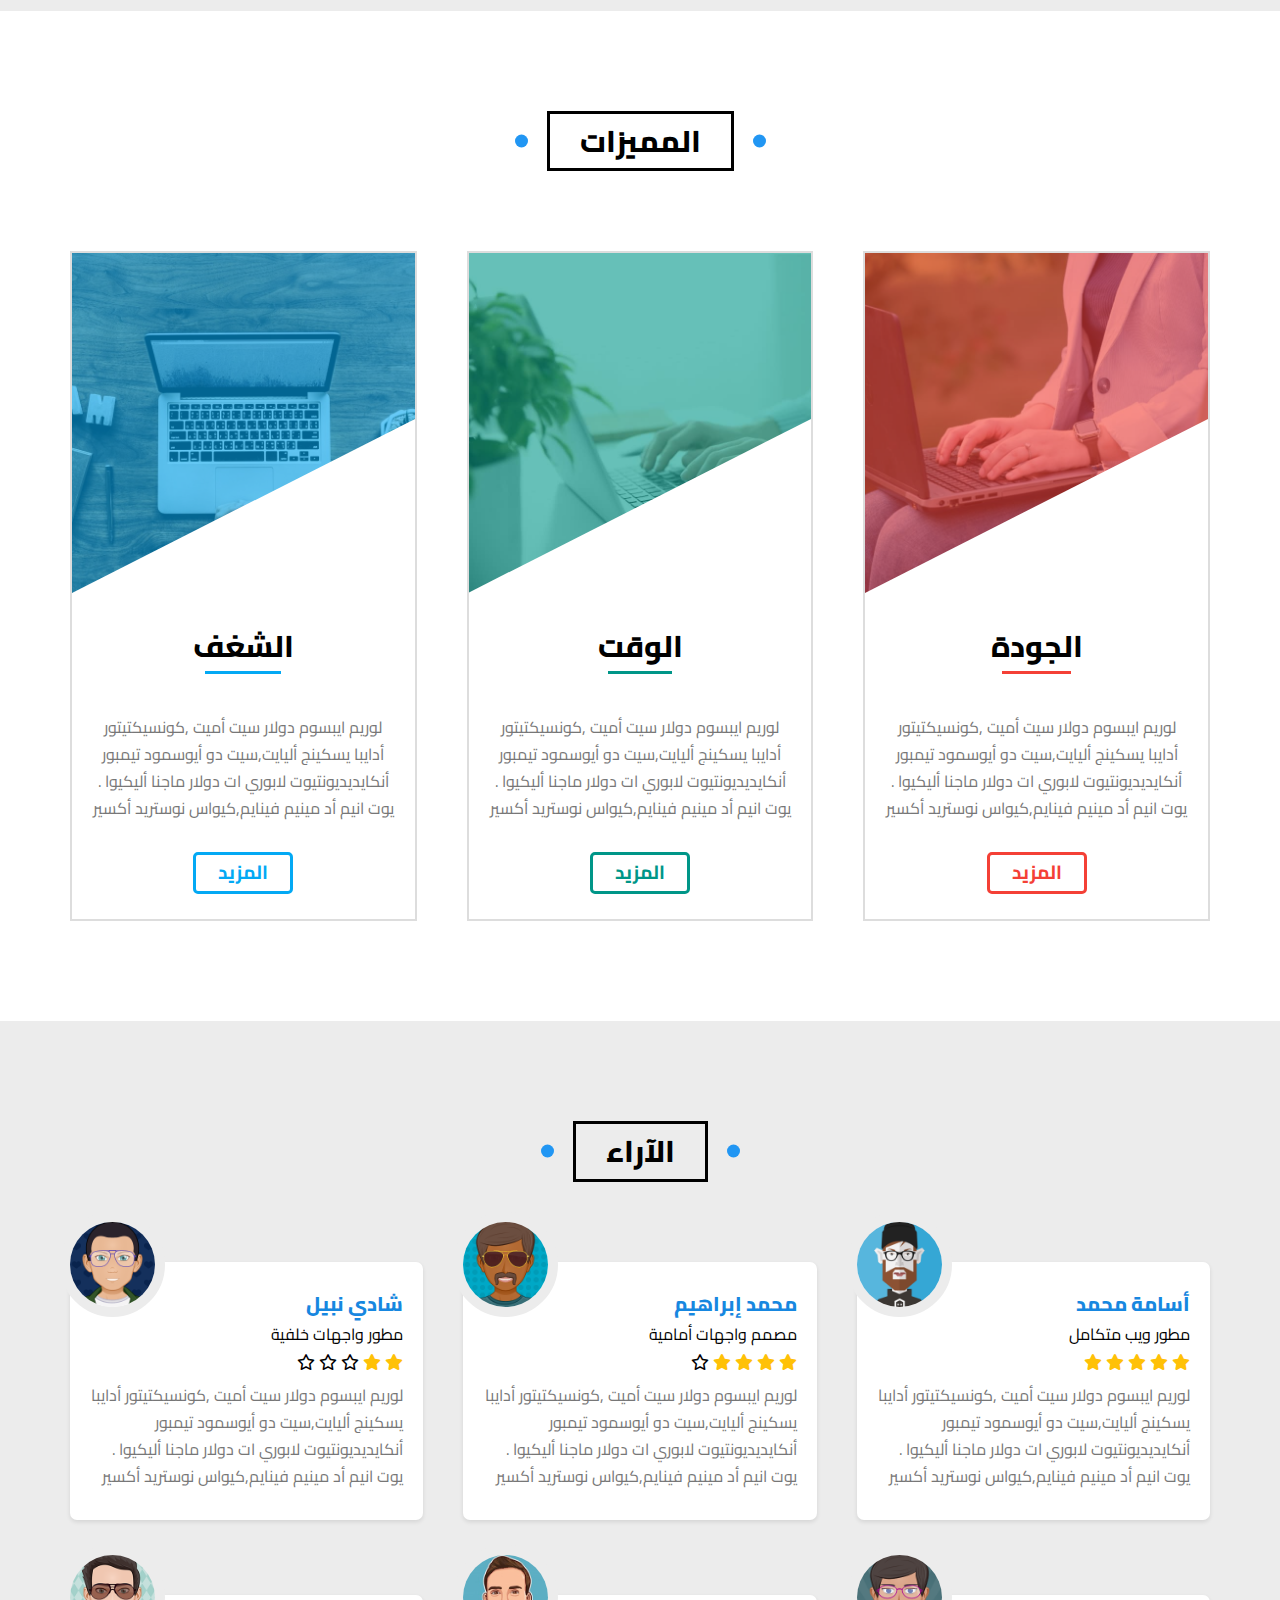
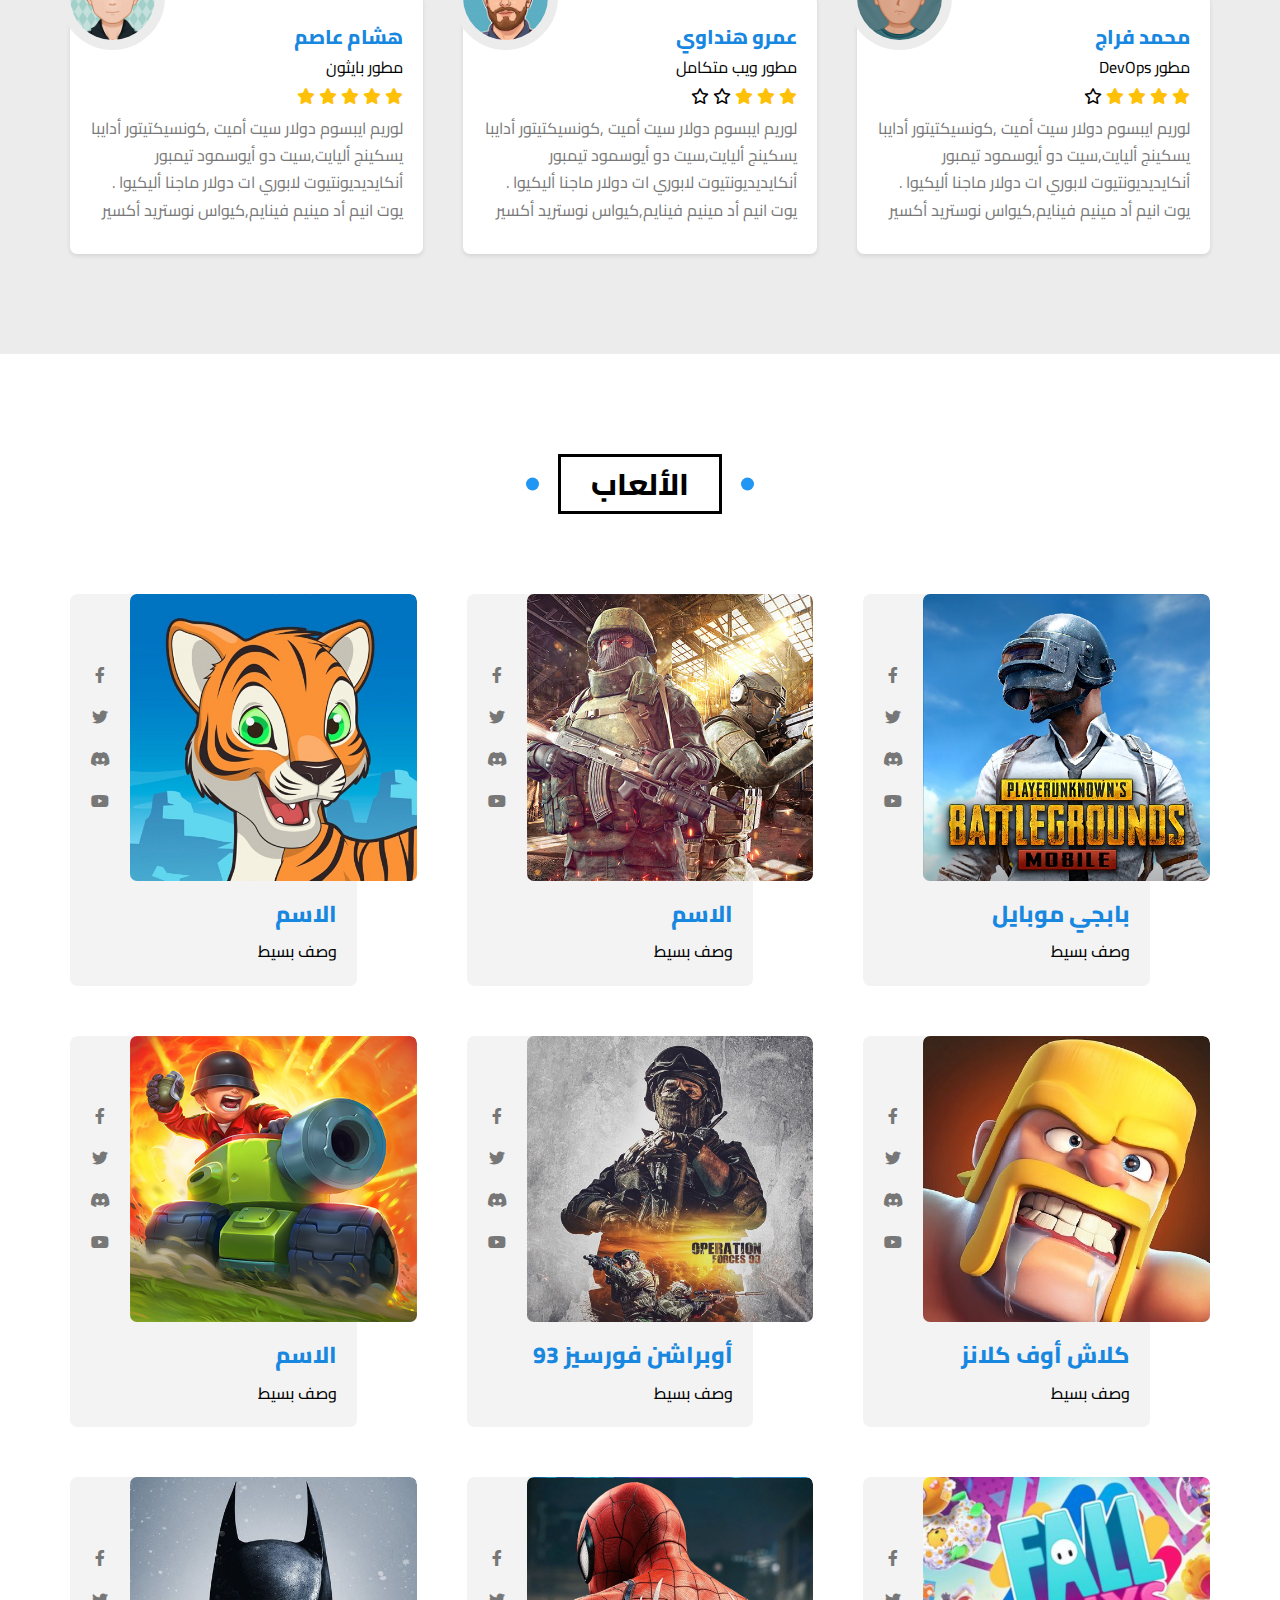
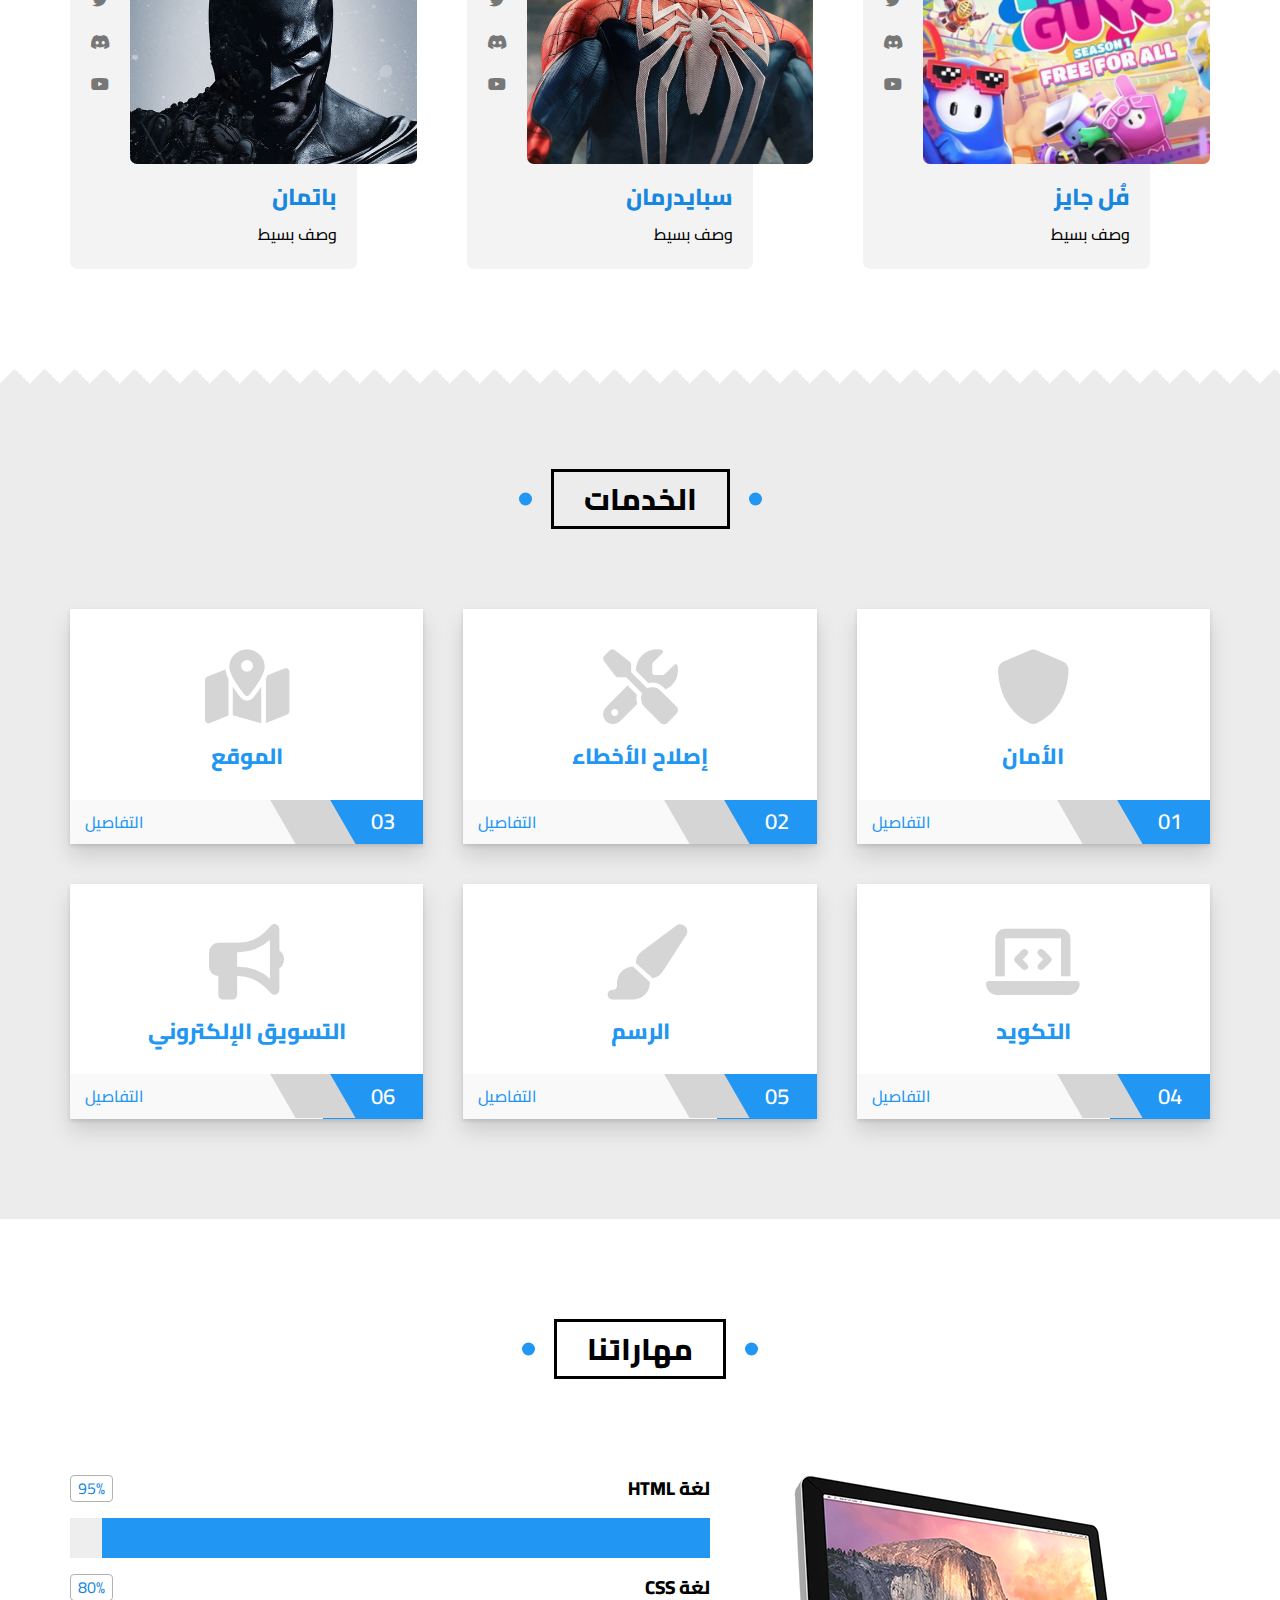
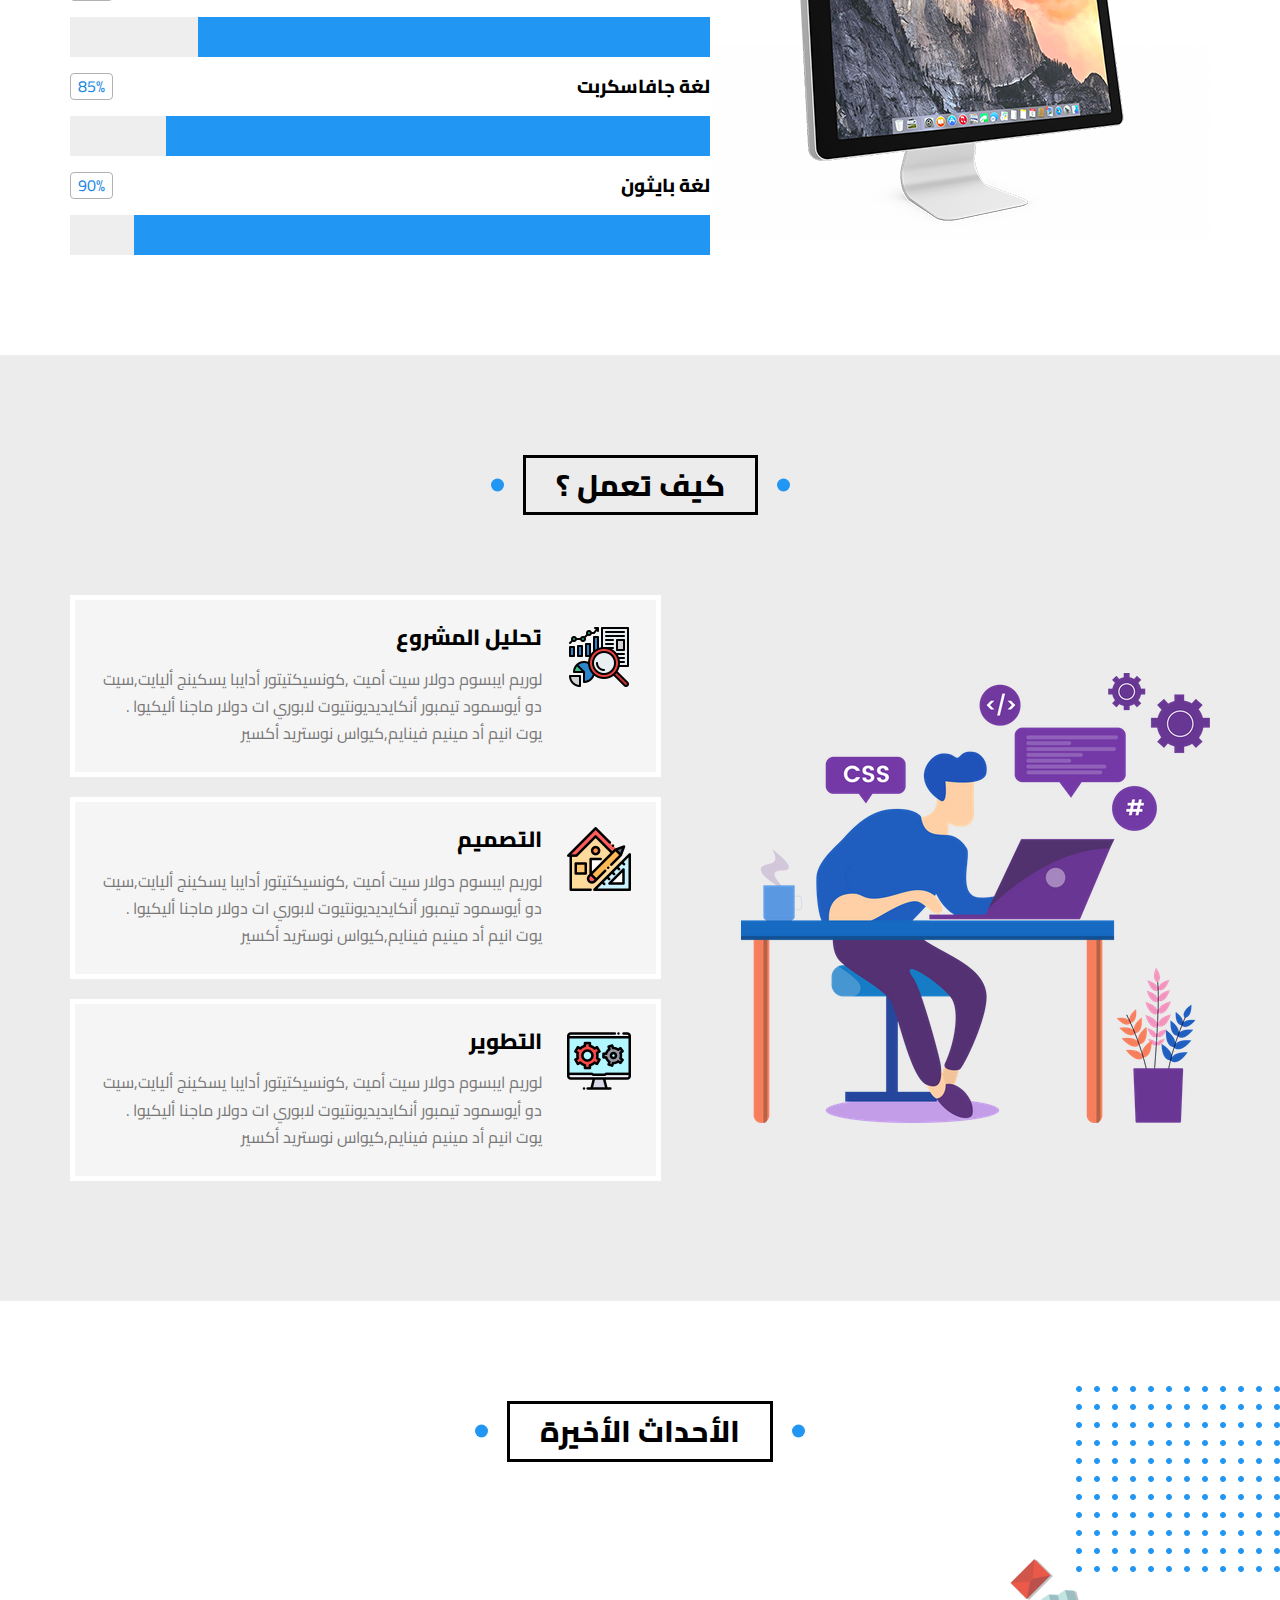
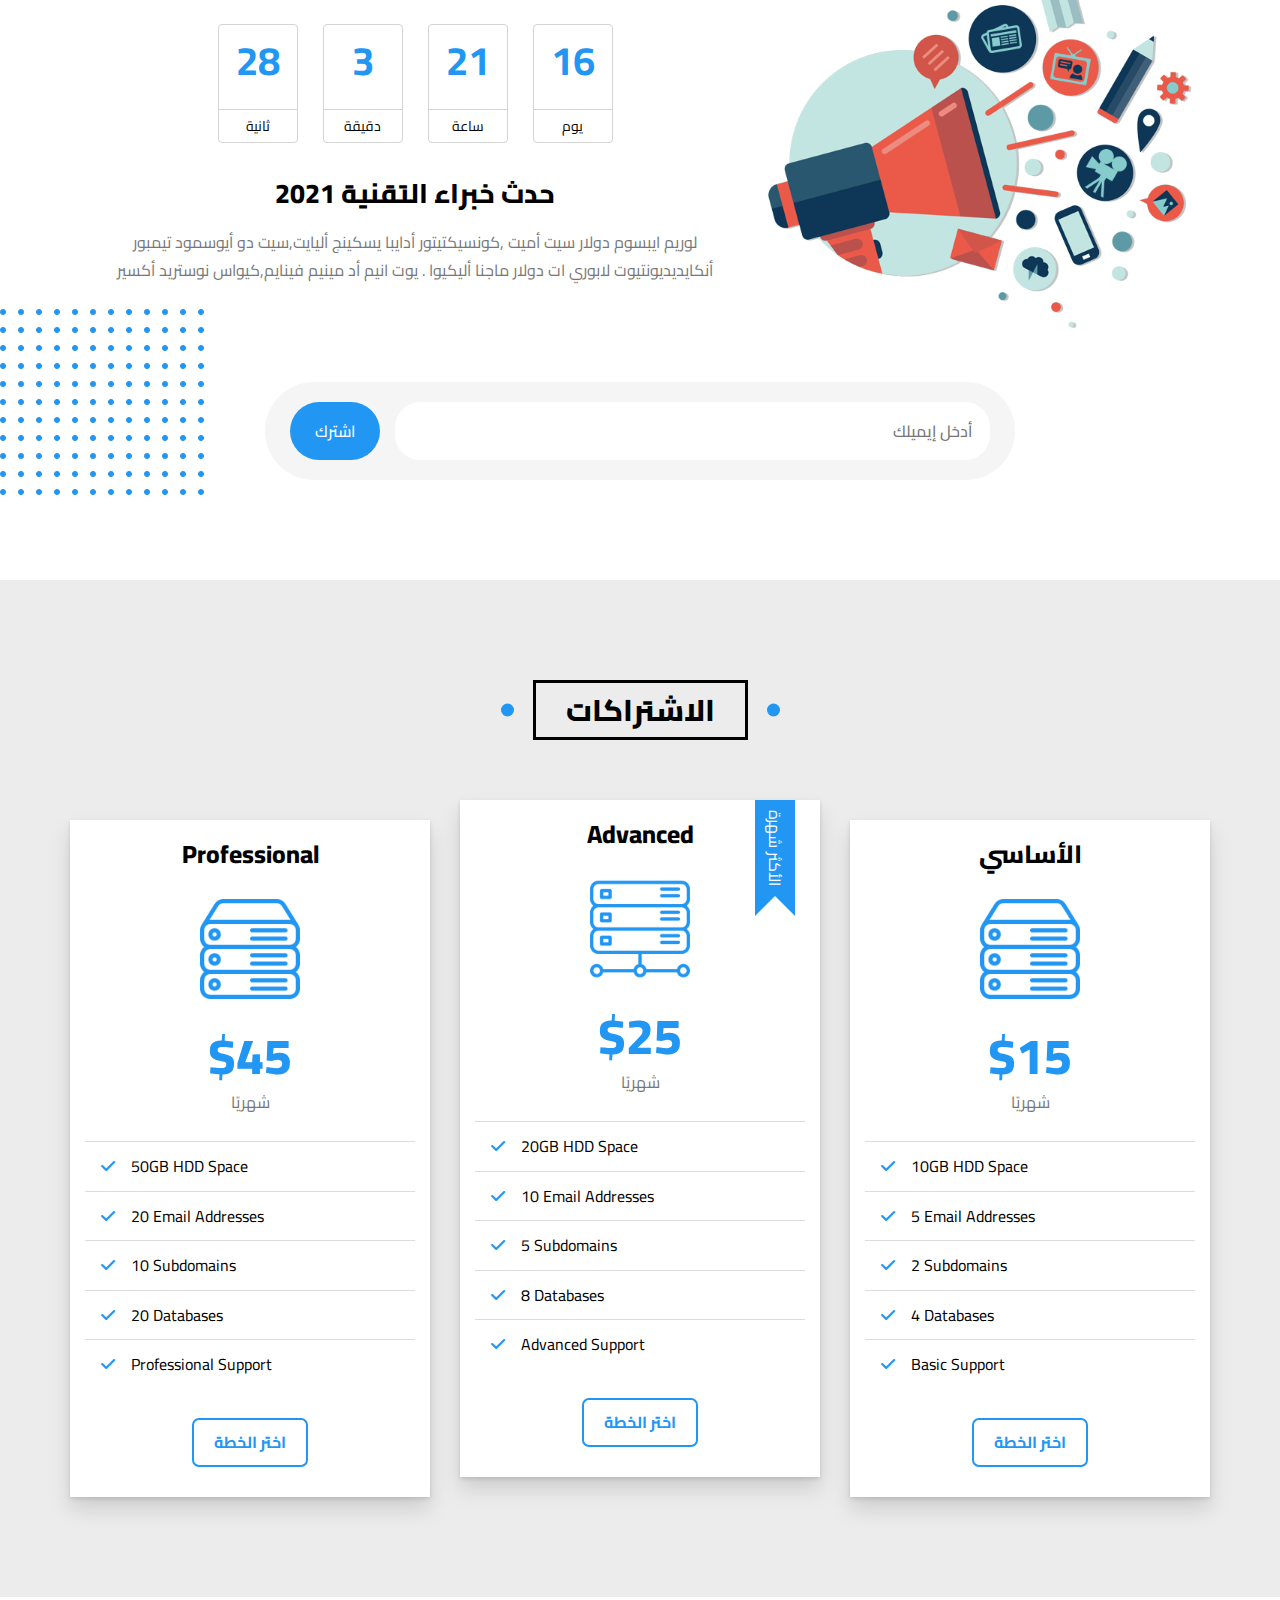
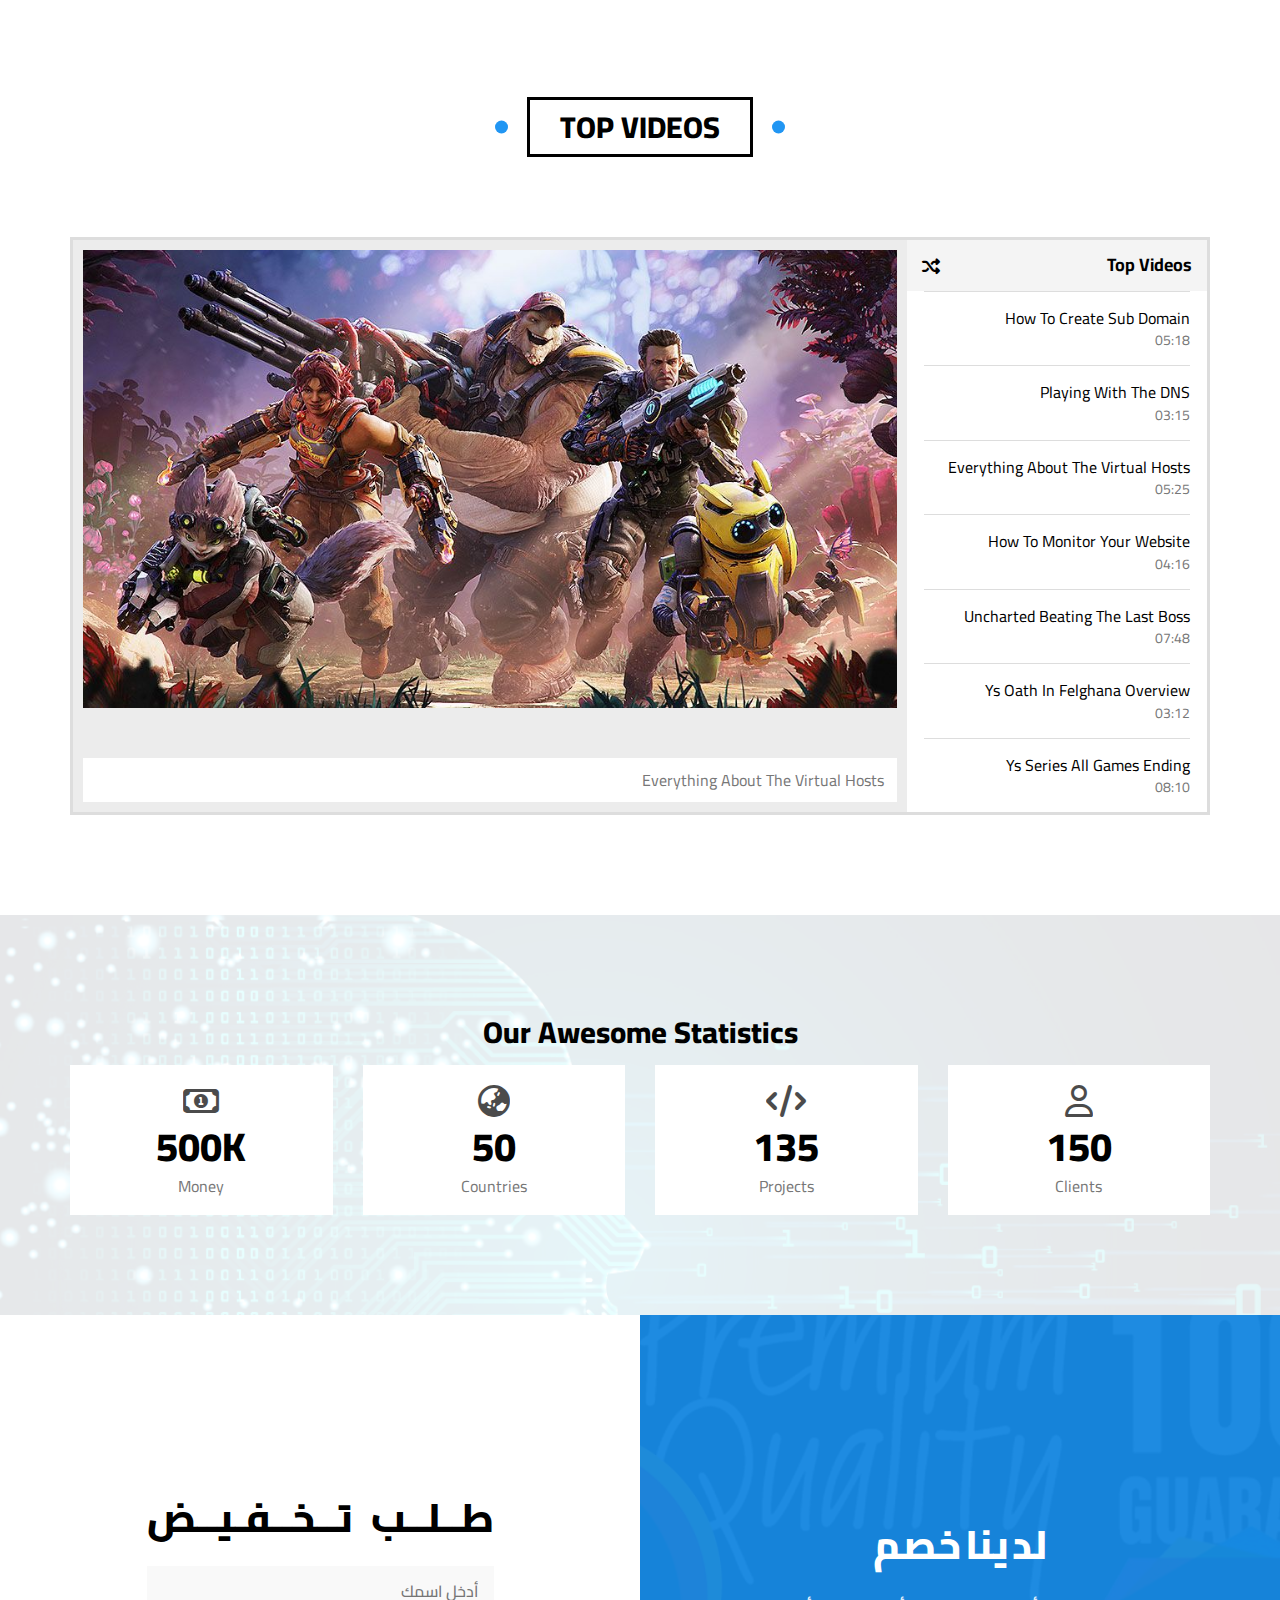
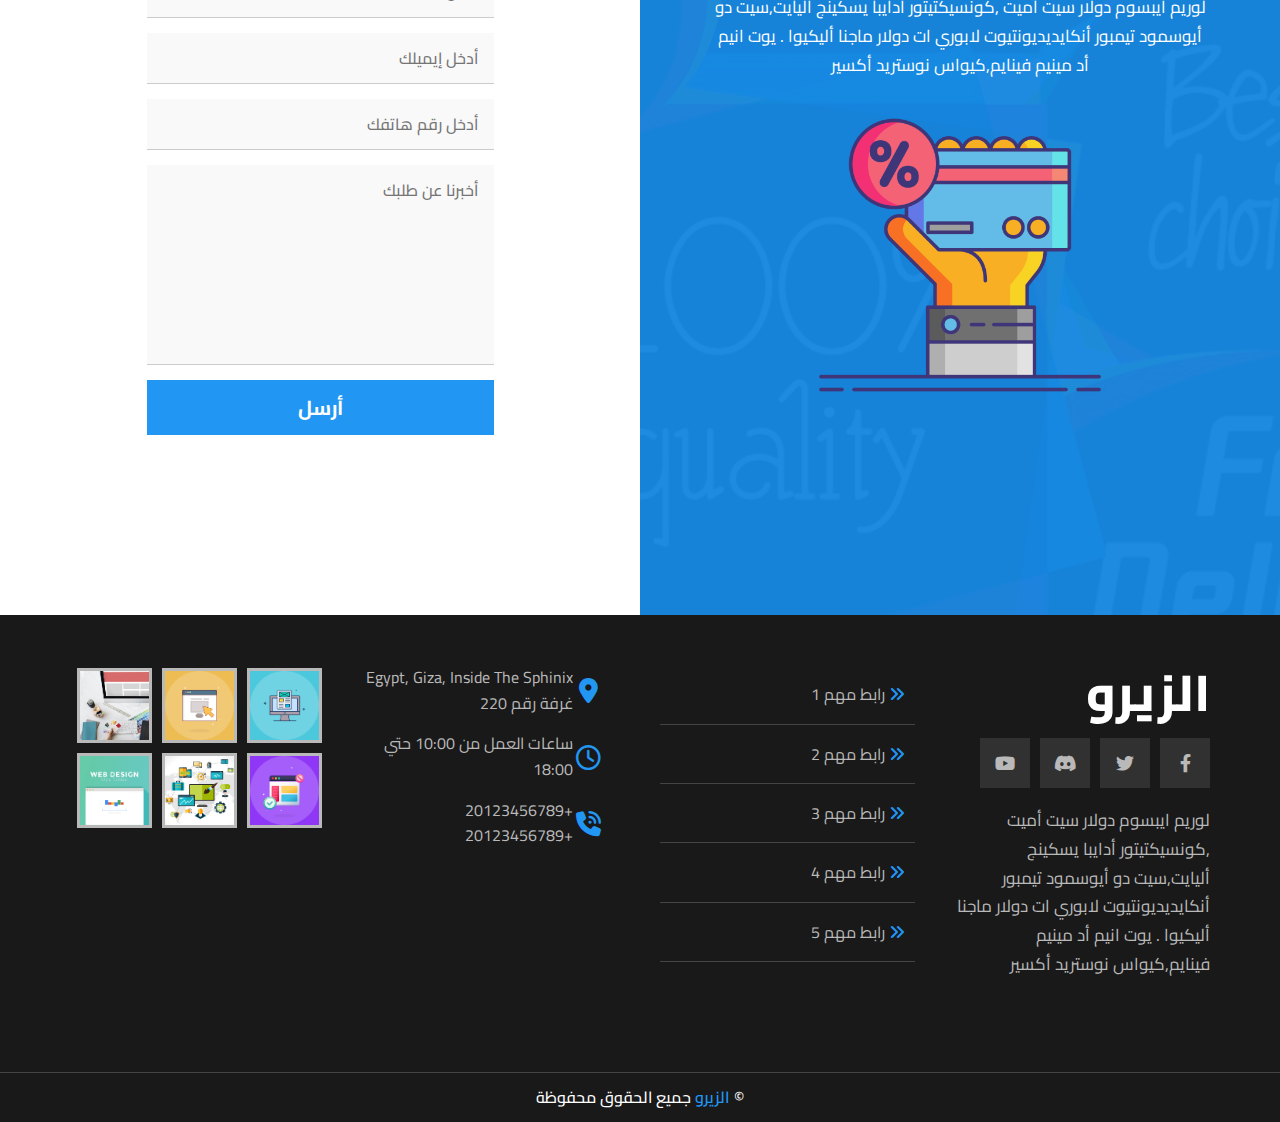
<file: pages/index-arabic.html>
<!DOCTYPE html>
<html lang="ar">
<head>
    <meta charset="UTF-8">
    <meta http-equiv="X-UA-Compatible" content="IE=edge">
    <meta name="viewport" content="width=device-width, initial-scale=1.0">
    <link rel="stylesheet" href="../css/normalize.css">
    <link rel="stylesheet" href="../css/all.min.css">
    <link rel="stylesheet" href="../css/fonts.css">
    <link rel="stylesheet" href="../css/index.css">
    <link rel="stylesheet" href="../css/index-arabic.css">
    <title>الزيرو</title>
</head>
<body dir="rtl">
    <!-- Start Header -->
    <div class="header" id="Header">
        <div class="container">
            <a href="">الزيرو</a>
            <ul class="nav">
                <li><a href="#Articles">المقالات</a></li>
                <li><a href="#Gallery">المعرض</a></li>
                <li><a href="#Features">المميزات</a></li>
                <li>
                    <a href="#">أخرى</a>
                    <!-- Start Mega Menu -->
                    <div class="mega-menu">
                        <div class="mega-image">
                            <img src="../img/megamenu.png">
                        </div>
                        <ul class="links">
                            <li>
                                <a href="#Testimonials">
                                    <i class="far fa-comments fa-fw"></i> الآراء
                                </a>
                            </li>
                            <li>
                                <a href="#Team-members">
                                    <i class="far fa-user fa-fw"></i> الألعاب
                                </a>
                            </li>
                            <li>
                                <a href="#Services">
                                    <i class="far fa-building fa-fw"></i> الخدمات
                                </a>
                            </li>
                            <li>
                                <a href="#Our-skills">
                                    <i class="far fa-check-circle fa-fw"></i> مهاراتنا
                                </a>
                            </li>
                            <li>
                                <a href="#How-it-works">
                                    <i class="far fa-clipboard fa-fw"></i> كيف تعمل
                                </a>
                            </li>
                        </ul>
                        <ul class="links">
                            <li>
                                <a href="#Events">
                                    <i class="far fa-calendar-alt fa-fw"></i> الأحداث
                                </a>
                            </li>
                            <li>
                                <a href="#Pricing-plans">
                                    <i class="fas fa-server fa-fw"></i> الاشتراكات
                                </a>
                            </li>
                            <li>
                                <a href="#Top-videos">
                                    <i class="far fa-play-circle fa-fw"></i> الفيديوهات الرائجة
                                </a>
                            </li>
                            <li>
                                <a href="#Statistics">
                                    <i class="far fa-chart-bar fa-fw"></i> الإحصائيات
                                </a>
                            </li>
                            <li>
                                <a href="#Request-a-discount">
                                    <i class="fas fa-percent fa-fw"></i> طلب تخفيض
                                </a>
                            </li>
                        </ul>
                    </div>
                    <!-- End Mega Menu -->
                </li>
            </ul>
        </div>
    </div>
    <!-- End Header -->
    <!-- Start Landing -->
    <div class="landing">
        <div class="container">
            <div class="text-content">
                <h1>
                    مرحبًا بك في عالم الزيرو
                </h1>
                <p>
                    هنا سوف أشارككم كل شيء عن حياتي. <br>
                    الكتب التي أقرأها , الألعاب التي ألعبها , القصص والأحداث.
                </p>
            </div>
            <div class="image">
                <img src="../img/landing-image.png">
            </div>
            <a href="#Articles"><i class="fas fa-angle-double-down fa-2x"></i></a>
        </div>
    </div>
    <!-- End Landing -->
    <!-- Start Articles -->
    <div class="articles" id="Articles">
        <h2 class="main-heading">المقالات</h2>
        <div class="container">
            <div class="articles-card">
                <img src="../img/cat-01.jpg" alt="">
                <div class="articles-card-content">
                    <h3>نص تجربة</h3>
                    <p>
                        لوريم ايبسوم دولار سيت أميت ,كونسيكتيتور أدايبا يسكينج أليايت,سيت دو أيوسمود تيمبور أنكايديديونتيوت لابوري ات دولار ماجنا أليكيوا . يوت انيم أد مينيم فينايم,كيواس نوستريد أكسير
                    </p>
                </div>
                <div class="articles-card-info">
                    <a href=""><p>اقرأ المزيد</p></a>
                    <a href=""><i class="fas fa-long-arrow-alt-right"></i></a>
                </div>
            </div>
            <div class="articles-card">
                <img src="../img/cat-02.jpg" alt="">
                <div class="articles-card-content">
                    <h3>نص تجربة</h3>
                    <p>
                        لوريم ايبسوم دولار سيت أميت ,كونسيكتيتور أدايبا يسكينج أليايت,سيت دو أيوسمود تيمبور أنكايديديونتيوت لابوري ات دولار ماجنا أليكيوا . يوت انيم أد مينيم فينايم,كيواس نوستريد أكسير
                    </p>
                </div>
                <div class="articles-card-info">
                    <a href=""><p>اقرأ المزيد</p></a>
                    <a href=""><i class="fas fa-long-arrow-alt-right"></i></a>
                </div>
            </div>
            <div class="articles-card">
                <img src="../img/cat-03.jpg" alt="">
                <div class="articles-card-content">
                    <h3>نص تجربة</h3>
                    <p>
                        لوريم ايبسوم دولار سيت أميت ,كونسيكتيتور أدايبا يسكينج أليايت,سيت دو أيوسمود تيمبور أنكايديديونتيوت لابوري ات دولار ماجنا أليكيوا . يوت انيم أد مينيم فينايم,كيواس نوستريد أكسير
                    </p>
                </div>
                <div class="articles-card-info">
                    <a href=""><p>اقرأ المزيد</p></a>
                    <a href=""><i class="fas fa-long-arrow-alt-right"></i></a>
                </div>
            </div>
            <div class="articles-card">
                <img src="../img/cat-04.jpg" alt="">
                <div class="articles-card-content">
                    <h3>نص تجربة</h3>
                    <p>
                        لوريم ايبسوم دولار سيت أميت ,كونسيكتيتور أدايبا يسكينج أليايت,سيت دو أيوسمود تيمبور أنكايديديونتيوت لابوري ات دولار ماجنا أليكيوا . يوت انيم أد مينيم فينايم,كيواس نوستريد أكسير
                    </p>
                </div>
                <div class="articles-card-info">
                    <a href=""><p>اقرأ المزيد</p></a>
                    <a href=""><i class="fas fa-long-arrow-alt-right"></i></a>
                </div>
            </div>
            <div class="articles-card">
                <img src="../img/cat-05.jpg" alt="">
                <div class="articles-card-content">
                    <h3>نص تجربة</h3>
                    <p>
                        لوريم ايبسوم دولار سيت أميت ,كونسيكتيتور أدايبا يسكينج أليايت,سيت دو أيوسمود تيمبور أنكايديديونتيوت لابوري ات دولار ماجنا أليكيوا . يوت انيم أد مينيم فينايم,كيواس نوستريد أكسير
                    </p>
                </div>
                <div class="articles-card-info">
                    <a href=""><p>اقرأ المزيد</p></a>
                    <a href=""><i class="fas fa-long-arrow-alt-right"></i></a>
                </div>
            </div>
            <div class="articles-card">
                <img src="../img/cat-06.jpg" alt="">
                <div class="articles-card-content">
                    <h3>نص تجربة</h3>
                    <p>
                        لوريم ايبسوم دولار سيت أميت ,كونسيكتيتور أدايبا يسكينج أليايت,سيت دو أيوسمود تيمبور أنكايديديونتيوت لابوري ات دولار ماجنا أليكيوا . يوت انيم أد مينيم فينايم,كيواس نوستريد أكسير
                    </p>
                </div>
                <div class="articles-card-info">
                    <a href=""><p>اقرأ المزيد</p></a>
                    <a href=""><i class="fas fa-long-arrow-alt-right"></i></a>
                </div>
            </div>
            <div class="articles-card">
                <img src="../img/cat-07.jpg" alt="">
                <div class="articles-card-content">
                    <h3>نص تجربة</h3>
                    <p>
                        لوريم ايبسوم دولار سيت أميت ,كونسيكتيتور أدايبا يسكينج أليايت,سيت دو أيوسمود تيمبور أنكايديديونتيوت لابوري ات دولار ماجنا أليكيوا . يوت انيم أد مينيم فينايم,كيواس نوستريد أكسير
                    </p>
                </div>
                <div class="articles-card-info">
                    <a href=""><p>اقرأ المزيد</p></a>
                    <a href=""><i class="fas fa-long-arrow-alt-right"></i></a>
                </div>
            </div>
            <div class="articles-card">
                <img src="../img/cat-08.jpg" alt="">
                <div class="articles-card-content">
                    <h3>نص تجربة</h3>
                    <p>
                        لوريم ايبسوم دولار سيت أميت ,كونسيكتيتور أدايبا يسكينج أليايت,سيت دو أيوسمود تيمبور أنكايديديونتيوت لابوري ات دولار ماجنا أليكيوا . يوت انيم أد مينيم فينايم,كيواس نوستريد أكسير
                    </p>
                </div>
                <div class="articles-card-info">
                    <a href=""><p>اقرأ المزيد</p></a>
                    <a href=""><i class="fas fa-long-arrow-alt-right"></i></a>
                </div>
            </div>
        </div>
    </div>
    <!-- End Articles -->
    <!-- Start Gallery -->
    <div class="gallery" id="Gallery">
        <h2 class="main-heading">المقالات</h2>
        <div class="container">
            <div class="gallery-card">
                <div class="image">
                    <img src="../img/gallery-01.png" alt="">
                </div>
            </div>
            <div class="gallery-card">
                <div class="image">
                    <img src="../img/gallery-02.png" alt="">
                </div>
            </div>
            <div class="gallery-card">
                <div class="image">
                    <img src="../img/gallery-03.jpg" alt="">
                </div>
            </div>
            <div class="gallery-card">
                <div class="image">
                    <img src="../img/gallery-04.png" alt="">
                </div>
            </div>
            <div class="gallery-card">
                <div class="image">
                    <img src="../img/gallery-05.jpg" alt="">
                </div>
            </div>
            <div class="gallery-card">
                <div class="image">
                    <img src="../img/gallery-06.png" alt="">
                </div>
            </div>
        </div>
    </div>
    <!-- End Gallery -->
    <!-- Start Features -->
    <div class="features" id="Features">
        <h2 class="main-heading">المميزات</h2>
        <div class="container">
            <div class="features-card red">
                <div class="image">
                    <img src="../img/features-01.jpg" alt="">
                </div>
                <h4>الجودة</h4>
                <p>
                    لوريم ايبسوم دولار سيت أميت ,كونسيكتيتور أدايبا يسكينج أليايت,سيت دو أيوسمود تيمبور أنكايديديونتيوت لابوري ات دولار ماجنا أليكيوا . يوت انيم أد مينيم فينايم,كيواس نوستريد أكسير
                </p>
                <a href="">المزيد</a>
            </div>
            <div class="features-card green">
                <div class="image">
                    <img src="../img/features-02.jpg" alt="">
                </div>
                <h4>الوقت</h4>
                <p>
                    لوريم ايبسوم دولار سيت أميت ,كونسيكتيتور أدايبا يسكينج أليايت,سيت دو أيوسمود تيمبور أنكايديديونتيوت لابوري ات دولار ماجنا أليكيوا . يوت انيم أد مينيم فينايم,كيواس نوستريد أكسير
                </p>
                <a href="">المزيد</a>
            </div>
            <div class="features-card blue">
                <div class="image">
                    <img src="../img/features-03.jpg" alt="">
                </div>
                <h4>الشغف</h4>
                <p>
                    لوريم ايبسوم دولار سيت أميت ,كونسيكتيتور أدايبا يسكينج أليايت,سيت دو أيوسمود تيمبور أنكايديديونتيوت لابوري ات دولار ماجنا أليكيوا . يوت انيم أد مينيم فينايم,كيواس نوستريد أكسير
                </p>
                <a href="">المزيد</a>
            </div>
        </div>
    </div>
    <!-- End Features -->
    <!-- Start Testimonials -->
    <div class="testimonials" id="Testimonials">
        <h2 class="main-heading">الآراء</h2>
        <div class="container">
            <div class="testimonial-card">
                <img src="../img/avatar-01.png" alt="">
                <h6>أسامة محمد</h6>
                <span>مطور ويب متكامل</span>
                <div class="rate">
                    <i class="filled fas fa-star"></i>
                    <i class="filled fas fa-star"></i>
                    <i class="filled fas fa-star"></i>
                    <i class="filled fas fa-star"></i>
                    <i class="filled fas fa-star"></i>
                </div>
                <p>
                    لوريم ايبسوم دولار سيت أميت ,كونسيكتيتور أدايبا يسكينج أليايت,سيت دو أيوسمود تيمبور أنكايديديونتيوت لابوري ات دولار ماجنا أليكيوا . يوت انيم أد مينيم فينايم,كيواس نوستريد أكسير
                </p>
            </div>
            <div class="testimonial-card">
                <img src="../img/avatar-02.png" alt="">
                <h6>محمد إبراهيم</h6>
                <span>مصمم واجهات أمامية</span>
                <div class="rate">
                    <i class="filled fas fa-star"></i>
                    <i class="filled fas fa-star"></i>
                    <i class="filled fas fa-star"></i>
                    <i class="filled fas fa-star"></i>
                    <i class="far fa-star"></i>
                </div>
                <p>
                    لوريم ايبسوم دولار سيت أميت ,كونسيكتيتور أدايبا يسكينج أليايت,سيت دو أيوسمود تيمبور أنكايديديونتيوت لابوري ات دولار ماجنا أليكيوا . يوت انيم أد مينيم فينايم,كيواس نوستريد أكسير
                </p>
            </div>
            <div class="testimonial-card">
                <img src="../img/avatar-03.png" alt="">
                <h6>شادي نبيل</h6>
                <span>مطور واجهات خلفية</span>
                <div class="rate">
                    <i class="filled fas fa-star"></i>
                    <i class="filled fas fa-star"></i>
                    <i class="far fa-star"></i>
                    <i class="far fa-star"></i>
                    <i class="far fa-star"></i>
                </div>
                <p>
                    لوريم ايبسوم دولار سيت أميت ,كونسيكتيتور أدايبا يسكينج أليايت,سيت دو أيوسمود تيمبور أنكايديديونتيوت لابوري ات دولار ماجنا أليكيوا . يوت انيم أد مينيم فينايم,كيواس نوستريد أكسير
                </p>
            </div>
            <div class="testimonial-card">
                <img src="../img/avatar-04.png" alt="">
                <h6>محمد فراج</h6>
                <span>مطور <bdi>DevOps</bdi></span>
                <div class="rate">
                    <i class="filled fas fa-star"></i>
                    <i class="filled fas fa-star"></i>
                    <i class="filled fas fa-star"></i>
                    <i class="filled fas fa-star"></i>
                    <i class="far fa-star"></i>
                </div>
                <p>
                    لوريم ايبسوم دولار سيت أميت ,كونسيكتيتور أدايبا يسكينج أليايت,سيت دو أيوسمود تيمبور أنكايديديونتيوت لابوري ات دولار ماجنا أليكيوا . يوت انيم أد مينيم فينايم,كيواس نوستريد أكسير
                </p>
            </div>
            <div class="testimonial-card">
                <img src="../img/avatar-05.png" alt="">
                <h6>عمرو هنداوي</h6>
                <span>مطور ويب متكامل</span>
                <div class="rate">
                    <i class="filled fas fa-star"></i>
                    <i class="filled fas fa-star"></i>
                    <i class="filled fas fa-star"></i>
                    <i class="far fa-star"></i>
                    <i class="far fa-star"></i>
                </div>
                <p>
                    لوريم ايبسوم دولار سيت أميت ,كونسيكتيتور أدايبا يسكينج أليايت,سيت دو أيوسمود تيمبور أنكايديديونتيوت لابوري ات دولار ماجنا أليكيوا . يوت انيم أد مينيم فينايم,كيواس نوستريد أكسير
                </p>
            </div>
            <div class="testimonial-card">
                <img src="../img/avatar-06.png" alt="">
                <h6>هشام عاصم</h6>
                <span>مطور بايثون</span>
                <div class="rate">
                    <i class="filled fas fa-star"></i>
                    <i class="filled fas fa-star"></i>
                    <i class="filled fas fa-star"></i>
                    <i class="filled fas fa-star"></i>
                    <i class="filled fas fa-star"></i>
                </div>
                <p>
                    لوريم ايبسوم دولار سيت أميت ,كونسيكتيتور أدايبا يسكينج أليايت,سيت دو أيوسمود تيمبور أنكايديديونتيوت لابوري ات دولار ماجنا أليكيوا . يوت انيم أد مينيم فينايم,كيواس نوستريد أكسير
                </p>
            </div>
        </div>
    </div>
    <!-- End Testimonials -->
    <!-- Start Team Members -->
    <div class="team-members" id="Team-members">
        <h2 class="main-heading">الألعاب</h2>
        <div class="container">
            <div class="team-card">
                <div class="team-card-header">
                    <img src="../img/team-01.jpg" alt="">
                    <ul class="links">
                        <li><a href=""><i class="fa-brands fa-facebook-f"></i></a></li>
                        <li><a href=""><i class="fa-brands fa-twitter"></i></a></li>
                        <li><a href=""><i class="fa-brands fa-discord"></i></a></li>
                        <li><a href=""><i class="fa-brands fa-youtube"></i></a></li>
                    </ul>
                </div>
                <div class="team-card-info">
                    <h6>بابجي موبايل</h6>
                    <p>
                        وصف بسيط
                    </p>
                </div>
            </div>
            <div class="team-card">
                <div class="team-card-header">
                    <img src="../img/team-02.jpg" alt="">
                    <ul class="links">
                        <li><a href=""><i class="fa-brands fa-facebook-f"></i></a></li>
                        <li><a href=""><i class="fa-brands fa-twitter"></i></a></li>
                        <li><a href=""><i class="fa-brands fa-discord"></i></a></li>
                        <li><a href=""><i class="fa-brands fa-youtube"></i></a></li>
                    </ul>
                </div>
                <div class="team-card-info">
                    <h6>الاسم</h6>
                    <p>
                        وصف بسيط
                    </p>
                </div>
            </div>
            <div class="team-card">
                <div class="team-card-header">
                    <img src="../img/team-03.jpg" alt="">
                    <ul class="links">
                        <li><a href=""><i class="fa-brands fa-facebook-f"></i></a></li>
                        <li><a href=""><i class="fa-brands fa-twitter"></i></a></li>
                        <li><a href=""><i class="fa-brands fa-discord"></i></a></li>
                        <li><a href=""><i class="fa-brands fa-youtube"></i></a></li>
                    </ul>
                </div>
                <div class="team-card-info">
                    <h6>الاسم</h6>
                    <p>
                        وصف بسيط
                    </p>
                </div>
            </div>
            <div class="team-card">
                <div class="team-card-header">
                    <img src="../img/team-04.jpg" alt="">
                    <ul class="links">
                        <li><a href=""><i class="fa-brands fa-facebook-f"></i></a></li>
                        <li><a href=""><i class="fa-brands fa-twitter"></i></a></li>
                        <li><a href=""><i class="fa-brands fa-discord"></i></a></li>
                        <li><a href=""><i class="fa-brands fa-youtube"></i></a></li>
                    </ul>
                </div>
                <div class="team-card-info">
                    <h6>كلاش أوف كلانز</h6>
                    <p>
                        وصف بسيط
                    </p>
                </div>
            </div>
            <div class="team-card">
                <div class="team-card-header">
                    <img src="../img/team-05.png" alt="">
                    <ul class="links">
                        <li><a href=""><i class="fa-brands fa-facebook-f"></i></a></li>
                        <li><a href=""><i class="fa-brands fa-twitter"></i></a></li>
                        <li><a href=""><i class="fa-brands fa-discord"></i></a></li>
                        <li><a href=""><i class="fa-brands fa-youtube"></i></a></li>
                    </ul>
                </div>
                <div class="team-card-info">
                    <h6>أوبراشن فورسيز 93</h6>
                    <p>
                        وصف بسيط
                    </p>
                </div>
            </div>
            <div class="team-card">
                <div class="team-card-header">
                    <img src="../img/team-06.png" alt="">
                    <ul class="links">
                        <li><a href=""><i class="fa-brands fa-facebook-f"></i></a></li>
                        <li><a href=""><i class="fa-brands fa-twitter"></i></a></li>
                        <li><a href=""><i class="fa-brands fa-discord"></i></a></li>
                        <li><a href=""><i class="fa-brands fa-youtube"></i></a></li>
                    </ul>
                </div>
                <div class="team-card-info">
                    <h6>الاسم</h6>
                    <p>
                        وصف بسيط
                    </p>
                </div>
            </div>
            <div class="team-card">
                <div class="team-card-header">
                    <img src="../img/team-07.jpg" alt="">
                    <ul class="links">
                        <li><a href=""><i class="fa-brands fa-facebook-f"></i></a></li>
                        <li><a href=""><i class="fa-brands fa-twitter"></i></a></li>
                        <li><a href=""><i class="fa-brands fa-discord"></i></a></li>
                        <li><a href=""><i class="fa-brands fa-youtube"></i></a></li>
                    </ul>
                </div>
                <div class="team-card-info">
                    <h6>فُل جايز</h6>
                    <p>
                        وصف بسيط
                    </p>
                </div>
            </div>
            <div class="team-card">
                <div class="team-card-header">
                    <img src="../img/team-08.jpg" alt="">
                    <ul class="links">
                        <li><a href=""><i class="fa-brands fa-facebook-f"></i></a></li>
                        <li><a href=""><i class="fa-brands fa-twitter"></i></a></li>
                        <li><a href=""><i class="fa-brands fa-discord"></i></a></li>
                        <li><a href=""><i class="fa-brands fa-youtube"></i></a></li>
                    </ul>
                </div>
                <div class="team-card-info">
                    <h6>سبايدرمان</h6>
                    <p>
                        وصف بسيط
                    </p>
                </div>
            </div>
            <div class="team-card">
                <div class="team-card-header">
                    <img src="../img/team-09.jpg" alt="">
                    <ul class="links">
                        <li><a href=""><i class="fa-brands fa-facebook-f"></i></a></li>
                        <li><a href=""><i class="fa-brands fa-twitter"></i></a></li>
                        <li><a href=""><i class="fa-brands fa-discord"></i></a></li>
                        <li><a href=""><i class="fa-brands fa-youtube"></i></a></li>
                    </ul>
                </div>
                <div class="team-card-info">
                    <h6>باتمان</h6>
                    <p>
                        وصف بسيط
                    </p>
                </div>
            </div>
        </div>
    </div>
    <!-- End Team Members -->
    <div class="spike"></div>
    <!-- Start Services -->
    <div class="services" id="Services">
        <h2 class="main-heading">الخدمات</h2>
        <div class="container">
            <div class="service-card">
                <i class="fa-solid fa-shield"></i>
                <h3>الأمان</h3>
                <span>التفاصيل</span>
            </div>
            <div class="service-card">
                <i class="fa-solid fa-screwdriver-wrench"></i>
                <h3>إصلاح الأخطاء</h3>
                <span>التفاصيل</span>
            </div>
            <div class="service-card">
                <i class="fa-solid fa-map-location-dot"></i>
                <h3>الموقع</h3>
                <span>التفاصيل</span>
            </div>
            <div class="service-card">
                <i class="fa-solid fa-laptop-code"></i>
                <h3>التكويد</h3>
                <span>التفاصيل</span>
            </div>
            <div class="service-card">
                <i class="fa-solid fa-paintbrush"></i>
                <h3>الرسم</h3>
                <span>التفاصيل</span>
            </div>
            <div class="service-card">
                <i class="fa-solid fa-bullhorn"></i>
                <h3>التسويق الإلكتروني</h3>
                <span>التفاصيل</span>
            </div>
        </div>
    </div>
    <!-- End Services -->
    <!-- Start Our Skills -->
    <div class="our-skills" id="Our-skills">
        <h2 class="main-heading">مهاراتنا</h2>
        <div class="container">
            <img src="../img/skills.png" alt="">
            <div class="skills">
                <div class="skill">
                    <div class="info">
                        <h3>لغة <bdi>HTML</bdi></h3>
                        <span>95%</span>
                    </div>
                    <div class="progress">
                        <span style="width: 95%;"></span>
                    </div>
                </div>
                <div class="skill">
                    <div class="info">
                        <h3>لغة <bdi>CSS</bdi></h3>
                        <span>80%</span>
                    </div>
                    <div class="progress">
                        <span style="width: 80%;"></span>
                    </div>
                </div>
                <div class="skill">
                    <div class="info">
                        <h3>لغة جافاسكربت</h3>
                        <span>85%</span>
                    </div>
                    <div class="progress">
                        <span style="width: 85%;"></span>
                    </div>
                </div>
                <div class="skill">
                    <div class="info">
                        <h3>لغة بايثون</h3>
                        <span>90%</span>
                    </div>
                    <div class="progress">
                        <span style="width: 90%;"></span>
                    </div>
                </div>
            </div>
        </div>
    </div>
    <!-- End Our Skills -->
    <!-- Start How It Works -->
    <div class="how-it-works" id="How-it-works">
        <h2 class="main-heading">كيف تعمل ؟</h2>
        <div class="container">
            <img src="../img/work-steps.png" alt="">
            <div class="content">
                <div class="content-box">
                    <img src="../img/work-steps-1.png" alt="">
                    <div class="info">
                        <h3>تحليل المشروع</h3>
                        <p>
                            لوريم ايبسوم دولار سيت أميت ,كونسيكتيتور أدايبا يسكينج أليايت,سيت دو أيوسمود تيمبور أنكايديديونتيوت لابوري ات دولار ماجنا أليكيوا . يوت انيم أد مينيم فينايم,كيواس نوستريد أكسير
                        </p>
                    </div>
                </div>
                <div class="content-box">
                    <img src="../img/work-steps-2.png" alt="">
                    <div class="info">
                        <h3>التصميم</h3>
                        <p>
                            لوريم ايبسوم دولار سيت أميت ,كونسيكتيتور أدايبا يسكينج أليايت,سيت دو أيوسمود تيمبور أنكايديديونتيوت لابوري ات دولار ماجنا أليكيوا . يوت انيم أد مينيم فينايم,كيواس نوستريد أكسير
                        </p>
                    </div>
                </div>
                <div class="content-box">
                    <img src="../img/work-steps-3.png" alt="">
                    <div class="info">
                        <h3>التطوير</h3>
                        <p>
                            لوريم ايبسوم دولار سيت أميت ,كونسيكتيتور أدايبا يسكينج أليايت,سيت دو أيوسمود تيمبور أنكايديديونتيوت لابوري ات دولار ماجنا أليكيوا . يوت انيم أد مينيم فينايم,كيواس نوستريد أكسير
                        </p>
                    </div>
                </div>
            </div>
        </div>
        </div>
    </div>
    <!-- End How It Works -->
    <!-- Start Latest Events -->
    <div class="latest-events" id="Events">
        <div class="dots dots-up"></div>
        <div class="dots dots-down"></div>
        <h2 class="main-heading">الأحداث الأخيرة</h2>
        <div class="container">
            <img src="../img/events.png" alt="">
            <div class="content">
                <div class="units">
                    <div class="unit">
                        <span>16</span>
                        <span>يوم</span>
                    </div>
                    <div class="unit">
                        <span>21</span>
                        <span>ساعة</span>
                    </div>
                    <div class="unit">
                        <span>3</span>
                        <span>دقيقة</span>
                    </div>
                    <div class="unit">
                        <span>28</span>
                        <span>ثانية</span>
                    </div>
                </div>
                <h3>حدث خبراء التقنية 2021</h3>
                <p>
                    لوريم ايبسوم دولار سيت أميت ,كونسيكتيتور أدايبا يسكينج أليايت,سيت دو أيوسمود تيمبور أنكايديديونتيوت لابوري ات دولار ماجنا أليكيوا . يوت انيم أد مينيم فينايم,كيواس نوستريد أكسير
                </p>
            </div>
            <div class="subscribe">
                <form action="">
                    <input type="email" placeholder="أدخل إيميلك">
                    <input type="submit" value="اشترك">
                </form>
            </div>
        </div>
    </div>
    <!-- End Latest Events -->
    <!-- Start Pricing -->
    <div class="pricing" id="Pricing-plans">
        <h2 class="main-heading">الاشتراكات</h2>
        <div class="container">
            <div class="pricing-card">
                <h3>الأساسي</h3>
                <img src="../img/hosting-basic.png" alt="">
                <div class="price">
                    <span>$15</span>
                    <span>شهريًا</span>
                </div>
                <ul class="features">
                    <li>10GB HDD Space</li>
                    <li>5 Email Addresses</li>
                    <li>2 Subdomains</li>
                    <li>4 Databases</li>
                    <li>Basic Support</li>
                </ul>
                <a href="">اختر الخطة</a>
            </div>
            <div class="pricing-card popular">
                <h3>Advanced</h3>
                <span>الأكثر شهرة</span>
                <img src="../img/hosting-advanced.png" alt="">
                <div class="price">
                    <span>$25</span>
                    <span>شهريًا</span>
                </div>
                <ul class="features">
                    <li>20GB HDD Space</li>
                    <li>10 Email Addresses</li>
                    <li>5 Subdomains</li>
                    <li>8 Databases</li>
                    <li>Advanced Support</li>
                </ul>
                <a href="">اختر الخطة</a>
            </div>
            <div class="pricing-card">
                <h3>Professional</h3>
                <img src="../img/hosting-basic.png" alt="">
                <div class="price">
                    <span>$45</span>
                    <span>شهريًا</span>
                </div>
                <ul class="features">
                    <li>50GB HDD Space</li>
                    <li>20 Email Addresses</li>
                    <li>10 Subdomains</li>
                    <li>20 Databases</li>
                    <li>Professional Support</li>
                </ul>
                <a href="">اختر الخطة</a>
            </div>
        </div>
    </div>
    <!-- End Pricing -->
    <!-- Start Top Videos -->
    <div class="top-videos" id="Top-videos">
        <h2 class="main-heading">TOP VIDEOS</h2>
        <div class="container">
            <div class="holder">
                <div class="holder-nav">
                    <div class="name">
                        <span>Top Videos</span>
                        <i class="fas fa-random"></i>
                    </div>
                    <ul class="videos">
                        <li>How To Create Sub Domain<span>05:18</span></li>
                        <li>Playing With The DNS<span>03:15</span></li>
                        <li>Everything About The Virtual Hosts<span>05:25</span></li>
                        <li>How To Monitor Your Website<span>04:16</span></li>
                        <li>Uncharted Beating The Last Boss<span>07:48</span></li>
                        <li>Ys Oath In Felghana Overview<span>03:12</span></li>
                        <li>Ys Series All Games Ending<span>08:10</span></li>
                    </ul>
                </div>
                <div class="holder-preview">
                    <img src="../img/video-preview.jpg" alt="">
                    <span>Everything About The Virtual Hosts</span>
                </div>
            </div>
        </div>
    </div>
    <!-- End Top Videos -->
    <!-- Start Statistics -->
    <div class="statistics" id="Statistics">
        <h2>Our Awesome Statistics</h2>
        <div class="container">
            <div class="statistics-card">
                <i class="far fa-user fa-2x fa-fw"></i>
                <span>150</span>
                <span>Clients</span>
            </div>
            <div class="statistics-card">
                <i class="fas fa-code fa-2x fa-fw"></i>
                <span>135</span>
                <span>Projects</span>
            </div>
            <div class="statistics-card">
                <i class="fas fa-globe-asia fa-2x fa-fw"></i>
                <span>50</span>
                <span>Countries</span>
            </div>
            <div class="statistics-card">
                <i class="far fa-money-bill-alt fa-2x fa-fw"></i>
                <span>500K</span>
                <span>Money</span>
            </div>
        </div>
    </div>
    <!-- End Statistics -->
    <!-- Start Discount -->
    <div class="discount" id="Request-a-discount">
        <div class="image">
            <div class="content">
                <h3>لد ينا خصم</h3>
                <p>
                    لوريم ايبسوم دولار سيت أميت ,كونسيكتيتور أدايبا يسكينج أليايت,سيت دو أيوسمود تيمبور أنكايديديونتيوت لابوري ات دولار ماجنا أليكيوا . يوت انيم أد مينيم فينايم,كيواس نوستريد أكسير
                </p>
                <img src="../img/discount.png" alt="">
            </div>
        </div>
        <div class="form">
            <div class="content">
                <form action="">
                    <h2>طــلــب &nbsp;تــخــفـيــض</h2>
                    <input type="text" placeholder="أدخل اسمك">
                    <input type="email" placeholder="أدخل إيميلك">
                    <input type="text" placeholder="أدخل رقم هاتفك">
                    <textarea placeholder="أخبرنا عن طلبك"></textarea>
                    <input type="submit" value="أرسل">
                </form>
            </div>
        </div>
    </div>
    <!-- End Discount -->
    <!-- Start Footer -->
    <div class="footer">
        <div class="container">
            <div class="footer-box">
                <h3>الزيرو</h3>
                <ul class="links">
                    <li>
                        <a href=""><i class="fa-brands fa-facebook-f facebook"></i></a>
                    </li>
                    <li>
                        <a href=""><i class="fa-brands fa-twitter twitter"></i></a>
                    </li>
                    <li>
                        <a href=""><i class="fa-brands fa-discord discord"></i></a>
                    </li>
                    <li>
                        <a href=""><i class="fa-brands fa-youtube youtube"></i></a>
                    </li>
                </ul>
                <p>
                    لوريم ايبسوم دولار سيت أميت ,كونسيكتيتور أدايبا يسكينج أليايت,سيت دو أيوسمود تيمبور أنكايديديونتيوت لابوري ات دولار ماجنا أليكيوا . يوت انيم أد مينيم فينايم,كيواس نوستريد أكسير
                </p>
            </div>
            <div class="footer-box">
                <ul class="important">
                    <li>
                        <a href="">رابط مهم 1</a>
                    </li>
                    <li>
                        <a href="">رابط مهم 2</a>
                    </li>
                    <li>
                        <a href="">رابط مهم 3</a>
                    </li>
                    <li>
                        <a href="">رابط مهم 4</a>
                    </li>
                    <li>
                        <a href="">رابط مهم 5</a>
                    </li>
                </ul>
            </div>
            <div class="footer-box">
                <div class="line">
                    <i class="fas fa-map-marker-alt fa-fw"></i>
                    <div class="line-text">
                        <span>
                            Egypt, Giza, Inside The Sphinix
                        </span>
                        <span>
                            غرفة رقم 220
                        </span>
                    </div>
                </div>
                <div class="line">
                    <i class="far fa-clock fa-fw"></i>
                    <div class="line-text">
                        <span>
                            ساعات العمل من 10:00 حتي 18:00
                        </span>
                    </div>
                </div>
                <div class="line">
                    <i class="fas fa-phone-volume fa-fw"></i>
                    <div class="line-text">
                        <span>
                            +20123456789
                        </span>
                        <span>
                            +20123456789
                        </span>
                    </div>
                </div>
            </div>
            <div class="footer-box">
                <img src="../img/gallery-01.png" alt="">
                <img src="../img/gallery-02.png" alt="">
                <img src="../img/gallery-03.jpg" alt="">
                <img src="../img/gallery-04.png" alt="">
                <img src="../img/gallery-05.jpg" alt="">
                <img src="../img/gallery-06.png" alt="">
            </div>
        </div>
        <p>&copy; <a href="#Header">الزيرو</a> جميع الحقوق محفوظة</p>
    </div>
    <!-- End Footer -->
</body>
</html>
</file>
<file: css/fonts.css>
/* Cairo */
@font-face {
    font-family: "cairo";
    src: url("../fonts/cairo/Cairo-ExtraLight.ttf") format("truetype");
    font-weight: 100;
    font-style: normal;
}
@font-face {
    font-family: "cairo";
    src: url("../fonts/cairo/Cairo-Light.ttf") format("truetype");
    font-weight: 200;
    font-style: normal;
}
@font-face {
    font-family: "cairo";
    src: url("../fonts/cairo/Cairo-Regular.ttf") format("truetype");
    font-weight: 300;
    font-style: normal;
}
@font-face {
    font-family: "cairo";
    src: url("../fonts/cairo/Cairo-Medium.ttf") format("truetype");
    font-weight: 400;
    font-style: normal;
}
@font-face {
    font-family: "cairo";
    src: url("../fonts/cairo/Cairo-SemiBold.ttf") format("truetype");
    font-weight: 500;
    font-style: normal;
}
@font-face {
    font-family: "cairo";
    src: url("../fonts/cairo/Cairo-Bold.ttf") format("truetype");
    font-weight: 600;
    font-style: normal;
}
@font-face {
    font-family: "cairo";
    src: url("../fonts/cairo/Cairo-ExtraBold.ttf") format("truetype");
    font-weight: 700;
    font-style: normal;
}
@font-face {
    font-family: "cairo";
    src: url("../fonts/cairo/Cairo-Black.ttf") format("truetype");
    font-weight: 800;
    font-style: normal;
}
</file>
<file: css/index.css>
/* Start General Rules */
* {
    box-sizing: border-box;
    -webkit-box-sizing: border-box;
    -moz-box-sizing: border-box;
}
html {
    scroll-behavior: smooth;
}
body {
    font-family: "cairo";
    font-weight: 300;
}
h1,
h2,
h3,
h4,
h5,
h6 {
    user-select: none;
}
::selection {
    background-color: var(--main-color);
    color: white;
}
ul {
    list-style: none;
    padding: 0;
    margin: 0;
}
a {
    text-decoration: none;
    color: initial;
}
:root {
    --main-color:      #2196F3;
    --alt-main-color:  #1787E0;
    --hover-color:     #FAFAFA;
    --section-bgcolor: #ffffff;
    --section-altbgcolor: #ECECEC;

    --section-padding:    100px;
}
.up {
    position: fixed;
    background-color: var(--main-color);
    bottom: 30px;
    right: 75px;
    z-index: 9999;
    padding: 5px;
    width: 50px;
    height: 50px;
    display: flex;
    justify-content: center;
    align-items: center;
    color: white;
    border-radius: 50%;
    cursor: pointer;
    transition: 0.3s;
    font-size: 20px;
    opacity: 0;
}
.up:hover {
    background-color: var(--alt-main-color);
}
.container {
    margin-left: auto;
    margin-right: auto;
    padding-left: 15px;
    padding-right: 15px;
}
@media (min-width: 768px) {
    .container {
        width: 750px;
    }
}
@media (min-width: 992px) {
    .container {
        width: 970px;
    }
}
@media (min-width: 1200px) {
    .container {
        width: 1170px;
    }
}
/* End General Rules */
/* Start Keyframes */
@keyframes up-and-down {
    0%,
    100% {
        top: 0;
    }
    50% {
        top: -40px;
    }
}
@keyframes bouncing {
    0%,
    10%,
    20%,
    50%,
    80%,
    100% {
        transform: translateX(-50%) translateY(0px);
    }
    40%,
    60% {
        transform: translateX(-50%) translateY(-12px);
    }
}
@keyframes left-move {
    50% {
        width: var(--circle-dim);
        height: var(--circle-dim);
        left: 0;
    }
    100% {
        border-radius: 0;
        left: 0;
        width: 55%;
        height: 100%;
    }
}
@keyframes right-move {
    50% {
        width: var(--circle-dim);
        height: var(--circle-dim);
        right: 0;
    }
    100% {
        border-radius: 0;
        right: 0;
        width: 55%;
        height: 100%;
    }
}
@keyframes go-right {
    100% {
        transform: translateX(7px);
    }
}
@keyframes go-left {
    100% {
        transform: rotateY(180deg) translateX(7px);
    }
}
@keyframes flash {
    0%, 40% {
        opacity: 1;
    }
    100% {
        width: 200%;
        height: 200%;
    }
}
@keyframes change-bg {
    0%, 100% {
        background-image: url("../img/discount-background1.jpg");
    }
    50% {
        background-image: url("../img/discount-background2.jpg");
    }
}
/* End Keyframes */
/* Start Components */
.main-heading {
    --circle-dim: 13px;
    margin: 0 auto 80px;
    border: 3px solid black;
    padding: 10px 30px;
    width: fit-content;
    position: relative;
    cursor: pointer;
    transition: 0.5s;
    font-size: 30px;
    z-index: 3;
}
.main-heading:hover {
    color: white;
    border-color: transparent;
    transition-delay: 0.4s;
}
.main-heading::before,
.main-heading::after {
    content: "";
    position: absolute;
    width: var(--circle-dim);
    height: var(--circle-dim);
    background-color: var(--main-color);
    top: 50%;
    transform: translateY(-50%);
    border-radius: 50%;
}
.main-heading::before {
    left: -35px;
}
.main-heading::after {
    right: -35px;
}
.main-heading:hover::before {
    animation: left-move 0.4s linear forwards;
    z-index: -1;
}
.main-heading:hover::after {
    animation: right-move 0.4s linear forwards;
    z-index: -1;
}
/* End Components */
/* Start Header */
.header {
    background-color: white;
    box-shadow: 0 0 10px #DDD;
    position: relative;
}
.header .container {
    display: flex;
    justify-content: space-between;
    align-items: center;
    flex-wrap: wrap;
    position: relative;
}
.header .container > a {
    font-size: 30px;
    font-weight: 600;
    color: var(--main-color);
    height: 73.5px;
    display: flex;
    align-items: center;
    justify-content: center;
}
@media (max-width: 767px) {
    .header .container > a {
        width: 100%;
        height: 45px;
        margin-bottom: 5px;
    }
}
.header .nav {
    display: flex;
}
.header .nav > li > a {
    padding: 0 30px;
    font-size: 20px;
    display: flex;
    height: 73.5px;
    justify-content: center;
    align-items: center;
    transition: 0.3s;
    overflow: hidden;
    position: relative;
}
.header .nav > li > a::before {
    content: "";
    position: absolute;
    top: 0;
    background-color: var(--main-color);
    height: 5px;
    width: 100%;
    left: -100%;
    transition: 0.3s;
}
.header .nav > li > a:hover {
    color: var(--main-color);
    background-color: #FAFAFA;
}
.header .nav > li > a:hover::before {
    left: 0;
}
@media (max-width: 767px) {
    .header .nav {
        margin: 0 auto;
    }
    .header .nav > li > a {
        font-size: 13px;
        height: 45px;
        padding: 0 17px;
    }
    .header .nav > li > a::before {
        height: 3px;
    }
}
/* Start Mega Menu */
.header .mega-menu {
    position: absolute;
    top: calc(100% + 50px);
    left: 0;
    width: 100%;
    z-index: 100;
    background-color: white;
    padding: 30px;
    gap: 50px;
    display: flex;
    z-index: -1;
    opacity: 0;
    transition: 1s;
    border-bottom: 3px solid var(--main-color);
}
.header .mega-menu .mega-image img {
    max-width: 100%;
}
.header .mega-menu .links {
    flex: 1;
    min-width: 205.5px;
}
.header .mega-menu .links li a {
    color: var(--main-color);
    min-width: 243.5px;
    font-size: 18px;
    font-weight: 500;
    display: block;
    padding: 15px 10px;
    position: relative;
    overflow: hidden;
    border-radius: 2px;
    background: linear-gradient(to right, #DDD 50% , white 50%);
    background-size: 201% 100%;
    background-position: right bottom;
    transition: 0.4s;
}
.header .mega-menu .links li a:hover {
    background-position: left bottom;
}
.header .mega-menu .links li {
    padding-top: 3px;
    padding-bottom: 3px;
}
.header .mega-menu .links li:not(:last-child) {
    border-bottom: 1px solid #e9e6e6;
}
@media (max-width: 767px) {
    .header .mega-menu ul:first-of-type li:last-child {
        border-bottom: 1px solid #e9e6e6;
    }
}
.header .mega-menu .links li a i {
    margin-right: 10px;
}
@media (max-width: 991px) {
    .header .mega-menu .mega-image {
        display: none;
    }
}
@media (max-width: 767px) {
    .header .mega-menu {
        flex-direction: column;
        gap: 0;
    }
}
/* End Mega Menu */
/* End Header */
/* Start Landing */
.landing {
    position: relative;
}
.landing::before {
    content: "";
    position: absolute;
    background-color: #ECECEC;
    z-index: -1;
    top: -17px;
    left: 0;
    height: 100%;
    width: 100%;
    transform-origin: top left;
    transform: skewY(-6deg);
}
.landing .container {
    min-height: calc(100vh - 73.5px);
    display: flex;
    justify-content: center;
    align-items: center;
    padding-bottom: 115px;
}
.landing .text-content {
    flex: 1;
}
.landing .text-content h1 {
    font-size: 40px;
    letter-spacing: -2px;
    margin: 0;
}
.landing .text-content p {
    line-height: 1.6;
    margin: 10px 0 0;
    max-width: 85%;
    font-size: 19px;
    color: #666;
}
@media (max-width: 991px) {
    .landing .text-content {
        text-align: center;
    }
    .landing .text-content p {
        margin: 10px auto 0;
    }
}
@media (max-width:767px) {
    .landing .container {
        min-height: calc(100vh - 95px);
        padding-bottom: 50px;
    }
}
@media (max-width: 767px) {
    .landing .text-content h1 {
        font-size: 35px;
    }
    .landing .text-content p {
        font-size: 18px;
    }
}
.landing .image img {
    width: 500px;
    position: relative;
    animation: up-and-down 3s linear infinite;
}
@media (max-width: 991px) {
    .landing .image img {
        display: none;
    }
}
.landing .container > a i {
    position: absolute;
    color: var(--main-color);
    bottom: 22px;
    left: 50%;
    transform: translateX(-50%);
    transition: 0.3s;
    animation: bouncing 2s infinite;
}
.landing .container > a i:hover {
    color: var(--alt-main-color);
}
/* End Landing */
/* Start Articles */
.articles {
    padding-top: var(--section-padding);
    padding-bottom: var(--section-padding);
    position: relative;
}
.articles .container {
    display: grid;
    grid-template-columns: repeat(auto-fill,minmax(250px,1fr));
    gap: 30px;
}
.articles .articles-card {
    box-shadow: 0 2px 15px rgb(0 0 0 / 10%);
    transition: transform 0.3s, box-shadow 0.3s;
    cursor: pointer;
    border-radius: 5px;
    overflow: hidden;
}
.articles .articles-card:hover {
    box-shadow: 0 2px 15px rgb(0 0 0 / 20%);
    transform: translateY(-10px);
}
.articles .articles-card:hover .articles-card-info i {
    animation: go-right 0.5s linear infinite;
}
.articles .articles-card img {
    max-width: 100%;
}
.articles .articles-card .articles-card-content,
.articles .articles-card .articles-card-info {
    padding: 15px 20px;
}
.articles .articles-card .articles-card-content {
    margin-bottom: 10px;
}
.articles .articles-card .articles-card-content h3 {
    margin: 0 0 8px;
}
.articles .articles-card .articles-card-content p {
    margin: 0;
    color: #777;
    line-height: 1.2;
}
.articles .articles-card .articles-card-info {
    display: flex;
    justify-content: space-between;
    align-items: center;
    border-top: 1px solid #E7E6E6;
}
.articles .articles-card .articles-card-info p {
    margin: 0;
    color: var(--main-color);
    font-weight: 600;
}
.articles .articles-card .articles-card-info p,
.articles .articles-card .articles-card-info a {
    color: var(--main-color);
    margin: 0;
}
/* End Articles */
/* Start Gallery */
.gallery {
    padding-top: var(--section-padding);
    padding-bottom: var(--section-padding);
    background-color: var(--section-altbgcolor);
}
.gallery .container {
    display: grid;
    grid-template-columns: repeat(auto-fill,minmax(250px,1fr));
    gap: 50px;
}
.gallery .gallery-card {
    padding: 15px;
    background-color: white;
    box-shadow: 0 12px 20px 0 rgb(0 0 0 / 13%), 0 2px 4px 0 rgb(0 0 0 / 12%);
}
.gallery .gallery-card .image {
    overflow: hidden;
    position: relative;
    cursor: pointer;
}
.gallery .gallery-card .image::before {
    content: "";
    position: absolute;
    width: 10px;
    height: 10px;
    border-radius: 50%;
    top: 50%;
    left: 50%;
    z-index: 3;
    opacity: 0;
    transform: translate(-50%,-50%);
    background-color: rgb(255 255 255 / 30%);
}
.gallery .gallery-card .image:hover::before {
    animation: flash 0.4s linear;
}
.gallery .gallery-card .image img {
    max-width: 100%;
    transition: 0.3s;
}
.gallery .gallery-card .image:hover img {
    transform: rotate(-5deg) scale(1.1);
}
/* End Gallery */

/* Start Features */
.features {
    --bgcolor:    #ffffff;
    --redcard:    244 64 54;
    --greencard:  0 150 136;
    --bluecard:   3 169 244;
    padding-top: var(--section-padding);
    padding-bottom: var(--section-padding);
    position: relative;
}
.features .container {
    display: grid;
    grid-template-columns: repeat(auto-fill,minmax(250px,1fr));
    gap: 50px;
}
.features .features-card {
    background-color: var(--bgcolor);
    text-align: center;
    border: 2px solid #DDD;
}
.features .features-card img {
    max-width: 100%;
}
.features .features-card .image {
    position: relative;
    overflow: hidden;
}
.features .features-card .image::before {
    content: "";
    position: absolute;
    border-width: 0 0 180px 355px;
    border-style: solid;
    border-color: transparent transparent var(--bgcolor) transparent;
    bottom: 0;
    right: 0;
    transition: 0.5s;
    cursor: pointer;
    z-index: 3;
}
.features .features-card .image:hover::before {
    border-width: 0 390px 180px 355px;
}
.features .image::after {
    content: "";
    position: absolute;
    top: 0;
    left: 0;
    width: 100%;
    height: 100%;
}
.features .features-card h4 {
    font-size: 30px;
    margin: 30px auto 50px;
    position: relative;
    width: fit-content;
}
.features .features-card h4::after {
    content: "";
    position: absolute;
    width: 75%;
    height: 3px;
    bottom: -10px;
    left: calc(25% / 2);
}
.features .features-card p {
    margin: 0 0 30px;
    padding: 0 20px;
    color: #777;
    line-height: 1.5;
}
.features .features-card a {
    font-size: 19px;
    font-weight: 600;
    border-width: 3px;
    border-style: solid;
    padding: 7px 22px;
    display: block;
    width: fit-content;
    border-radius: 5px;
    margin: 0 auto 25px;
    position: relative;
    z-index: 1;
    overflow: hidden;
}
.features .features-card a {
    background-size: 202% 100%;
    background-position: right bottom;
    transition: 0.3s;
}
.features .features-card a:hover {
    background-position: left bottom;
    color: var(--bgcolor);
}
.red .image::after {
    background-color: rgb(var(--redcard) / 60%);
}
.green .image::after {
    background-color: rgb(var(--greencard) / 60%);
}
.blue .image::after {
    background-color: rgb(var(--bluecard) / 60%);
}
.red h4::after {
    background-color: rgb(var(--redcard));
}
.green h4::after {
    background-color: rgb(var(--greencard));
}
.blue h4::after {
    background-color: rgb(var(--bluecard));
}
.red a {
    border-color: rgb(var(--redcard));
    color: rgb(var(--redcard));
    background: linear-gradient(to right, rgb(var(--redcard)) 50% , var(--bgcolor) 50%);
}
.green a {
    border-color: rgb(var(--greencard));
    color: rgb(var(--greencard));
    background: linear-gradient(to right, rgb(var(--greencard)) 50% , var(--bgcolor) 50%);
}
.blue a {
    border-color: rgb(var(--bluecard));
    color: rgb(var(--bluecard));
    background: linear-gradient(to right, rgb(var(--bluecard)) 50% , var(--bgcolor) 50%);
}
/* End Features */
/* Start Testimonials */
.testimonials {
    padding-top: var(--section-padding);
    padding-bottom: var(--section-padding);
    background-color: var(--section-altbgcolor);
}
.testimonials .container {
    display: grid;
    grid-template-columns: repeat(auto-fill,minmax(300px,1fr));
    column-gap: 40px;
    row-gap: 75px;
}
.testimonials .testimonial-card {
    position: relative;
    background-color: white;
    padding: 30px 20px;
    border-radius: 7px;
    box-shadow: 0px 2px 4px rgb(0 0 0 / 10%);
}
.testimonials .testimonial-card img {
    position: absolute;
    width: 105px;
    top: -50px;
    right: -10px;
    border-radius: 50%;
    border: 10px solid var(--section-altbgcolor);
}
.testimonials .testimonial-card h6 {
    margin: 0;
    font-size: 20px;
    color: var(--alt-main-color);
}
.testimonials .testimonial-card span {
    margin: 10px 0;
    display: block;
}
.testimonials .testimonial-card .rate .filled {
    color: #FFC107;
}
.testimonials .testimonial-card p {
    margin: 10px 0 0;
    color: #777;
    line-height: 1.5;
}
/* End Testimonials */
.team-members {
    padding-top: var(--section-padding);
    padding-bottom: var(--section-padding);
    background-color: var(--section-bgcolor);
}
.team-members .container {
    display: grid;
    grid-template-columns: repeat(auto-fill, minmax(300px, 1fr));
    gap: 50px;
}
.team-members .team-card {
    border-radius: 7px;
    position: relative;
    z-index: 2;
    overflow: hidden;
    cursor: pointer;
    padding: 0px 0 25px;
}
.team-members .team-card::before,
.team-members .team-card::after {
    content: "";
    position: absolute;
    height: 100%;
    top: 0;
    right: 0;
    transition: 0.3s;
    border-radius: 7px;
}
.team-members .team-card::before {
    width: calc(100% - 60px);
    background-color: #F3F3F3;
    z-index: -2;
}
.team-members .team-card::after {
    width: 0;
    background-color: #E4E4E4;
    z-index: -1;
}
.team-members .team-card:hover::after {
    width: calc(100% - 60px);
}
.team-members .team-card .team-card-header {
    display: flex;
    align-items: center;
}
.team-members .team-card .team-card-header img {
    width: calc(100% - 60px);
    border-radius: 7px;
    transition: 0.3s;
}
.team-members .team-card:hover .team-card-header img {
    filter: grayscale(100%);
}
.team-members .team-card .team-card-header .links {
    width: 60px;
    display: flex;
    flex-direction: column;
    align-items: center;
    justify-content: center;
    gap: 10px;
}
.team-members .team-card .team-card-header .links i {
    margin: 0 auto;
    display: block;
    width: fit-content;
    padding: 8px;
    color: #777;
    transition: 0.3s;
}
.team-members .team-card .team-card-header .links i:hover {
    transform: scale(1.3);
}
.team-members .team-card .team-card-header .links .fa-facebook-f:hover {
    color: #1877f2;
}
.team-members .team-card .team-card-header .links .fa-twitter:hover {
    color: #1da1f2;
}
.team-members .team-card .team-card-header .links .fa-discord:hover {
    color: #5865f2;
}
.team-members .team-card .team-card-header .links .fa-youtube:hover {
    color: #fe0000;
}
.team-members .team-card .team-card-info h6 {
    font-size: 23px;
    margin: 20px 0px 15px;
    padding-left: 80px;
    color: var(--alt-main-color);
}
.team-members .team-card:hover .team-card-info h6 {
    color: #777;
}
.team-members .team-card .team-card-info p {
    margin: 0;
    padding-left: 80px;
    font-weight: 400;
}
/* Start Services */
.services {
    padding-top: var(--section-padding);
    padding-bottom: var(--section-padding);
    background-color: var(--section-altbgcolor);
}
.services .container {
    display: grid;
    grid-template-columns: repeat(auto-fill,minmax(300px,1fr));
    gap: 40px;
}
.services .service-card {
    position: relative;
    background-color: white;
    box-shadow: 0 12px 20px 0 rgb(0 0 0 / 13%), 0 2px 4px 0 rgb(0 0 0 / 12%);
    transition: 0.3s;
    cursor: pointer;
    counter-increment: services;
}
.services .service-card::before {
    content: "";
    position: absolute;
    left: 50%;
    transform: translateX(-50%);
    height: 3px;
    background-color: var(--main-color);
    width: 0;
    transition: 0.3s;
}
.services .service-card:hover::before {
    width: 100%;
}
.services .service-card:hover {
    transform: translateY(-10px);
}
.services .service-card i {
    font-size: 75px;
    margin: 40px auto 20px;
    color: #D5D5D5;
    display: block;
    text-align: center;
}
.services .service-card h3 {
    margin: 0 auto;
    font-size: 22px;
    color: var(--main-color);
    text-align: center;
}
.services .service-card span {
    display: block;
    text-align: right;
    padding: 13px 15px;
    margin-top: 30px;
    background-color: #F9F9F9;
    font-weight: 400;
    color: var(--main-color);
    position: relative;
}
.services .service-card span::before {
    content: "0" counter(services);
    background-color: var(--main-color);
    color: white;
    position: absolute;
    height: 100%;
    top: 0;
    left: 0;
    padding-right: 20px;
    width: 80px;
    font-size: 22px;
    font-weight: 500;
    display: flex;
    justify-content: center;
    align-items: center;
}
.services .service-card span::after {
    content: "";
    position: absolute;
    height: 100%;
    left: 80px;
    background-color: #D5D5D5;
    top: 0;
    width: 60px;
    transform: skewX(30deg);
}
/* End Services */
/* Start Our Skills */
.our-skills {
    padding-top: var(--section-padding);
    padding-bottom: var(--section-padding);
    background-color: var(--section-bgcolor);
}
.our-skills .container {
    display: flex;
    align-items: center;
}
@media (max-width: 991px) {
    .our-skills .container img {
        display: none;
    }
}
.our-skills .skills {
    flex: 1;
}
.our-skills .skill .info {
    display: flex;
    justify-content: space-between;
    align-items: center;
}
.our-skills .skill .info span {
    border: 1px solid #b3b2b2;
    padding: 3px 7px;
    border-radius: 4px;
    color: var(--alt-main-color);
    user-select: none;
    transition: 0.3s;
    position: relative;
    overflow: hidden;
    z-index: 2;
}
.our-skills .skill .info span::before {
    transition: 0.5s;
    content: "";
    position: absolute;
    width: 100%;
    height: 100%;
    background-color: var(--main-color);
    top: 0;
    left: -105%;
    z-index: -1;
}
.our-skills .skill .info span:hover {
    color: white;
    border-color: var(--main-color);
}
.our-skills .skill .info span:hover::before {
    left: 0;
}
.our-skills .skill .progress {
    height: 40px;
    background-color: #EEE;
}
@media (max-width: 550px) {
    .our-skills .skill .progress {
        height: 30px;
    }
}
.our-skills .skill .progress span {
    background-color: var(--main-color);
    display: block;
    height: 100%;
    position: relative;
}
.our-skills .skill .progress span::before {
    content: "";
    position: absolute;
    height: 100%;
    top: 0;
    width: 0;
    transition: 0.3s;
    background-color: var(--alt-main-color);
}
.our-skills .skill .progress span:hover::before {
    width: 100%;
}
/* End Our Skills */
/* Start How It Works */
.how-it-works {
    padding-top: var(--section-padding);
    padding-bottom: var(--section-padding);
    background-color: var(--section-altbgcolor);
}
.how-it-works .container {
    display: flex;
    justify-content: space-between;
    align-items: center;
    gap: 80px;
}
@media (max-width: 991px) {
    .how-it-works .container {
        flex-direction: column;
    }
}
.how-it-works .container > img {
    max-width: 100%;
}
.how-it-works .content-box {
    background-color: #F6F5F5;
    padding: 25px;
    margin-bottom: 20px;
    display: flex;
    align-items: flex-start;
    justify-content: space-between;
    gap: 25px;
    border: 5px solid white;
    position: relative;
    z-index: 3;
    overflow: hidden;
}
@media (max-width: 767px) {
    .how-it-works .content-box img {
        margin: 0 auto;
    }
    .how-it-works .content-box {
        flex-direction: column;
        text-align: center;
    }
}
.how-it-works .content-box::before {
    content: "";
    position: absolute;
    left: 50%;
    top: 50%;
    transform: translate(-50%,-50%);
    background-color: #EDEDED;
    width: 0;
    height: 0;
    transition: 0.5s;
    border-radius: 50%;
    z-index: -1;
}
.how-it-works .content-box:hover::before{
    width: 150%;
    height: 200%;
}
.how-it-works .content-box img {
    width: 64px;
}
.how-it-works .content-box h3 {
    margin: 0;
    font-size: 22px;
}
.how-it-works .content-box p {
    margin: 0;
    color: #777;
    margin-top: 15px;
    line-height: 1.7;
}
/* End How It Works */
/* Start Latest Events */
.latest-events {
    padding-top: var(--section-padding);
    padding-bottom: var(--section-padding);
    position: relative;
}
.latest-events .container {
    display: flex;
    flex-wrap: wrap;
    justify-content: space-between;
    align-items: center;
}
.latest-events .container > img {
    width: 450px;
}
@media (max-width: 991px) {
    .latest-events .container > img {
        display: none;
    }
}
.latest-events .content {
    flex: 1;
}
.latest-events .content .units {
    display: flex;
    margin: 20px auto;
    align-items: center;
    justify-content: center;
    gap: 25px;
    text-align: center;
}
.latest-events .content .unit {
    border: 1px solid #D4D4D4;
    width: 80px;
    padding: 13px 0 8px;
    border-radius: 4px;
}
@media (max-width: 767px) {
    .latest-events .content .units {
        gap: 10px;
    }
    .latest-events .content .unit {
        width: 75px;
    }
}
.latest-events .content .unit span:first-child {
    display: block;
    color: var(--main-color);
    font-size: 40px;
    font-weight: 600;
    margin-bottom: 25px;
    user-select: none;
}
.latest-events .content .unit span:last-child {
    display: block;
    font-size: 14px;
    border-top: 1px solid #D4D4D4;
    padding-top: 8px;
}
.latest-events .content h3 {
    margin: 35px auto 0;
    text-align: center;
    font-size: 27px;
}
@media (max-width: 991px) {
    .latest-events .content h3 {
        margin-top: 85px;
    }
}
.latest-events .content p {
    margin: 20px auto 0;
    text-align: center;
    line-height: 1.7;
    color: #777;
    width: 90%;
}
.latest-events .subscribe {
    width: 100%;
    margin: 35px auto 0;
    text-align: center;
}
.latest-events form {
    width: 750px;
    background-color: #F6F5F5;
    padding: 20px 25px;
    margin: 0 auto;
    border-radius: 50px;
    display: flex;
    gap: 15px;
}
@media (max-width: 991px) {
    .latest-events form {
        flex-direction: column;
        max-width: 100%;
        border-radius: 15px;
    }
}
.latest-events form input[type="email"] {
    flex: 1;
    border: none;
    outline: none;
    padding: 20px 18px;
    border-radius: 25px;
    caret-color: var(--alt-main-color);
}
.latest-events form input[type="email"]::placeholder {
    transition: 0.3s;
}
.latest-events form input[type="email"]:focus::placeholder {
    opacity: 0;
}
.latest-events form input[type="submit"] {
    outline: none;
    border: none;
    background-color: var(--main-color);
    color: white;
    border-radius: 30px;
    padding: 20px 25px;
    cursor: pointer;
    transition: 0.3s;
}
.latest-events form input[type="submit"]:hover {
    background-color: var(--alt-main-color);
}
@media (max-width: 991px) {
    .latest-events form input[type="email"],
    .latest-events form input[type="submit"] {
        border-radius: 5px;
    }
}
/* End Latest Events */
/* Start Pricing */
.pricing {
    padding-top: var(--section-padding);
    padding-bottom: var(--section-padding);
    background-color: var(--section-altbgcolor);
    position: relative;
}
.pricing .container {
    display: grid;
    grid-template-columns: repeat(auto-fill,minmax(300px,1fr));
    gap: 30px;
}
.pricing .pricing-card {
    box-shadow: 0 12px 20px 0 rgb(0 0 0 / 13%), 0 2px 4px 0 rgb(0 0 0 / 12%);
    background-color: white;
    text-align: center;
    position: relative;
    z-index: 3;
}
.pricing .pricing-card::before,
.pricing .pricing-card::after {
    content: "";
    position: absolute;
    width: 0;
    height: 50%;
    z-index: -1;
    background-color: #EEE;
    transition: 0.3s;
}
.pricing .pricing-card::before {
    left: 0;
    top: 0;
}
.pricing .pricing-card::after {
    right: 0;
    bottom: 0;
}
.pricing .pricing-card:hover::before,
.pricing .pricing-card:hover::after {
    width: 100%;
}
@media (min-width: 1200px) {
    .pricing .pricing-card.popular {
        top: -20px;
    }
}
.pricing .pricing-card.popular > span:first-of-type {
    position: absolute;
    writing-mode: vertical-rl;
    background-color: var(--main-color);
    color: white;
    width: 40px;
    padding: 10px 10px 30px;
    display: flex;
    top: 0;
    justify-content: center;
    align-items: center;
    right: 25px;
}
.pricing .pricing-card.popular > span:first-of-type::before {
    content: "";
    border-style: solid;
    border-width: 20px;
    position: absolute;
    bottom: 0;
    border-color: transparent transparent white;
}
.pricing .pricing-card h3 {
    margin: 20px auto 30px;
    font-size: 25px;
}
.pricing .pricing-card img {
    width: 100px;
}
.pricing .pricing-card .price {
    margin: 25px auto 15px;
}
.pricing .pricing-card .price span:first-child {
    display: block;
    color: var(--main-color);
    font-weight: bold;
    font-size: 50px;
    user-select: none;
}
.pricing .pricing-card .price > span:last-child {
    margin: 8px auto 30px;
    display: block;
    color: #777;
    user-select: none;
}
.pricing .pricing-card ul {
    padding: 0;
    margin: 0;
    text-align: left;
    padding: 0 15px;
}
.pricing .pricing-card li {
    position: relative;
    padding: 15px;
    border-top: 1px solid #DDD;
}
.pricing .pricing-card li::before {
    font-family: "Font Awesome 5 Free";
    content: "\f00c";
    font-weight: 900;
    color: var(--main-color);
    margin-right: 15px;
}
.pricing .pricing-card a {
    display: block;
    border: 2px solid var(--main-color);
    width: fit-content;
    margin: 30px auto;
    padding: 13px 20px;
    border-radius: 7px;
    color: var(--main-color);
    font-weight: 600;
    transition: 0.3s;
    user-select: none;
}
.pricing .pricing-card a:hover {
    background-color: var(--main-color);
    color: white;
}
/* End Pricing */
/* Start Top Videos */
.top-videos {
    padding-top: var(--section-padding);
    padding-bottom: var(--section-padding);
}
.top-videos .holder {
    display: flex;
    justify-content: center;
    background-color: var(--section-altbgcolor);
    border: 3px solid #DDD;
}
@media (max-width: 991px) {
    .top-videos .holder {
        flex-direction: column;
        row-gap: 50px;
    }
    .top-videos .holder-preview {
        order: -1;
    }
}
.top-videos .holder-nav {
    width: 300px;
    background-color: white;
}
.top-videos .holder-nav .name {
    display: flex;
    justify-content: space-between;
    align-items: center;
    padding: 15px;
    font-size: 18px;
    background-color: #F4F4F4;
    font-weight: 600;
}
.top-videos .holder-nav .name span {
    user-select: none;
}
.top-videos .holder-nav .videos {
    padding: 0 17px;
}
.top-videos .holder-nav .videos li {
    padding: 17px 0;
    border-top: 1px solid #DDD;
    transition: 0.3s;
    cursor: pointer;
}
.top-videos .holder-nav .videos li:hover {
    color: var(--main-color);
}
.top-videos .holder-nav .videos span {
    display: block;
    color: #777;
    margin-top: 5px;
    font-size: 14px;
}
.top-videos .holder-preview {
    flex: 1;
    padding: 10px;
    display: flex;
    flex-direction: column;
    justify-content: space-between;
}
.top-videos .holder-preview img {
    max-width: 100%;
}
.top-videos .holder-preview span {
    background-color: white;
    padding: 13px;
    color: #777;
    margin-top: 13px;
    user-select: none;
}
@media (max-width: 991px) {
    .top-videos .holder-nav {
        width: 100%;
    }
}
/* End Top Videos */
/* Start Statistics */
.statistics {
    padding-top: var(--section-padding);
    padding-bottom: var(--section-padding);
    background-image: url("../img/stats.jpg");
    background-size: cover;
    position: relative;
}
.statistics::before {
    content: "";
    position: absolute;
    top: 0;
    left: 0;
    width: 100%;
    height: 100%;
    background-color: rgb(255 255 255 / 90%);
}
.statistics h2 {
    position: relative;
    width: fit-content;
    margin: 0 auto 15px;
    font-size: 30px;
}
.statistics .container {
    position: relative;
    display: grid;
    grid-template-columns: repeat(auto-fill,minmax(250px,1fr));
    gap: 30px;
}
.statistics .statistics-card {
    background-color: white;
    text-align: center;
    padding: 20px;
    position: relative;
}
.statistics .statistics-card::before,
.statistics .statistics-card::after {
    content: "";
    position: absolute;
    background-color: var(--main-color);
    transition: 0.5s;
    width: 3px;
    height: 0;
}
.statistics .statistics-card::before {
    left: 0;
    bottom: 0;
}
.statistics .statistics-card::after {
    top: 0;
    right: 0;
}
.statistics .statistics-card:hover::before,
.statistics .statistics-card:hover::after {
    height: 100%;
}
.statistics .statistics-card i {
    opacity: 0.7;
    transition: 0.3s;
}
.statistics .statistics-card:hover > i {
    opacity: 1;
}
.statistics .statistics-card span:first-of-type {
    display: block;
    margin: 7px auto;
    font-size: 40px;
    font-weight: bold;
    user-select: none;
}
.statistics .statistics-card span:last-child {
    display: block;
    color: #777;
    user-select: none;
}
/* End Statistics */
/* Start Discount */
.discount {
    display: flex;
    flex-wrap: wrap;
    min-height: 100vh;
}
.discount .content {
    text-align: center;
}
.discount .image {
    flex-basis: 50%;
    position: relative;
    background-image: url(../img/discount-background1.jpg);
    background-size: cover;
    z-index: 3;
    transition: 0.3s;
    display: flex;
    justify-content: center;
    animation: change-bg 10s linear infinite;
    align-items: center;
}
.discount .image::before {
    content: "";
    position: absolute;
    left: 0;
    top: 0;
    width: 100%;
    height: 100%;
    background-color: rgb(23 135 224 / 97%);
    z-index: -1;
}
.discount .image h3 {
    margin: 0 auto;
    color: white;
    font-size: 40px;
}
.discount .image p {
    margin: 25px auto;
    max-width: 500px;
    font-size: 17px;
    color: white;
    line-height: 1.7;
}
.discount .image img {
    width: 300px;
    max-width: 100%;
}
.discount .form {
    flex-basis: 50%;
    display: flex;
    justify-content: center;
    align-items: center;
}
.discount .form .content {
    display: flex;
    align-items: center;
    justify-content: center;
}
.discount .form .content form h2 {
    margin: 0 auto 25px;
    font-size: 40px;
}
.discount input[type="text"],
.discount input[type="email"],
.discount textarea {
    display: block;
    margin: 0 auto 15px;
    padding: 16px;
    width: 100%;
    border: none;
    outline: none;
    border-bottom: 1px solid #CCC;
    background-color: #F9F9F9;
    caret-color: var(--main-color);
}
.discount input[type="text"]::placeholder,
.discount input[type="email"]::placeholder,
.discount textarea::placeholder {
    transition: 0.3s;
}
.discount input[type="text"]:focus::placeholder,
.discount input[type="email"]:focus::placeholder,
.discount textarea:focus::placeholder {
    opacity: 0;
}
.discount .form input[type="submit"] {
    width: 100%;
    padding: 16px;
    border: none;
    outline: none;
    color: white;
    background-color: var(--main-color);
    font-size: 20px;
    font-weight: 600;
    transition: 0.3s;
    cursor: pointer;
}
.discount .form input[type="submit"]:hover {
    background-color: var(--alt-main-color);
}
.discount .form textarea {
    resize: none;
    height: 200px;
}
@media (max-width: 991px) {
    .discount {
        gap: 50px;
    }
    .discount .image,
    .discount .form {
        flex-basis: 100%;
    }
    .discount .form input[type="submit"] {
        margin-bottom: 30px;
    }
    .discount .image .content {
        padding: 50px 0;
    }
}
/* End Discount */
/* Start Footer */
.footer {
    padding: 50px 0 0;
    background-color: #191919;
}
.footer .container {
    display: grid;
    grid-template-columns: repeat(auto-fill,minmax(250px,1fr));
    gap: 40px;
}
.footer .footer-box h3 {
    margin: 0 auto 15px;
    color: white;
    font-size: 50px;
}
.footer .footer-box .links {
    display: flex;
    align-items: center;
    gap: 10px;
}
.footer .footer-box .links a {
    font-size: 18px;
    display: inline-flex;
    color: #B9B9B9;
    background-color: #313131;
    width: 50px;
    height: 50px;
    align-items: center;
    justify-content: center;
}
.footer .footer-box .links i {
    transition: 0.3s;
}
.footer .footer-box .links a:hover i {
    transform: scale(1.1);
}
.footer .footer-box .links a:hover .facebook {
    color: #1877f2;
}
.footer .footer-box .links a:hover .twitter {
    color: #1da1f2;
}
.footer .footer-box .links a:hover .discord {
    color: #5865f2;
}
.footer .footer-box .links a:hover .youtube {
    color: #fe0000;
}
.footer .footer-box p {
    margin: 18px 0;
    color: #B9B9B9;
    line-height: 1.7;
    font-size: 17px;
}
.footer .footer-box .important li {
    padding: 20px 0;
    border-bottom: 1px solid #444;
    position: relative;
}
.footer .footer-box .important li::before {
    font-family: "Font Awesome 5 Free";
    font-weight: 900;
    content: "\f101";
    color: var(--main-color);
    margin-right: 10px;
}
.footer .footer-box .important a {
    color: #B9B9B9;
}
.footer .footer-box .line {
    display: flex;
    align-items: center;
    margin-bottom: 15px;
}
.footer .footer-box .line i {
    margin-right: 16px;
    color: var(--main-color);
    font-size: 25px;
}
.footer .footer-box .line .line-text {
    color: #B9B9B9;
    flex: 1;
}
.footer .footer-box .line .line-text span {
    display: block;
    line-height: 1.6;
}
.footer .footer-box:last-child img {
    width: 75px;
    border: 3px solid #B9B9B9;
    margin: 3px;
}
.footer > p {
    margin: 75px 0 0;
    color: white;
    padding: 15px;
    text-align: center;
    font-weight: 400;
    border-top: 1px solid #444;
}
.footer > p a {
    color: var(--main-color);
    font-weight: 500;
}
@media (max-width: 587px) {
    .footer .container {
        text-align: center;
    }
    .footer .footer-box .line {
        flex-direction: column;
    }
    .footer .footer-box .links {
        justify-content: center;
    }
    .footer .footer-box .line i {
        margin-right: 0;
        margin-bottom: 20px;
    }
    .footer .footer-box .line {
        margin-bottom: 35px;
    }
}
/* End Footer */
.spike {
    position: relative;
}
.spike::after {
    position: absolute;
    content: "";
    width: 100%;
    height: 30px;
    left: 0;
    background-image: linear-gradient(135deg, white 25%, transparent 25%),linear-gradient(225deg, white 25%, transparent 25%);
    background-size: 30px 30px;
}
.dots {
    position: absolute;
    background-image: url(../img/dots.png);
    width: 204px;
    height: 186px;
}
.dots-up {
    top: 85px;
    right: 0px;
}
.dots-down {
    bottom: 85px;
    left: 0;
}
</file>
<file: css/index-arabic.css>
.landing .text-content p {
    margin-top: 17px;
}
.header .nav > li > a::before {
    left: initial;
    right: -100%;
}
.header .nav > li > a:hover::before {
    right: 0;
}
.header .mega-menu .links li a i {
    margin-left: 10px;
    margin-right: 0;
}
.header .mega-menu .links li a {
    background: linear-gradient(to left, #DDD 50% , white 50%);
    background-size: 201% 100%;
    background-position: left bottom;
}
.header .mega-menu .links li a:hover {
    background-position: right bottom;
}
.articles .articles-card .articles-card-info i {
    transform: rotateY(180deg);
}
.articles .articles-card:hover .articles-card-info i {
    animation: none;
    animation: go-left 0.5s linear infinite;
}
.articles .articles-card .articles-card-content p {
    line-height: 1.4;
}
.features .features-card p {
    line-height: 1.7;
}
.testimonials .testimonial-card img {
    left: -10px;
    right: initial;
}
.testimonials .testimonial-card p {
    line-height: 1.7;
}
.team-members .team-card::before,
.team-members .team-card::after {
    left: 0;
    right: initial;
}
.team-members .team-card .team-card-info h6,
.team-members .team-card .team-card-info p {
    padding-left: initial;
    padding-right: 80px;
    letter-spacing: 0.5px;
}
.services .service-card span {
    text-align: left;
}
.service-card span::before {
    right: 0;
    padding-right: 0 !important;
    padding-left: 20px;
}
.service-card span::after {
    right: 80px;
}
.discount .image h3 {
    letter-spacing: 1px;
    word-spacing: -5.5px;
}
</file>
